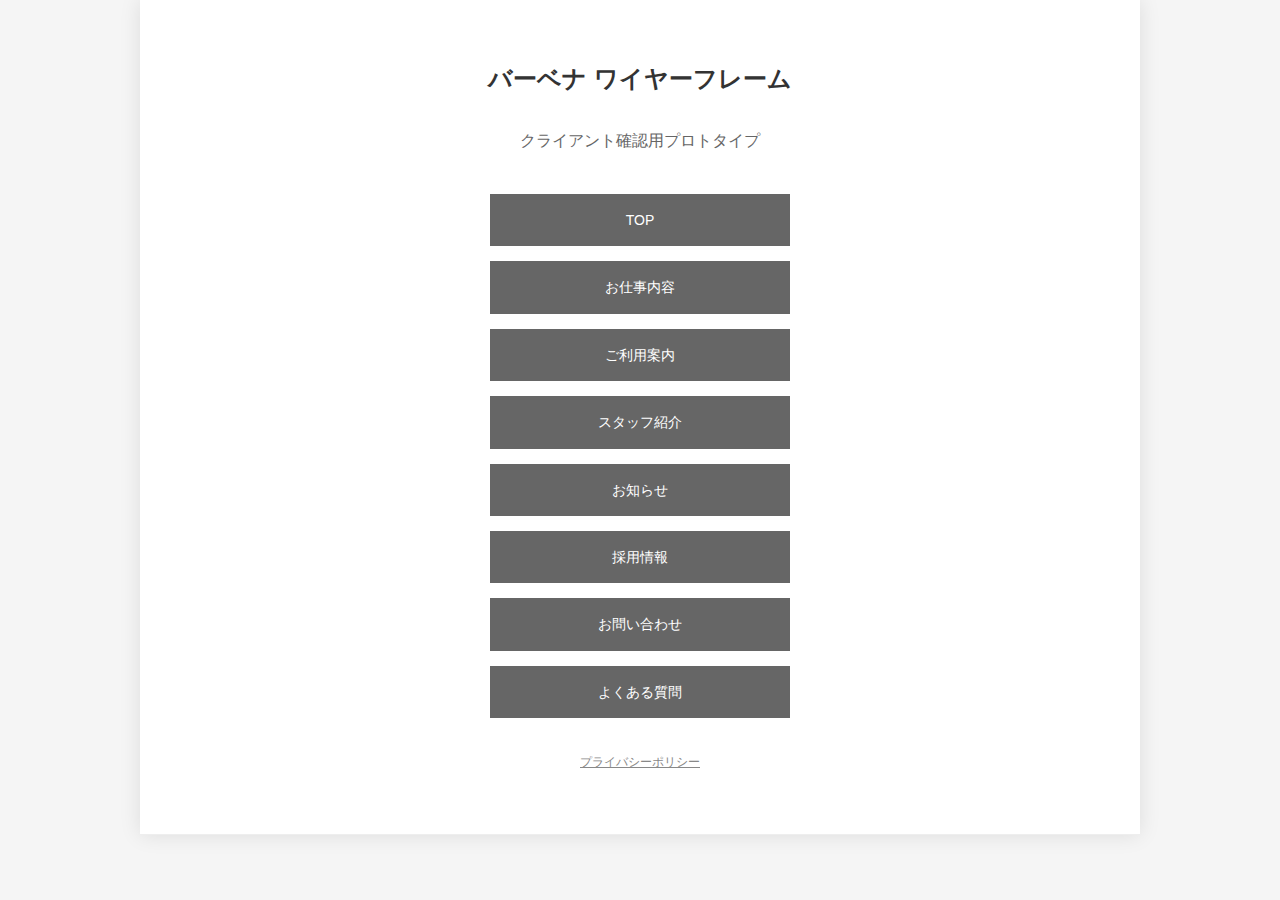
<file: index.html>
<!DOCTYPE html>
<html lang="ja">
<head>
  <meta charset="UTF-8">
  <meta http-equiv="refresh" content="0; url=_docs/wireframes/html/">
  <title>Redirecting...</title>
</head>
<body>
  <p>Redirecting to <a href="_docs/wireframes/html/">wireframes</a>...</p>
</body>
</html>
</file>
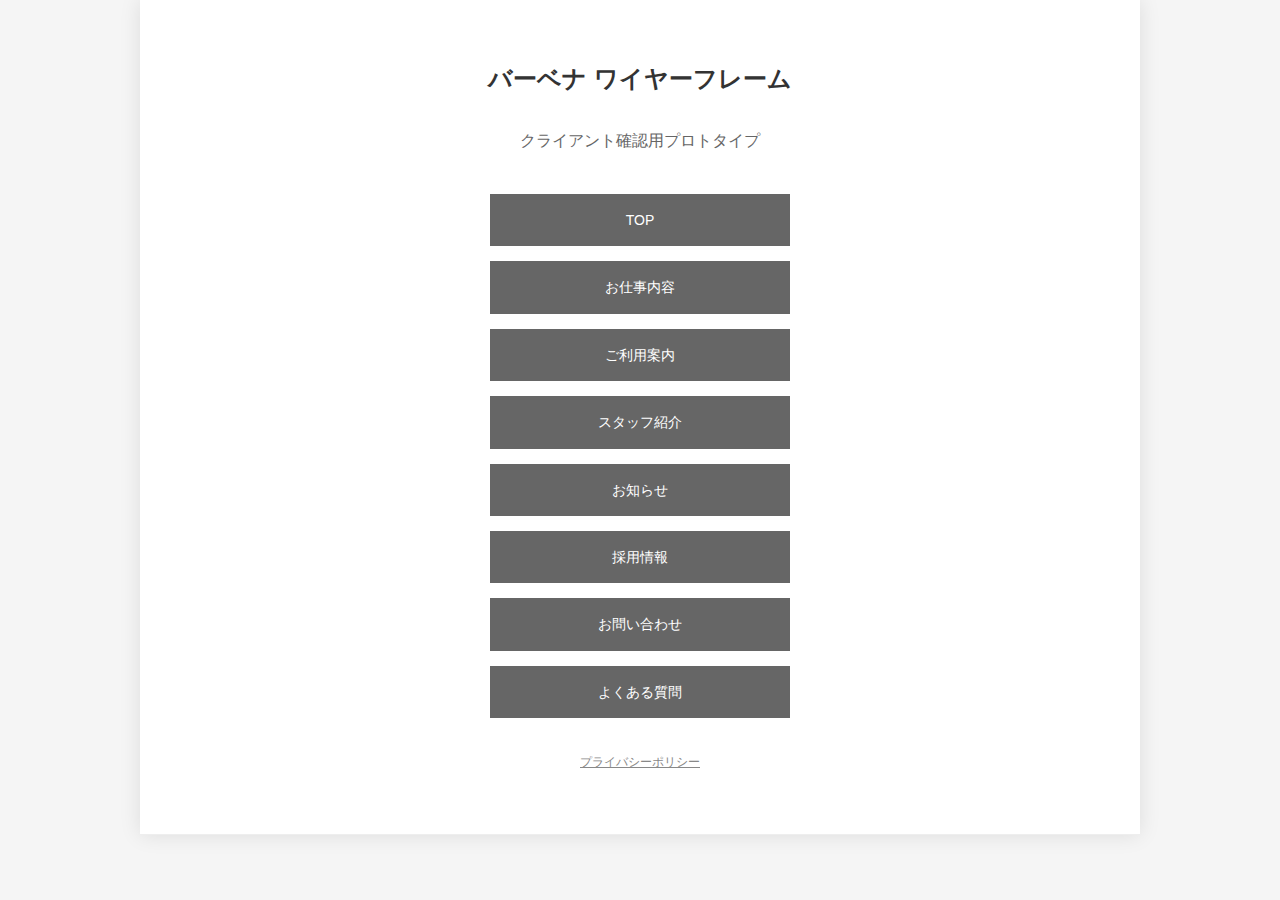
<file: _docs/wireframes/html/index.html>
<!DOCTYPE html>
<html lang="ja">
<head>
  <meta charset="UTF-8">
  <meta name="viewport" content="width=device-width, initial-scale=1.0">
  <title>バーベナ WF プロトタイプ</title>
  <link rel="stylesheet" href="style.css">
</head>
<body>
<div class="wf-container">
  <section class="wf-section" style="text-align: center; padding: 60px 20px;">
    <h1 style="font-size: 24px; margin-bottom: 30px;">バーベナ ワイヤーフレーム</h1>
    <p style="margin-bottom: 40px; color: #666;">クライアント確認用プロトタイプ</p>

    <div style="display: flex; flex-direction: column; gap: 15px; max-width: 300px; margin: 0 auto;">
      <a href="top.html" class="wf-btn" style="display: block;">TOP</a>
      <a href="work.html" class="wf-btn" style="display: block;">お仕事内容</a>
      <a href="guide.html" class="wf-btn" style="display: block;">ご利用案内</a>
      <a href="staff.html" class="wf-btn" style="display: block;">スタッフ紹介</a>
      <a href="news.html" class="wf-btn" style="display: block;">お知らせ</a>
      <a href="recruit.html" class="wf-btn" style="display: block;">採用情報</a>
      <a href="contact.html" class="wf-btn" style="display: block;">お問い合わせ</a>
      <a href="faq.html" class="wf-btn" style="display: block;">よくある質問</a>
    </div>

    <p style="margin-top: 30px;"><a href="privacy.html" style="color: #888; font-size: 12px;">プライバシーポリシー</a></p>
  </section>
</div>
</body>
</html>
</file>
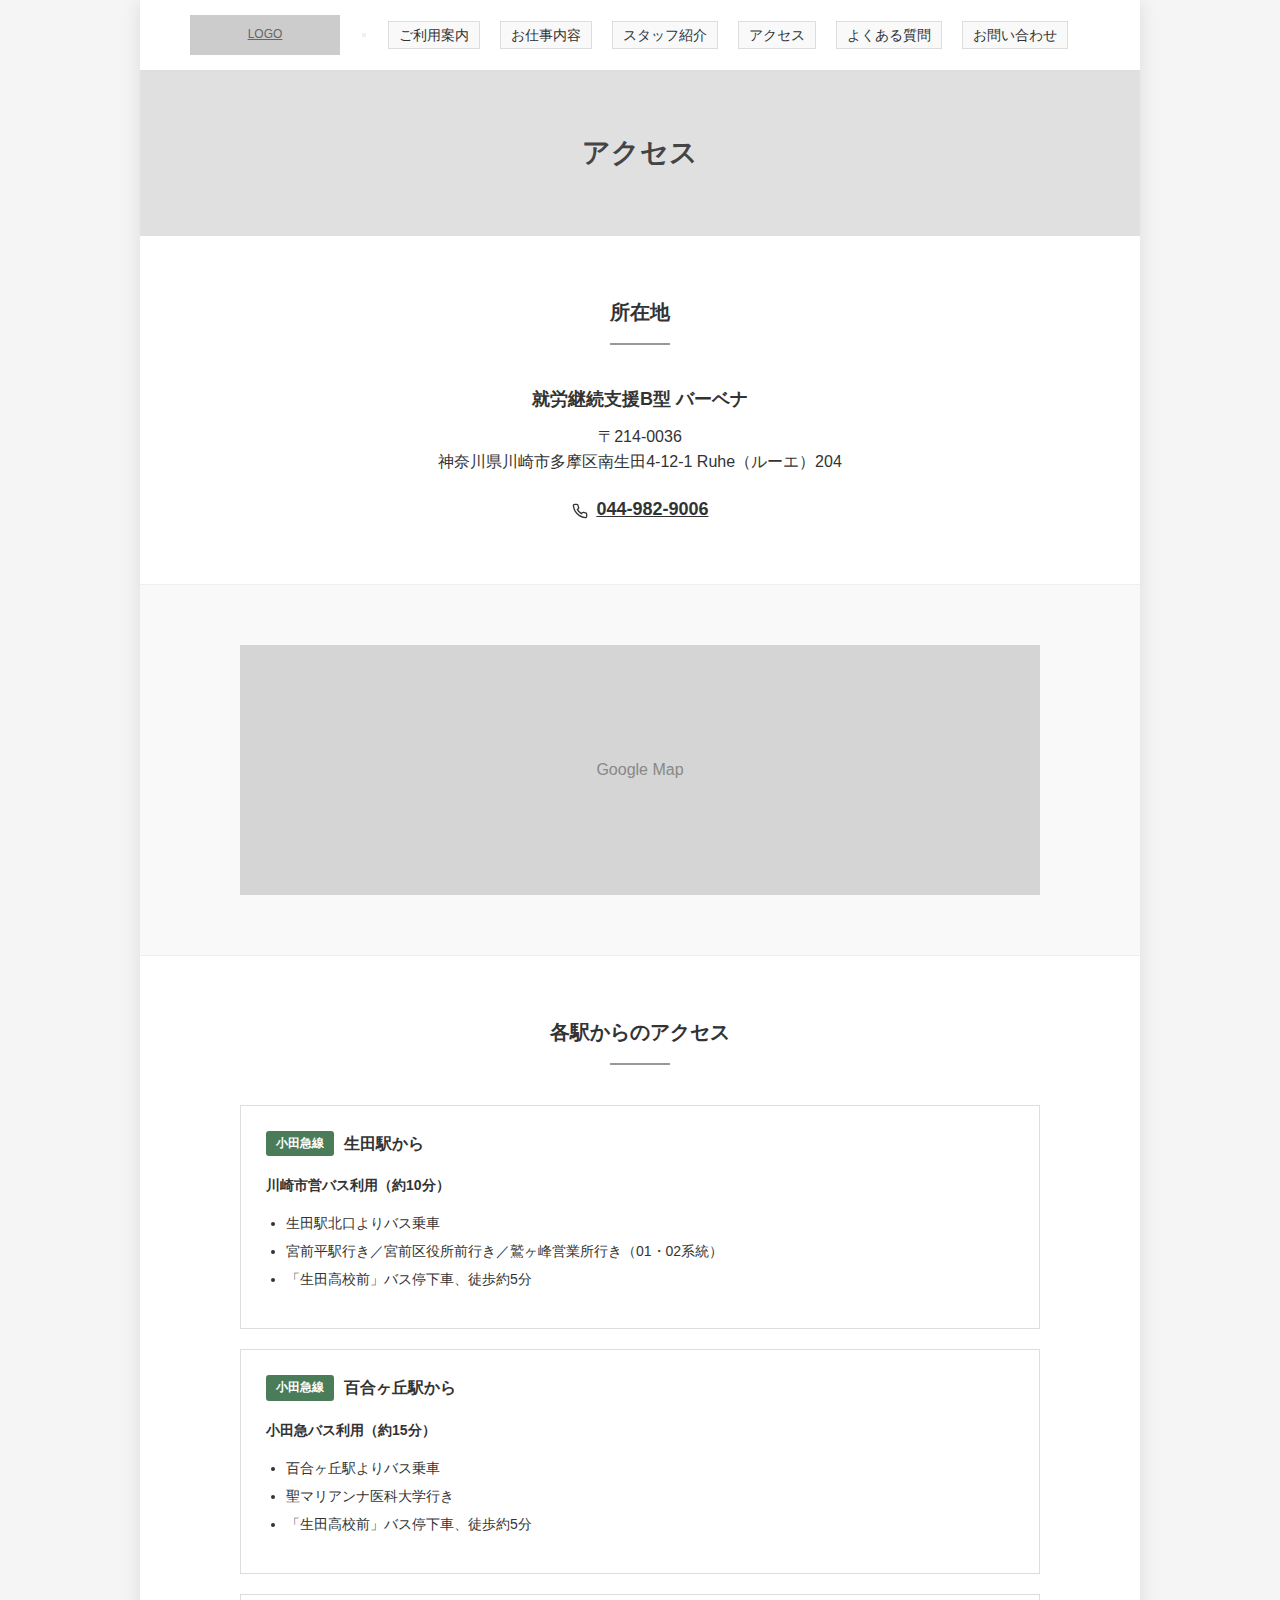
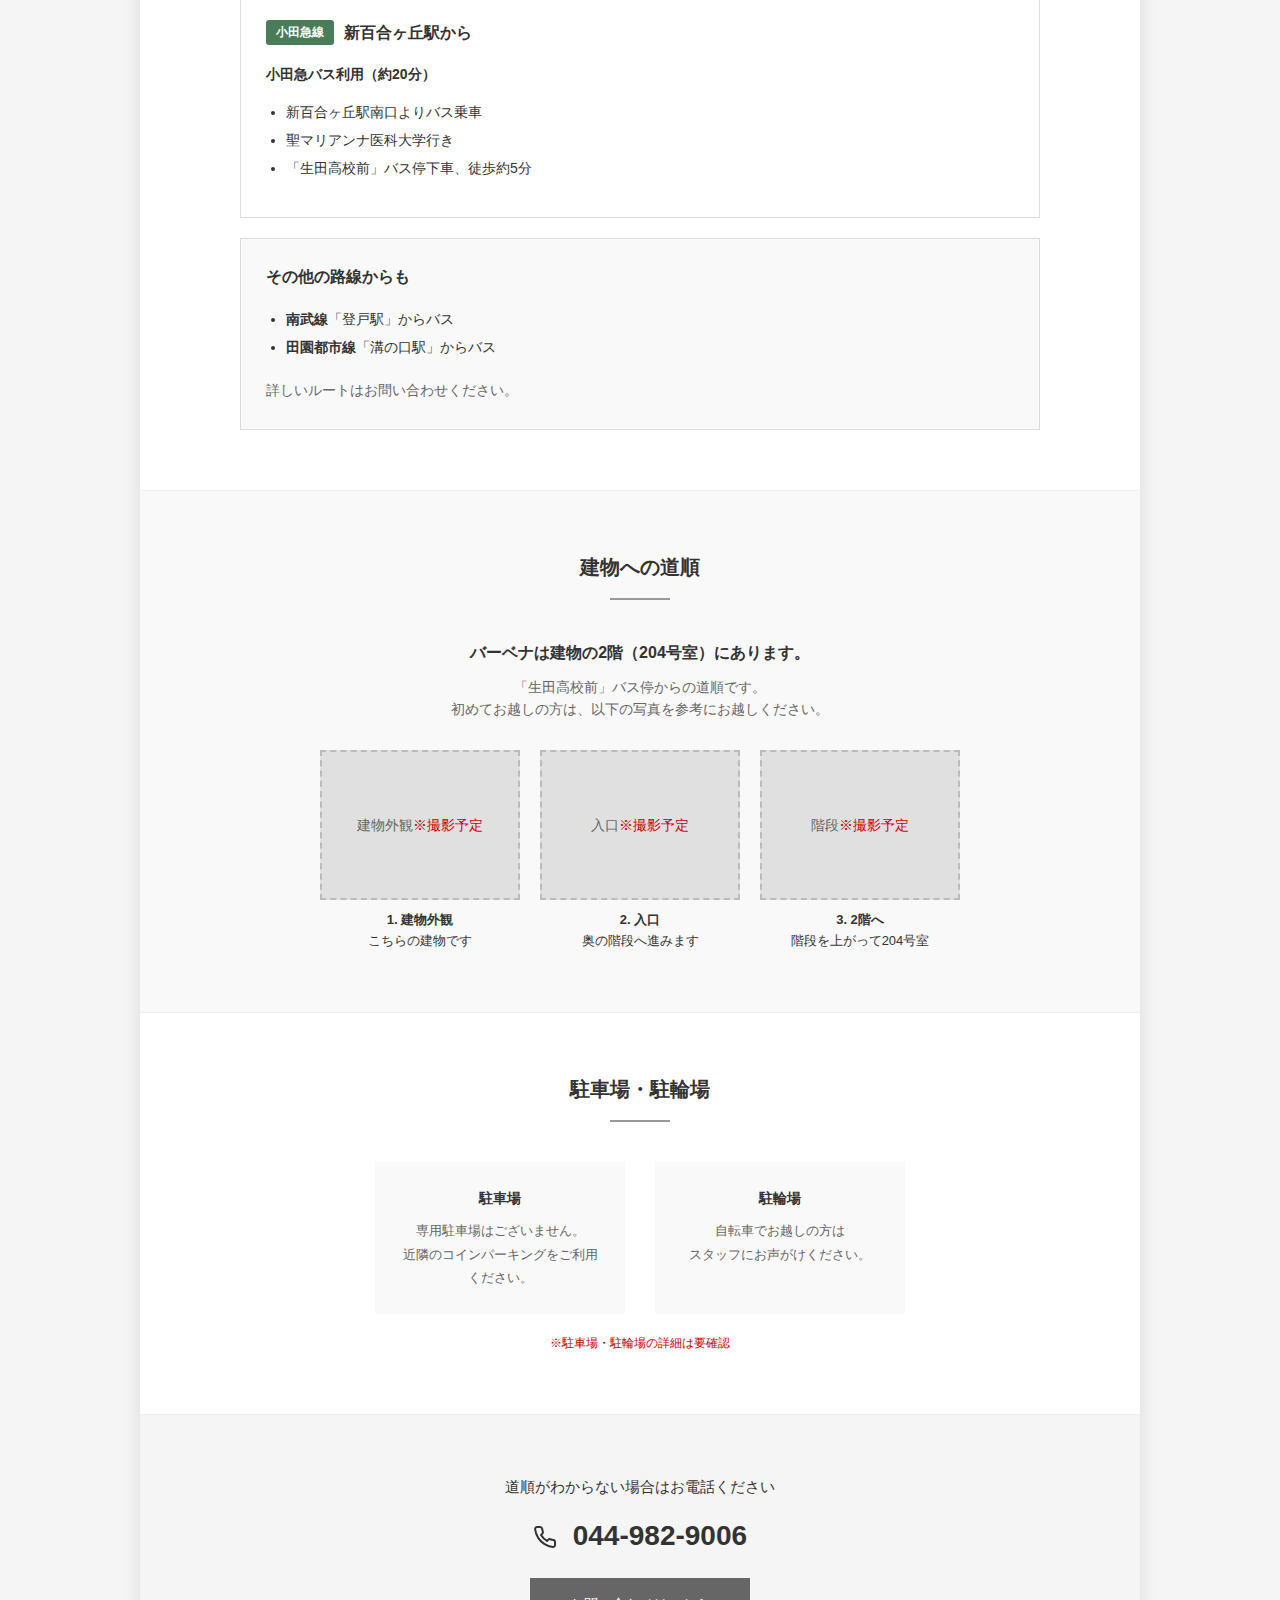
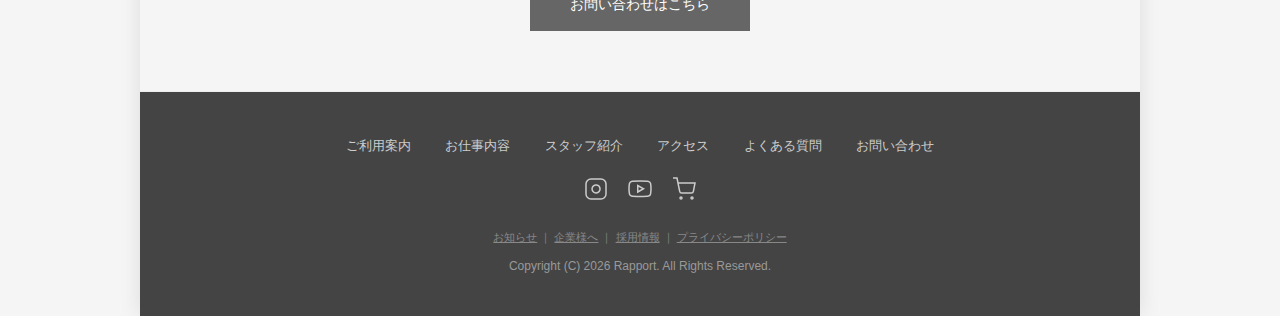
<file: _docs/wireframes/html/access.html>
<!DOCTYPE html>
<html lang="ja">
<head>
  <meta charset="UTF-8">
  <meta name="viewport" content="width=device-width, initial-scale=1.0">
  <title>アクセス - バーベナ WF</title>
  <link rel="stylesheet" href="style.css">
</head>
<body>

<div class="wf-container">

  <!-- Header -->
  <header class="wf-header">
    <a href="top.html" class="wf-logo">LOGO</a>
    <button class="wf-hamburger" aria-label="メニューを開く">
      <span></span>
      <span></span>
      <span></span>
    </button>
    <nav class="wf-nav">
      <ul>
        <li><a href="guide.html">ご利用案内</a></li>
        <li><a href="work.html">お仕事内容</a></li>
        <li><a href="staff.html">スタッフ紹介</a></li>
        <li><a href="access.html">アクセス</a></li>
        <li><a href="faq.html">よくある質問</a></li>
        <li><a href="contact.html">お問い合わせ</a></li>
      </ul>
    </nav>
    <div class="wf-nav-overlay"></div>
  </header>

  <!-- Page Header -->
  <div class="wf-page-header">
    <h1 class="wf-page-title">アクセス</h1>
  </div>

  <!-- 所在地 -->
  <section class="wf-section">
    <h2 class="wf-section-title">所在地</h2>
    <div style="max-width: 800px; margin: 0 auto; text-align: center;">
      <p style="font-size: 18px; font-weight: bold; margin-bottom: 10px;">就労継続支援B型 バーベナ</p>
      <p style="font-size: 16px; margin-bottom: 20px;">〒214-0036<br>神奈川県川崎市多摩区南生田4-12-1 Ruhe（ルーエ）204</p>
      <p style="font-size: 14px; color: #666;">
        <svg width="16" height="16" viewBox="0 0 24 24" fill="none" stroke="#333" stroke-width="2" style="vertical-align: middle; margin-right: 5px;"><path d="M22 16.92v3a2 2 0 0 1-2.18 2 19.79 19.79 0 0 1-8.63-3.07 19.5 19.5 0 0 1-6-6 19.79 19.79 0 0 1-3.07-8.67A2 2 0 0 1 4.11 2h3a2 2 0 0 1 2 1.72 12.84 12.84 0 0 0 .7 2.81 2 2 0 0 1-.45 2.11L8.09 9.91a16 16 0 0 0 6 6l1.27-1.27a2 2 0 0 1 2.11-.45 12.84 12.84 0 0 0 2.81.7A2 2 0 0 1 22 16.92z"/></svg>
        <a href="tel:044-982-9006" style="color: #333; font-size: 18px; font-weight: bold;">044-982-9006</a>
      </p>
    </div>
  </section>

  <!-- Google Map -->
  <section class="wf-section" style="background: #f9f9f9;">
    <div class="wf-map" style="max-width: 800px; margin: 0 auto;">Google Map</div>
  </section>

  <!-- 各駅からのアクセス -->
  <section class="wf-section">
    <h2 class="wf-section-title">各駅からのアクセス</h2>

    <div style="max-width: 800px; margin: 0 auto;">

      <!-- 生田駅から -->
      <div style="background: #fff; border: 1px solid #ddd; padding: 25px; margin-bottom: 20px;">
        <h3 style="font-size: 16px; color: #333; margin-bottom: 15px; display: flex; align-items: center; gap: 10px;">
          <span style="background: #4a7c59; color: #fff; padding: 3px 10px; font-size: 12px; border-radius: 3px;">小田急線</span>
          生田駅から
        </h3>
        <div style="font-size: 14px; line-height: 2;">
          <p><strong>川崎市営バス利用（約10分）</strong></p>
          <ul style="padding-left: 20px; margin: 10px 0;">
            <li>生田駅北口よりバス乗車</li>
            <li>宮前平駅行き／宮前区役所前行き／鷲ヶ峰営業所行き（01・02系統）</li>
            <li>「生田高校前」バス停下車、徒歩約5分</li>
          </ul>
        </div>
      </div>

      <!-- 百合ヶ丘駅から -->
      <div style="background: #fff; border: 1px solid #ddd; padding: 25px; margin-bottom: 20px;">
        <h3 style="font-size: 16px; color: #333; margin-bottom: 15px; display: flex; align-items: center; gap: 10px;">
          <span style="background: #4a7c59; color: #fff; padding: 3px 10px; font-size: 12px; border-radius: 3px;">小田急線</span>
          百合ヶ丘駅から
        </h3>
        <div style="font-size: 14px; line-height: 2;">
          <p><strong>小田急バス利用（約15分）</strong></p>
          <ul style="padding-left: 20px; margin: 10px 0;">
            <li>百合ヶ丘駅よりバス乗車</li>
            <li>聖マリアンナ医科大学行き</li>
            <li>「生田高校前」バス停下車、徒歩約5分</li>
          </ul>
        </div>
      </div>

      <!-- 新百合ヶ丘駅から -->
      <div style="background: #fff; border: 1px solid #ddd; padding: 25px; margin-bottom: 20px;">
        <h3 style="font-size: 16px; color: #333; margin-bottom: 15px; display: flex; align-items: center; gap: 10px;">
          <span style="background: #4a7c59; color: #fff; padding: 3px 10px; font-size: 12px; border-radius: 3px;">小田急線</span>
          新百合ヶ丘駅から
        </h3>
        <div style="font-size: 14px; line-height: 2;">
          <p><strong>小田急バス利用（約20分）</strong></p>
          <ul style="padding-left: 20px; margin: 10px 0;">
            <li>新百合ヶ丘駅南口よりバス乗車</li>
            <li>聖マリアンナ医科大学行き</li>
            <li>「生田高校前」バス停下車、徒歩約5分</li>
          </ul>
        </div>
      </div>

      <!-- 他路線から -->
      <div style="background: #f9f9f9; border: 1px solid #ddd; padding: 25px;">
        <h3 style="font-size: 16px; color: #333; margin-bottom: 15px;">その他の路線からも</h3>
        <div style="font-size: 14px; line-height: 2;">
          <ul style="padding-left: 20px;">
            <li><strong>南武線</strong>「登戸駅」からバス</li>
            <li><strong>田園都市線</strong>「溝の口駅」からバス</li>
          </ul>
          <p style="margin-top: 15px; color: #666;">詳しいルートはお問い合わせください。</p>
        </div>
      </div>

    </div>
  </section>

  <!-- 建物への道順 -->
  <section class="wf-section" style="background: #f9f9f9;">
    <h2 class="wf-section-title">建物への道順</h2>
    <div style="max-width: 800px; margin: 0 auto; text-align: center;">
      <p style="font-size: 16px; font-weight: bold; margin-bottom: 10px;">
        バーベナは建物の2階（204号室）にあります。
      </p>
      <p style="font-size: 14px; color: #666; margin-bottom: 30px;">
        「生田高校前」バス停からの道順です。<br>
        初めてお越しの方は、以下の写真を参考にお越しください。
      </p>
      <div style="display: flex; gap: 20px; justify-content: center; flex-wrap: wrap;">
        <div style="width: 200px; text-align: center;">
          <div class="wf-placeholder" style="height: 150px; margin-bottom: 10px;">建物外観 <span style="color: #c00;">※撮影予定</span></div>
          <p style="font-size: 13px; line-height: 1.6;"><strong>1. 建物外観</strong><br>こちらの建物です</p>
        </div>
        <div style="width: 200px; text-align: center;">
          <div class="wf-placeholder" style="height: 150px; margin-bottom: 10px;">入口 <span style="color: #c00;">※撮影予定</span></div>
          <p style="font-size: 13px; line-height: 1.6;"><strong>2. 入口</strong><br>奥の階段へ進みます</p>
        </div>
        <div style="width: 200px; text-align: center;">
          <div class="wf-placeholder" style="height: 150px; margin-bottom: 10px;">階段 <span style="color: #c00;">※撮影予定</span></div>
          <p style="font-size: 13px; line-height: 1.6;"><strong>3. 2階へ</strong><br>階段を上がって204号室</p>
        </div>
      </div>
    </div>
  </section>

  <!-- 駐車場・駐輪場 -->
  <section class="wf-section">
    <h2 class="wf-section-title">駐車場・駐輪場</h2>
    <div style="max-width: 600px; margin: 0 auto; text-align: center;">
      <div style="display: flex; gap: 30px; justify-content: center; flex-wrap: wrap;">
        <div style="background: #f9f9f9; padding: 25px; width: 250px;">
          <p style="font-size: 14px; font-weight: bold; margin-bottom: 10px;">駐車場</p>
          <p style="font-size: 13px; color: #666; line-height: 1.8;">専用駐車場はございません。<br>近隣のコインパーキングをご利用ください。</p>
        </div>
        <div style="background: #f9f9f9; padding: 25px; width: 250px;">
          <p style="font-size: 14px; font-weight: bold; margin-bottom: 10px;">駐輪場</p>
          <p style="font-size: 13px; color: #666; line-height: 1.8;">自転車でお越しの方は<br>スタッフにお声がけください。</p>
        </div>
      </div>
      <p style="font-size: 12px; color: #c00; margin-top: 20px;">※駐車場・駐輪場の詳細は要確認</p>
    </div>
  </section>

  <!-- CTA -->
  <section class="wf-section" style="background: #f5f5f5; text-align: center;">
    <p style="font-size: 15px; margin-bottom: 15px;">道順がわからない場合はお電話ください</p>
    <p style="font-size: 28px; font-weight: bold; margin-bottom: 20px;">
      <svg width="24" height="24" viewBox="0 0 24 24" fill="none" stroke="#333" stroke-width="2" style="vertical-align: middle; margin-right: 8px;"><path d="M22 16.92v3a2 2 0 0 1-2.18 2 19.79 19.79 0 0 1-8.63-3.07 19.5 19.5 0 0 1-6-6 19.79 19.79 0 0 1-3.07-8.67A2 2 0 0 1 4.11 2h3a2 2 0 0 1 2 1.72 12.84 12.84 0 0 0 .7 2.81 2 2 0 0 1-.45 2.11L8.09 9.91a16 16 0 0 0 6 6l1.27-1.27a2 2 0 0 1 2.11-.45 12.84 12.84 0 0 0 2.81.7A2 2 0 0 1 22 16.92z"/></svg>
      <a href="tel:044-982-9006" style="color: #333; text-decoration: none;">044-982-9006</a>
    </p>
    <a href="contact.html" class="wf-btn">お問い合わせはこちら</a>
  </section>

  <!-- Footer -->
  <footer class="wf-footer">
    <nav class="wf-footer-nav">
      <a href="guide.html">ご利用案内</a>
      <a href="work.html">お仕事内容</a>
      <a href="staff.html">スタッフ紹介</a>
      <a href="access.html">アクセス</a>
      <a href="faq.html">よくある質問</a>
      <a href="contact.html">お問い合わせ</a>
    </nav>
    <div style="margin: 20px 0; display: flex; gap: 20px; justify-content: center;">
      <a href="#" style="color: #ccc;" title="Instagram">
        <svg width="24" height="24" viewBox="0 0 24 24" fill="none" stroke="currentColor" stroke-width="1.5">
          <rect x="2" y="2" width="20" height="20" rx="5" ry="5"/><path d="M16 11.37A4 4 0 1 1 12.63 8 4 4 0 0 1 16 11.37z"/><line x1="17.5" y1="6.5" x2="17.51" y2="6.5"/>
        </svg>
      </a>
      <a href="#" style="color: #ccc;" title="YouTube">
        <svg width="24" height="24" viewBox="0 0 24 24" fill="none" stroke="currentColor" stroke-width="1.5">
          <path d="M22.54 6.42a2.78 2.78 0 0 0-1.94-2C18.88 4 12 4 12 4s-6.88 0-8.6.46a2.78 2.78 0 0 0-1.94 2A29 29 0 0 0 1 11.75a29 29 0 0 0 .46 5.33A2.78 2.78 0 0 0 3.4 19c1.72.46 8.6.46 8.6.46s6.88 0 8.6-.46a2.78 2.78 0 0 0 1.94-2 29 29 0 0 0 .46-5.25 29 29 0 0 0-.46-5.33z"/><polygon points="9.75 15.02 15.5 11.75 9.75 8.48 9.75 15.02"/>
        </svg>
      </a>
      <a href="#" style="color: #ccc;" title="Webショップ">
        <svg width="24" height="24" viewBox="0 0 24 24" fill="none" stroke="currentColor" stroke-width="1.5">
          <circle cx="9" cy="21" r="1"/><circle cx="20" cy="21" r="1"/><path d="M1 1h4l2.68 13.39a2 2 0 0 0 2 1.61h9.72a2 2 0 0 0 2-1.61L23 6H6"/>
        </svg>
      </a>
    </div>
    <p style="font-size: 11px; color: #888; margin-bottom: 10px;"><a href="news.html" style="color: #888;">お知らせ</a> ｜ <a href="business.html" style="color: #888;">企業様へ</a> ｜ <a href="recruit.html" style="color: #888;">採用情報</a> ｜ <a href="privacy.html" style="color: #888;">プライバシーポリシー</a></p>
    <p class="wf-copyright">Copyright (C) 2026 Rapport. All Rights Reserved.</p>
  </footer>

</div>

<script>
// Hamburger Menu
document.addEventListener('DOMContentLoaded', function() {
  const hamburger = document.querySelector('.wf-hamburger');
  const nav = document.querySelector('.wf-nav');
  const overlay = document.querySelector('.wf-nav-overlay');

  if (hamburger && nav && overlay) {
    hamburger.addEventListener('click', function() {
      hamburger.classList.toggle('active');
      nav.classList.toggle('active');
      overlay.classList.toggle('active');
    });

    overlay.addEventListener('click', function() {
      hamburger.classList.remove('active');
      nav.classList.remove('active');
      overlay.classList.remove('active');
    });

    nav.querySelectorAll('a').forEach(function(link) {
      link.addEventListener('click', function() {
        hamburger.classList.remove('active');
        nav.classList.remove('active');
        overlay.classList.remove('active');
      });
    });
  }
});
</script>

</body>
</html>
</file>
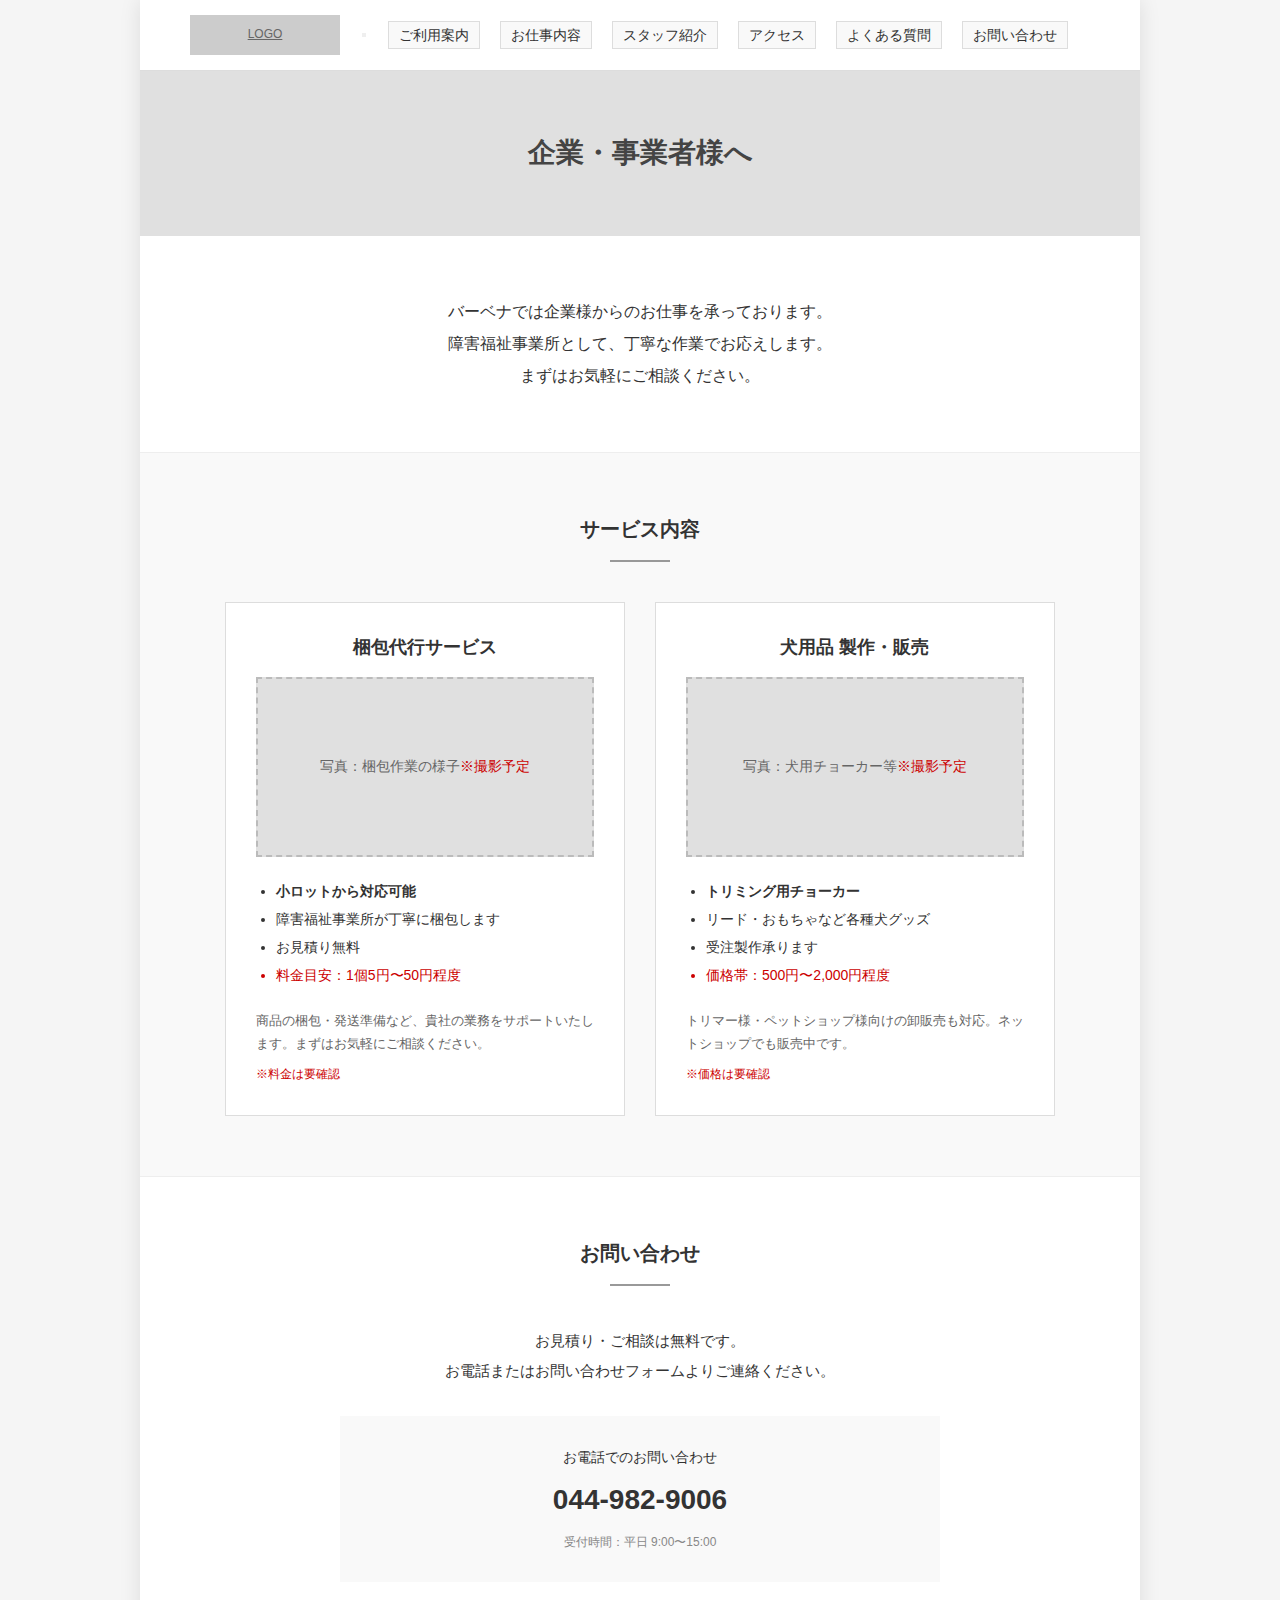
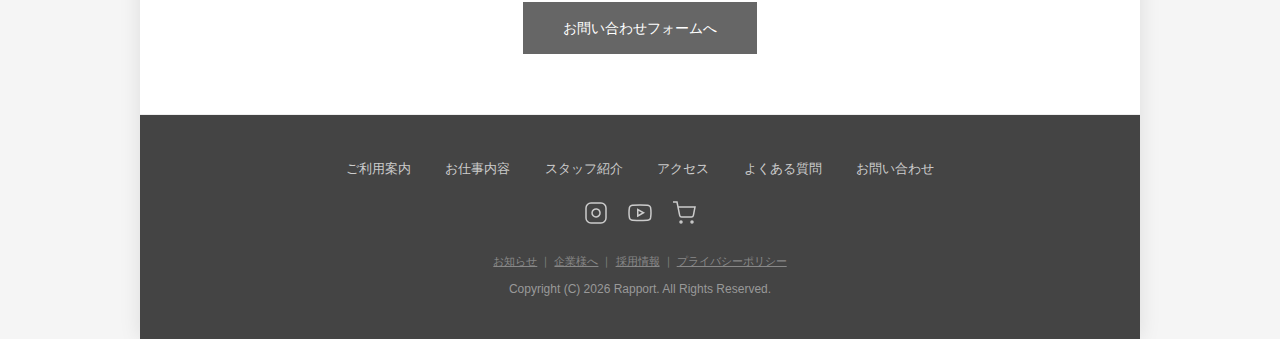
<file: _docs/wireframes/html/business.html>
<!DOCTYPE html>
<html lang="ja">
<head>
  <meta charset="UTF-8">
  <meta name="viewport" content="width=device-width, initial-scale=1.0">
  <title>企業・事業者様へ - バーベナ WF</title>
  <link rel="stylesheet" href="style.css">
</head>
<body>

<div class="wf-container">

  <!-- Header -->
  <header class="wf-header">
    <a href="top.html" class="wf-logo">LOGO</a>
    <button class="wf-hamburger" aria-label="メニューを開く">
      <span></span>
      <span></span>
      <span></span>
    </button>
    <nav class="wf-nav">
      <ul>
        <li><a href="guide.html">ご利用案内</a></li>
        <li><a href="work.html">お仕事内容</a></li>
        <li><a href="staff.html">スタッフ紹介</a></li>
        <li><a href="access.html">アクセス</a></li>
        <li><a href="faq.html">よくある質問</a></li>
        <li><a href="contact.html">お問い合わせ</a></li>
      </ul>
    </nav>
    <div class="wf-nav-overlay"></div>
  </header>

  <!-- Page Header -->
  <div class="wf-page-header">
    <h1 class="wf-page-title">企業・事業者様へ</h1>
  </div>

  <!-- 導入 -->
  <section class="wf-section">
    <div style="max-width: 800px; margin: 0 auto; text-align: center;">
      <p style="font-size: 16px; line-height: 2;">
        バーベナでは企業様からのお仕事を承っております。<br>
        障害福祉事業所として、丁寧な作業でお応えします。<br>
        まずはお気軽にご相談ください。
      </p>
    </div>
  </section>

  <!-- サービス一覧 -->
  <section class="wf-section" style="background: #f9f9f9;">
    <h2 class="wf-section-title">サービス内容</h2>

    <div style="display: flex; gap: 30px; flex-wrap: wrap; justify-content: center; max-width: 900px; margin: 0 auto;">
      <!-- 梱包代行 -->
      <div style="background: #fff; border: 1px solid #ddd; padding: 30px; width: 400px;">
        <h3 style="font-size: 18px; color: #333; margin-bottom: 15px; text-align: center;">梱包代行サービス</h3>
        <div class="wf-placeholder" style="height: 180px; margin-bottom: 20px;">写真：梱包作業の様子 <span style="color: #c00;">※撮影予定</span></div>
        <ul style="font-size: 14px; line-height: 2; padding-left: 20px; margin-bottom: 20px;">
          <li><strong>小ロットから対応可能</strong></li>
          <li>障害福祉事業所が丁寧に梱包します</li>
          <li>お見積り無料</li>
          <li style="color: #c00;">料金目安：1個5円〜50円程度</li>
        </ul>
        <p style="font-size: 13px; color: #666; line-height: 1.8;">
          商品の梱包・発送準備など、貴社の業務をサポートいたします。まずはお気軽にご相談ください。
        </p>
        <p style="font-size: 12px; color: #c00; margin-top: 10px;">※料金は要確認</p>
      </div>

      <!-- 犬用品 -->
      <div style="background: #fff; border: 1px solid #ddd; padding: 30px; width: 400px;">
        <h3 style="font-size: 18px; color: #333; margin-bottom: 15px; text-align: center;">犬用品 製作・販売</h3>
        <div class="wf-placeholder" style="height: 180px; margin-bottom: 20px;">写真：犬用チョーカー等 <span style="color: #c00;">※撮影予定</span></div>
        <ul style="font-size: 14px; line-height: 2; padding-left: 20px; margin-bottom: 20px;">
          <li><strong>トリミング用チョーカー</strong></li>
          <li>リード・おもちゃなど各種犬グッズ</li>
          <li>受注製作承ります</li>
          <li style="color: #c00;">価格帯：500円〜2,000円程度</li>
        </ul>
        <p style="font-size: 13px; color: #666; line-height: 1.8;">
          トリマー様・ペットショップ様向けの卸販売も対応。ネットショップでも販売中です。
        </p>
        <p style="font-size: 12px; color: #c00; margin-top: 10px;">※価格は要確認</p>
      </div>
    </div>
  </section>

  <!-- お問い合わせ -->
  <section class="wf-section">
    <h2 class="wf-section-title">お問い合わせ</h2>
    <div style="max-width: 600px; margin: 0 auto; text-align: center;">
      <p style="font-size: 15px; line-height: 2; margin-bottom: 30px;">
        お見積り・ご相談は無料です。<br>
        お電話またはお問い合わせフォームよりご連絡ください。
      </p>

      <div style="background: #f9f9f9; padding: 30px; margin-bottom: 20px;">
        <p style="font-size: 14px; margin-bottom: 10px;">お電話でのお問い合わせ</p>
        <p style="font-size: 28px; font-weight: bold; color: #333;">
          <a href="tel:044-982-9006" style="color: #333; text-decoration: none;">044-982-9006</a>
        </p>
        <p style="font-size: 12px; color: #888; margin-top: 10px;">受付時間：平日 9:00〜15:00</p>
      </div>

      <a href="contact.html" class="wf-btn">お問い合わせフォームへ</a>
    </div>
  </section>

  <!-- Footer -->
  <footer class="wf-footer">
    <nav class="wf-footer-nav">
      <a href="guide.html">ご利用案内</a>
      <a href="work.html">お仕事内容</a>
      <a href="staff.html">スタッフ紹介</a>
      <a href="access.html">アクセス</a>
      <a href="faq.html">よくある質問</a>
      <a href="contact.html">お問い合わせ</a>
    </nav>
    <div style="margin: 20px 0; display: flex; gap: 20px; justify-content: center;">
      <a href="#" style="color: #ccc;" title="Instagram"><svg width="24" height="24" viewBox="0 0 24 24" fill="none" stroke="currentColor" stroke-width="1.5"><rect x="2" y="2" width="20" height="20" rx="5" ry="5"/><path d="M16 11.37A4 4 0 1 1 12.63 8 4 4 0 0 1 16 11.37z"/><line x1="17.5" y1="6.5" x2="17.51" y2="6.5"/></svg></a>
      <a href="#" style="color: #ccc;" title="YouTube"><svg width="24" height="24" viewBox="0 0 24 24" fill="none" stroke="currentColor" stroke-width="1.5"><path d="M22.54 6.42a2.78 2.78 0 0 0-1.94-2C18.88 4 12 4 12 4s-6.88 0-8.6.46a2.78 2.78 0 0 0-1.94 2A29 29 0 0 0 1 11.75a29 29 0 0 0 .46 5.33A2.78 2.78 0 0 0 3.4 19c1.72.46 8.6.46 8.6.46s6.88 0 8.6-.46a2.78 2.78 0 0 0 1.94-2 29 29 0 0 0 .46-5.25 29 29 0 0 0-.46-5.33z"/><polygon points="9.75 15.02 15.5 11.75 9.75 8.48 9.75 15.02"/></svg></a>
      <a href="#" style="color: #ccc;" title="Webショップ"><svg width="24" height="24" viewBox="0 0 24 24" fill="none" stroke="currentColor" stroke-width="1.5"><circle cx="9" cy="21" r="1"/><circle cx="20" cy="21" r="1"/><path d="M1 1h4l2.68 13.39a2 2 0 0 0 2 1.61h9.72a2 2 0 0 0 2-1.61L23 6H6"/></svg></a>
    </div>
    <p style="font-size: 11px; color: #888; margin-bottom: 10px;"><a href="news.html" style="color: #888;">お知らせ</a> ｜ <a href="business.html" style="color: #888;">企業様へ</a> ｜ <a href="recruit.html" style="color: #888;">採用情報</a> ｜ <a href="privacy.html" style="color: #888;">プライバシーポリシー</a></p>
    <p class="wf-copyright">Copyright (C) 2026 Rapport. All Rights Reserved.</p>
  </footer>

</div>

<script>
// Hamburger Menu
document.addEventListener('DOMContentLoaded', function() {
  const hamburger = document.querySelector('.wf-hamburger');
  const nav = document.querySelector('.wf-nav');
  const overlay = document.querySelector('.wf-nav-overlay');

  if (hamburger && nav && overlay) {
    hamburger.addEventListener('click', function() {
      hamburger.classList.toggle('active');
      nav.classList.toggle('active');
      overlay.classList.toggle('active');
    });

    overlay.addEventListener('click', function() {
      hamburger.classList.remove('active');
      nav.classList.remove('active');
      overlay.classList.remove('active');
    });

    nav.querySelectorAll('a').forEach(function(link) {
      link.addEventListener('click', function() {
        hamburger.classList.remove('active');
        nav.classList.remove('active');
        overlay.classList.remove('active');
      });
    });
  }
});
</script>

</body>
</html>
</file>
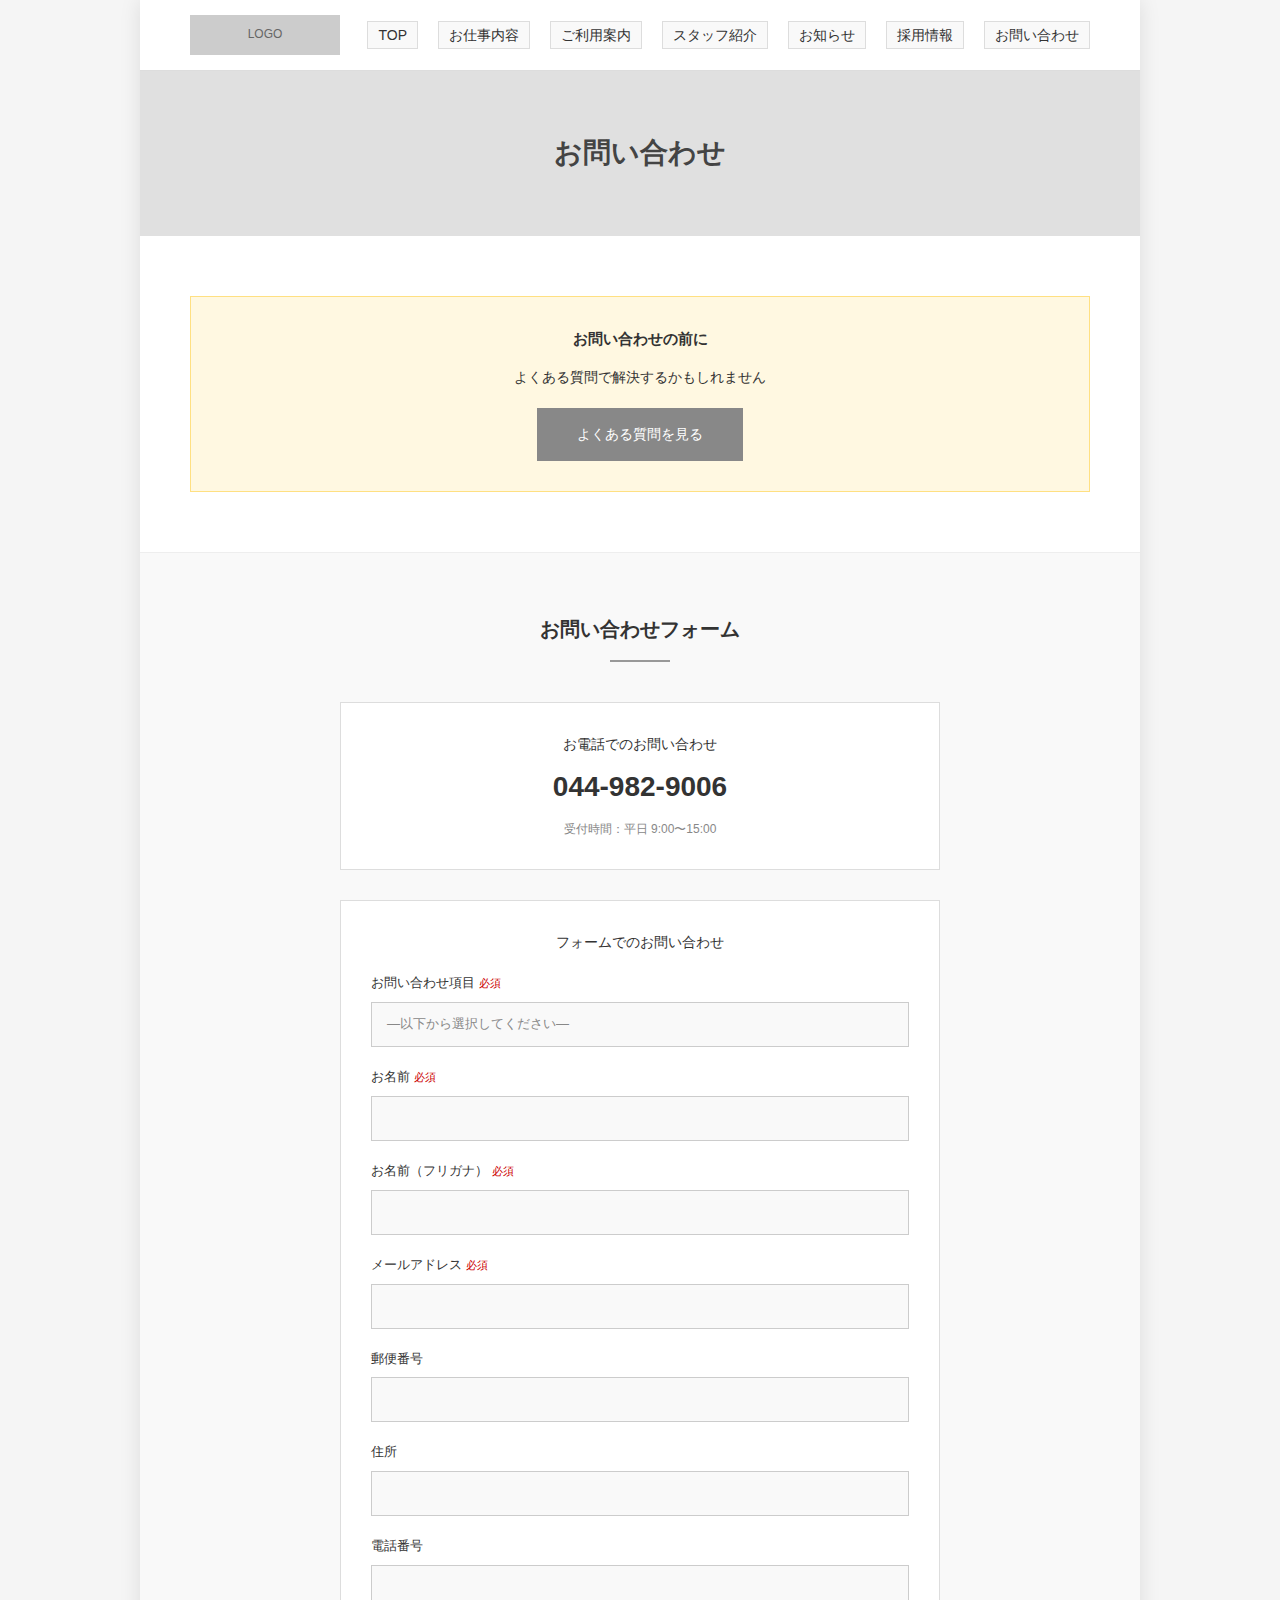
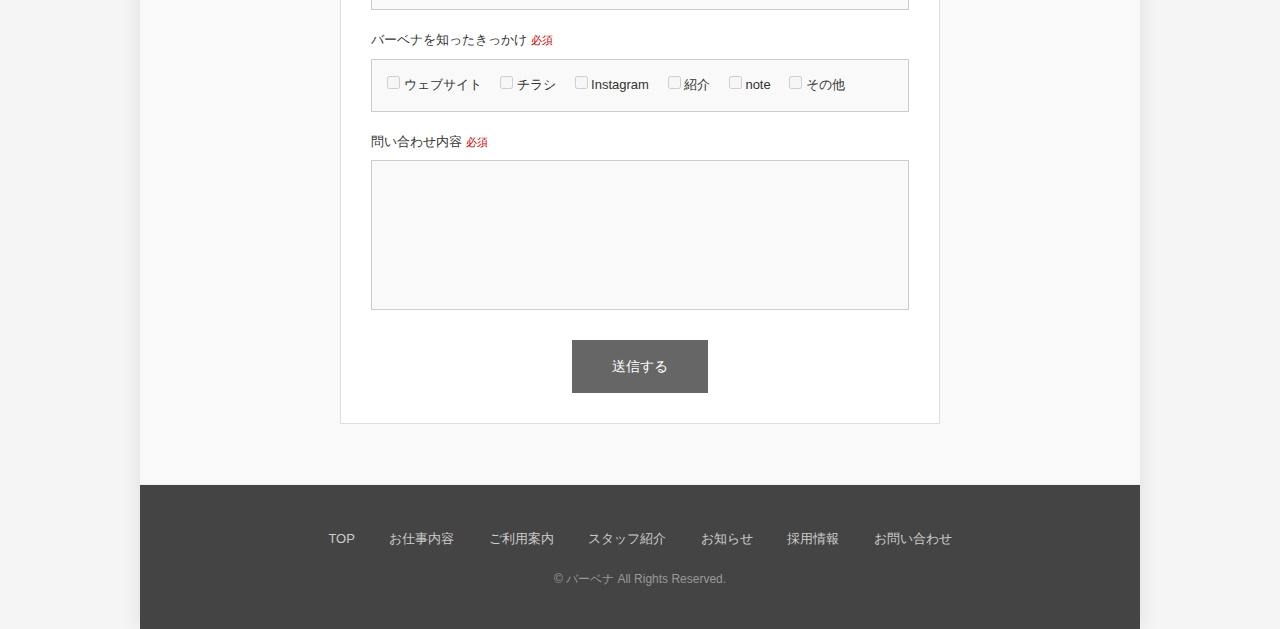
<file: _docs/wireframes/html/contact.html>
<!DOCTYPE html>
<html lang="ja">
<head>
  <meta charset="UTF-8">
  <meta name="viewport" content="width=device-width, initial-scale=1.0">
  <title>お問い合わせ - バーベナ WF</title>
  <link rel="stylesheet" href="style.css">
</head>
<body>

<div class="wf-container">

  <!-- Header -->
  <header class="wf-header">
    <div class="wf-logo">LOGO</div>
    <nav class="wf-nav">
      <ul>
        <li><a href="top.html">TOP</a></li>
        <li><a href="work.html">お仕事内容</a></li>
        <li><a href="guide.html">ご利用案内</a></li>
        <li><a href="staff.html">スタッフ紹介</a></li>
        <li><a href="news.html">お知らせ</a></li>
        <li><a href="recruit.html">採用情報</a></li>
        <li><a href="contact.html">お問い合わせ</a></li>
      </ul>
    </nav>
  </header>

  <!-- Page Header -->
  <div class="wf-page-header">
    <h1 class="wf-page-title">お問い合わせ</h1>
  </div>

  <!-- FAQへの導線 -->
  <section class="wf-section">
    <div style="text-align: center; padding: 30px; background: #fff8e1; border: 1px solid #ffe082;">
      <p style="font-size: 15px; margin-bottom: 15px;"><strong>お問い合わせの前に</strong></p>
      <p style="font-size: 14px; margin-bottom: 20px;">よくある質問で解決するかもしれません</p>
      <a href="guide.html#faq" class="wf-btn" style="background: #888;">よくある質問を見る</a>
    </div>
  </section>

  <!-- お問い合わせフォーム -->
  <section class="wf-section" style="background: #f9f9f9;">
    <h2 class="wf-section-title">お問い合わせフォーム</h2>

    <div style="max-width: 600px; margin: 0 auto;">

      <!-- 電話での問い合わせ -->
      <div style="background: #fff; padding: 30px; text-align: center; margin-bottom: 30px; border: 1px solid #ddd;">
        <p style="font-size: 14px; margin-bottom: 10px;">お電話でのお問い合わせ</p>
        <p style="font-size: 28px; font-weight: bold; color: #333;">044-982-9006</p>
        <p style="font-size: 12px; color: #888; margin-top: 10px;">受付時間：平日 9:00〜15:00</p>
      </div>

      <!-- フォームでの問い合わせ -->
      <div style="background: #fff; padding: 30px; border: 1px solid #ddd;">
        <p style="font-size: 14px; margin-bottom: 20px; text-align: center;">フォームでのお問い合わせ</p>

        <div style="margin-bottom: 20px;">
          <label style="display: block; font-size: 13px; margin-bottom: 8px;">
            お問い合わせ項目 <span style="color: #c00; font-size: 11px;">必須</span>
          </label>
          <div style="background: #f9f9f9; border: 1px solid #ccc; height: 45px; display: flex; align-items: center; padding: 0 15px; font-size: 13px; color: #888;">
            —以下から選択してください—
          </div>
        </div>

        <div style="margin-bottom: 20px;">
          <label style="display: block; font-size: 13px; margin-bottom: 8px;">
            お名前 <span style="color: #c00; font-size: 11px;">必須</span>
          </label>
          <div style="background: #f9f9f9; border: 1px solid #ccc; height: 45px;"></div>
        </div>

        <div style="margin-bottom: 20px;">
          <label style="display: block; font-size: 13px; margin-bottom: 8px;">
            お名前（フリガナ） <span style="color: #c00; font-size: 11px;">必須</span>
          </label>
          <div style="background: #f9f9f9; border: 1px solid #ccc; height: 45px;"></div>
        </div>

        <div style="margin-bottom: 20px;">
          <label style="display: block; font-size: 13px; margin-bottom: 8px;">
            メールアドレス <span style="color: #c00; font-size: 11px;">必須</span>
          </label>
          <div style="background: #f9f9f9; border: 1px solid #ccc; height: 45px;"></div>
        </div>

        <div style="margin-bottom: 20px;">
          <label style="display: block; font-size: 13px; margin-bottom: 8px;">
            郵便番号
          </label>
          <div style="background: #f9f9f9; border: 1px solid #ccc; height: 45px;"></div>
        </div>

        <div style="margin-bottom: 20px;">
          <label style="display: block; font-size: 13px; margin-bottom: 8px;">
            住所
          </label>
          <div style="background: #f9f9f9; border: 1px solid #ccc; height: 45px;"></div>
        </div>

        <div style="margin-bottom: 20px;">
          <label style="display: block; font-size: 13px; margin-bottom: 8px;">
            電話番号
          </label>
          <div style="background: #f9f9f9; border: 1px solid #ccc; height: 45px;"></div>
        </div>

        <div style="margin-bottom: 20px;">
          <label style="display: block; font-size: 13px; margin-bottom: 8px;">
            バーベナを知ったきっかけ <span style="color: #c00; font-size: 11px;">必須</span>
          </label>
          <div style="background: #f9f9f9; border: 1px solid #ccc; padding: 15px; font-size: 13px;">
            <label style="margin-right: 15px;"><input type="checkbox" disabled> ウェブサイト</label>
            <label style="margin-right: 15px;"><input type="checkbox" disabled> チラシ</label>
            <label style="margin-right: 15px;"><input type="checkbox" disabled> Instagram</label>
            <label style="margin-right: 15px;"><input type="checkbox" disabled> 紹介</label>
            <label style="margin-right: 15px;"><input type="checkbox" disabled> note</label>
            <label><input type="checkbox" disabled> その他</label>
          </div>
        </div>

        <div style="margin-bottom: 20px;">
          <label style="display: block; font-size: 13px; margin-bottom: 8px;">
            問い合わせ内容 <span style="color: #c00; font-size: 11px;">必須</span>
          </label>
          <div style="background: #f9f9f9; border: 1px solid #ccc; height: 150px;"></div>
        </div>

        <div style="text-align: center; margin-top: 30px;">
          <span class="wf-btn">送信する</span>
        </div>
      </div>

    </div>
  </section>

  <!-- Footer -->
  <footer class="wf-footer">
    <nav class="wf-footer-nav">
      <a href="top.html">TOP</a>
      <a href="work.html">お仕事内容</a>
      <a href="guide.html">ご利用案内</a>
      <a href="staff.html">スタッフ紹介</a>
      <a href="news.html">お知らせ</a>
      <a href="recruit.html">採用情報</a>
      <a href="contact.html">お問い合わせ</a>
    </nav>
    <p class="wf-copyright">© バーベナ All Rights Reserved.</p>
  </footer>

</div>

</body>
</html>
</file>
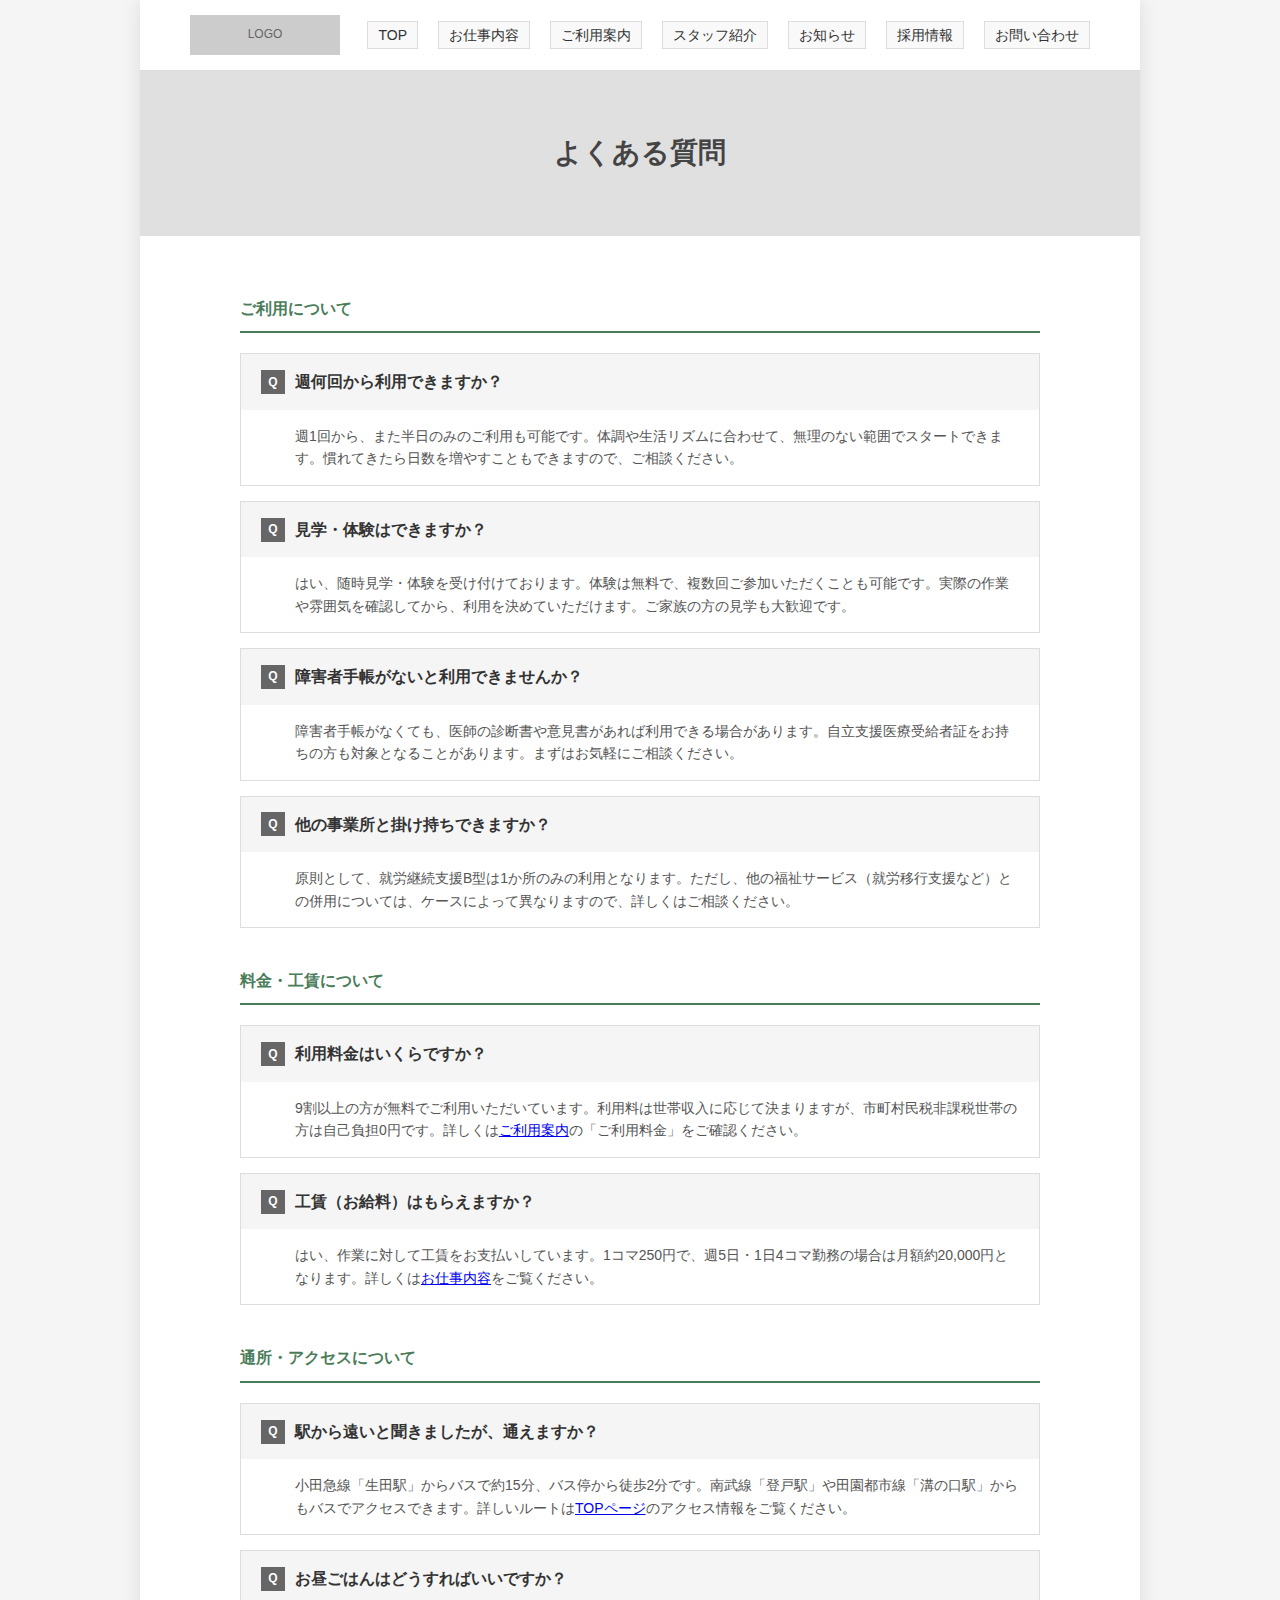
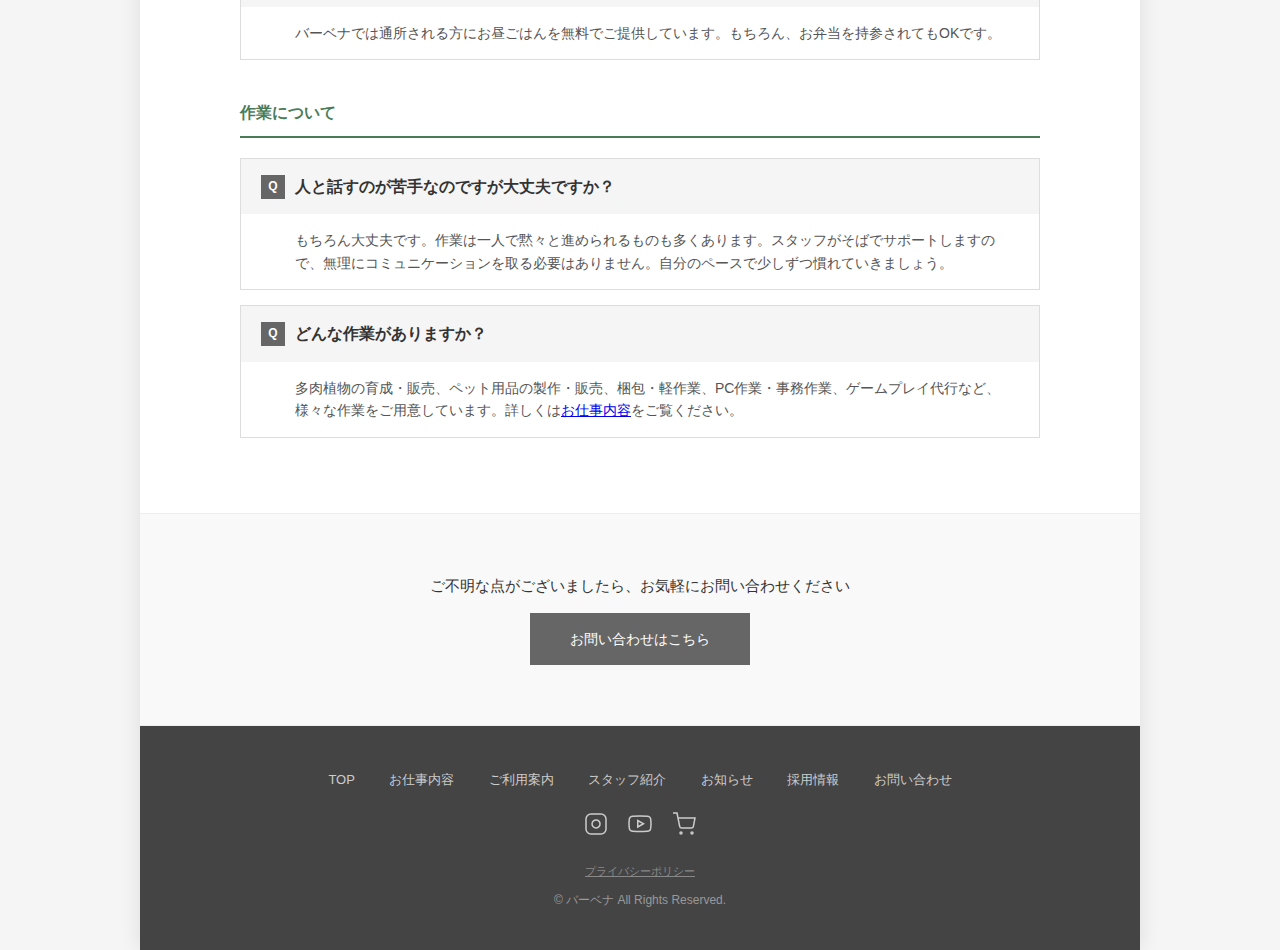
<file: _docs/wireframes/html/faq.html>
<!DOCTYPE html>
<html lang="ja">
<head>
  <meta charset="UTF-8">
  <meta name="viewport" content="width=device-width, initial-scale=1.0">
  <title>よくある質問 - バーベナ WF</title>
  <link rel="stylesheet" href="style.css">
</head>
<body>

<div class="wf-container">

  <!-- Header -->
  <header class="wf-header">
    <div class="wf-logo">LOGO</div>
    <nav class="wf-nav">
      <ul>
        <li><a href="top.html">TOP</a></li>
        <li><a href="work.html">お仕事内容</a></li>
        <li><a href="guide.html">ご利用案内</a></li>
        <li><a href="staff.html">スタッフ紹介</a></li>
        <li><a href="news.html">お知らせ</a></li>
        <li><a href="recruit.html">採用情報</a></li>
        <li><a href="contact.html">お問い合わせ</a></li>
      </ul>
    </nav>
  </header>

  <!-- Page Header -->
  <div class="wf-page-header">
    <h1 class="wf-page-title">よくある質問</h1>
  </div>

  <!-- FAQ -->
  <section class="wf-section">
    <div style="max-width: 800px; margin: 0 auto;">

      <!-- カテゴリ：ご利用について -->
      <h3 style="font-size: 16px; color: #4a7c59; margin-bottom: 20px; padding-bottom: 10px; border-bottom: 2px solid #4a7c59;">ご利用について</h3>

      <div class="wf-faq-item">
        <div class="wf-faq-q">
          <span>Q</span>
          週何回から利用できますか？
        </div>
        <div class="wf-faq-a">
          週1回から、また半日のみのご利用も可能です。体調や生活リズムに合わせて、無理のない範囲でスタートできます。慣れてきたら日数を増やすこともできますので、ご相談ください。
        </div>
      </div>

      <div class="wf-faq-item">
        <div class="wf-faq-q">
          <span>Q</span>
          見学・体験はできますか？
        </div>
        <div class="wf-faq-a">
          はい、随時見学・体験を受け付けております。体験は無料で、複数回ご参加いただくことも可能です。実際の作業や雰囲気を確認してから、利用を決めていただけます。ご家族の方の見学も大歓迎です。
        </div>
      </div>

      <div class="wf-faq-item">
        <div class="wf-faq-q">
          <span>Q</span>
          障害者手帳がないと利用できませんか？
        </div>
        <div class="wf-faq-a">
          障害者手帳がなくても、医師の診断書や意見書があれば利用できる場合があります。自立支援医療受給者証をお持ちの方も対象となることがあります。まずはお気軽にご相談ください。
        </div>
      </div>

      <div class="wf-faq-item">
        <div class="wf-faq-q">
          <span>Q</span>
          他の事業所と掛け持ちできますか？
        </div>
        <div class="wf-faq-a">
          原則として、就労継続支援B型は1か所のみの利用となります。ただし、他の福祉サービス（就労移行支援など）との併用については、ケースによって異なりますので、詳しくはご相談ください。
        </div>
      </div>

      <!-- カテゴリ：料金・工賃について -->
      <h3 style="font-size: 16px; color: #4a7c59; margin: 40px 0 20px; padding-bottom: 10px; border-bottom: 2px solid #4a7c59;">料金・工賃について</h3>

      <div class="wf-faq-item">
        <div class="wf-faq-q">
          <span>Q</span>
          利用料金はいくらですか？
        </div>
        <div class="wf-faq-a">
          9割以上の方が無料でご利用いただいています。利用料は世帯収入に応じて決まりますが、市町村民税非課税世帯の方は自己負担0円です。詳しくは<a href="guide.html">ご利用案内</a>の「ご利用料金」をご確認ください。
        </div>
      </div>

      <div class="wf-faq-item">
        <div class="wf-faq-q">
          <span>Q</span>
          工賃（お給料）はもらえますか？
        </div>
        <div class="wf-faq-a">
          はい、作業に対して工賃をお支払いしています。1コマ250円で、週5日・1日4コマ勤務の場合は月額約20,000円となります。詳しくは<a href="work.html">お仕事内容</a>をご覧ください。
        </div>
      </div>

      <!-- カテゴリ：通所・アクセスについて -->
      <h3 style="font-size: 16px; color: #4a7c59; margin: 40px 0 20px; padding-bottom: 10px; border-bottom: 2px solid #4a7c59;">通所・アクセスについて</h3>

      <div class="wf-faq-item">
        <div class="wf-faq-q">
          <span>Q</span>
          駅から遠いと聞きましたが、通えますか？
        </div>
        <div class="wf-faq-a">
          小田急線「生田駅」からバスで約15分、バス停から徒歩2分です。南武線「登戸駅」や田園都市線「溝の口駅」からもバスでアクセスできます。詳しいルートは<a href="top.html">TOPページ</a>のアクセス情報をご覧ください。
        </div>
      </div>

      <div class="wf-faq-item">
        <div class="wf-faq-q">
          <span>Q</span>
          お昼ごはんはどうすればいいですか？
        </div>
        <div class="wf-faq-a">
          バーベナでは通所される方にお昼ごはんを無料でご提供しています。もちろん、お弁当を持参されてもOKです。
        </div>
      </div>

      <!-- カテゴリ：作業について -->
      <h3 style="font-size: 16px; color: #4a7c59; margin: 40px 0 20px; padding-bottom: 10px; border-bottom: 2px solid #4a7c59;">作業について</h3>

      <div class="wf-faq-item">
        <div class="wf-faq-q">
          <span>Q</span>
          人と話すのが苦手なのですが大丈夫ですか？
        </div>
        <div class="wf-faq-a">
          もちろん大丈夫です。作業は一人で黙々と進められるものも多くあります。スタッフがそばでサポートしますので、無理にコミュニケーションを取る必要はありません。自分のペースで少しずつ慣れていきましょう。
        </div>
      </div>

      <div class="wf-faq-item">
        <div class="wf-faq-q">
          <span>Q</span>
          どんな作業がありますか？
        </div>
        <div class="wf-faq-a">
          多肉植物の育成・販売、ペット用品の製作・販売、梱包・軽作業、PC作業・事務作業、ゲームプレイ代行など、様々な作業をご用意しています。詳しくは<a href="work.html">お仕事内容</a>をご覧ください。
        </div>
      </div>

    </div>
  </section>

  <!-- お問い合わせへの導線 -->
  <section class="wf-section" style="background: #f9f9f9;">
    <div style="text-align: center;">
      <p style="font-size: 15px; margin-bottom: 15px;">ご不明な点がございましたら、お気軽にお問い合わせください</p>
      <a href="contact.html" class="wf-btn">お問い合わせはこちら</a>
    </div>
  </section>

  <!-- Footer -->
  <footer class="wf-footer">
    <nav class="wf-footer-nav">
      <a href="top.html">TOP</a>
      <a href="work.html">お仕事内容</a>
      <a href="guide.html">ご利用案内</a>
      <a href="staff.html">スタッフ紹介</a>
      <a href="news.html">お知らせ</a>
      <a href="recruit.html">採用情報</a>
      <a href="contact.html">お問い合わせ</a>
    </nav>
    <div style="margin: 20px 0; display: flex; gap: 20px; justify-content: center;">
      <a href="#" style="color: #ccc;" title="Instagram"><svg width="24" height="24" viewBox="0 0 24 24" fill="none" stroke="currentColor" stroke-width="1.5"><rect x="2" y="2" width="20" height="20" rx="5" ry="5"/><path d="M16 11.37A4 4 0 1 1 12.63 8 4 4 0 0 1 16 11.37z"/><line x1="17.5" y1="6.5" x2="17.51" y2="6.5"/></svg></a>
      <a href="#" style="color: #ccc;" title="YouTube"><svg width="24" height="24" viewBox="0 0 24 24" fill="none" stroke="currentColor" stroke-width="1.5"><path d="M22.54 6.42a2.78 2.78 0 0 0-1.94-2C18.88 4 12 4 12 4s-6.88 0-8.6.46a2.78 2.78 0 0 0-1.94 2A29 29 0 0 0 1 11.75a29 29 0 0 0 .46 5.33A2.78 2.78 0 0 0 3.4 19c1.72.46 8.6.46 8.6.46s6.88 0 8.6-.46a2.78 2.78 0 0 0 1.94-2 29 29 0 0 0 .46-5.25 29 29 0 0 0-.46-5.33z"/><polygon points="9.75 15.02 15.5 11.75 9.75 8.48 9.75 15.02"/></svg></a>
      <a href="#" style="color: #ccc;" title="Webショップ"><svg width="24" height="24" viewBox="0 0 24 24" fill="none" stroke="currentColor" stroke-width="1.5"><circle cx="9" cy="21" r="1"/><circle cx="20" cy="21" r="1"/><path d="M1 1h4l2.68 13.39a2 2 0 0 0 2 1.61h9.72a2 2 0 0 0 2-1.61L23 6H6"/></svg></a>
    </div>
    <p style="font-size: 11px; color: #888; margin-bottom: 10px;"><a href="privacy.html" style="color: #888;">プライバシーポリシー</a></p>
    <p class="wf-copyright">© バーベナ All Rights Reserved.</p>
  </footer>

</div>

</body>
</html>
</file>
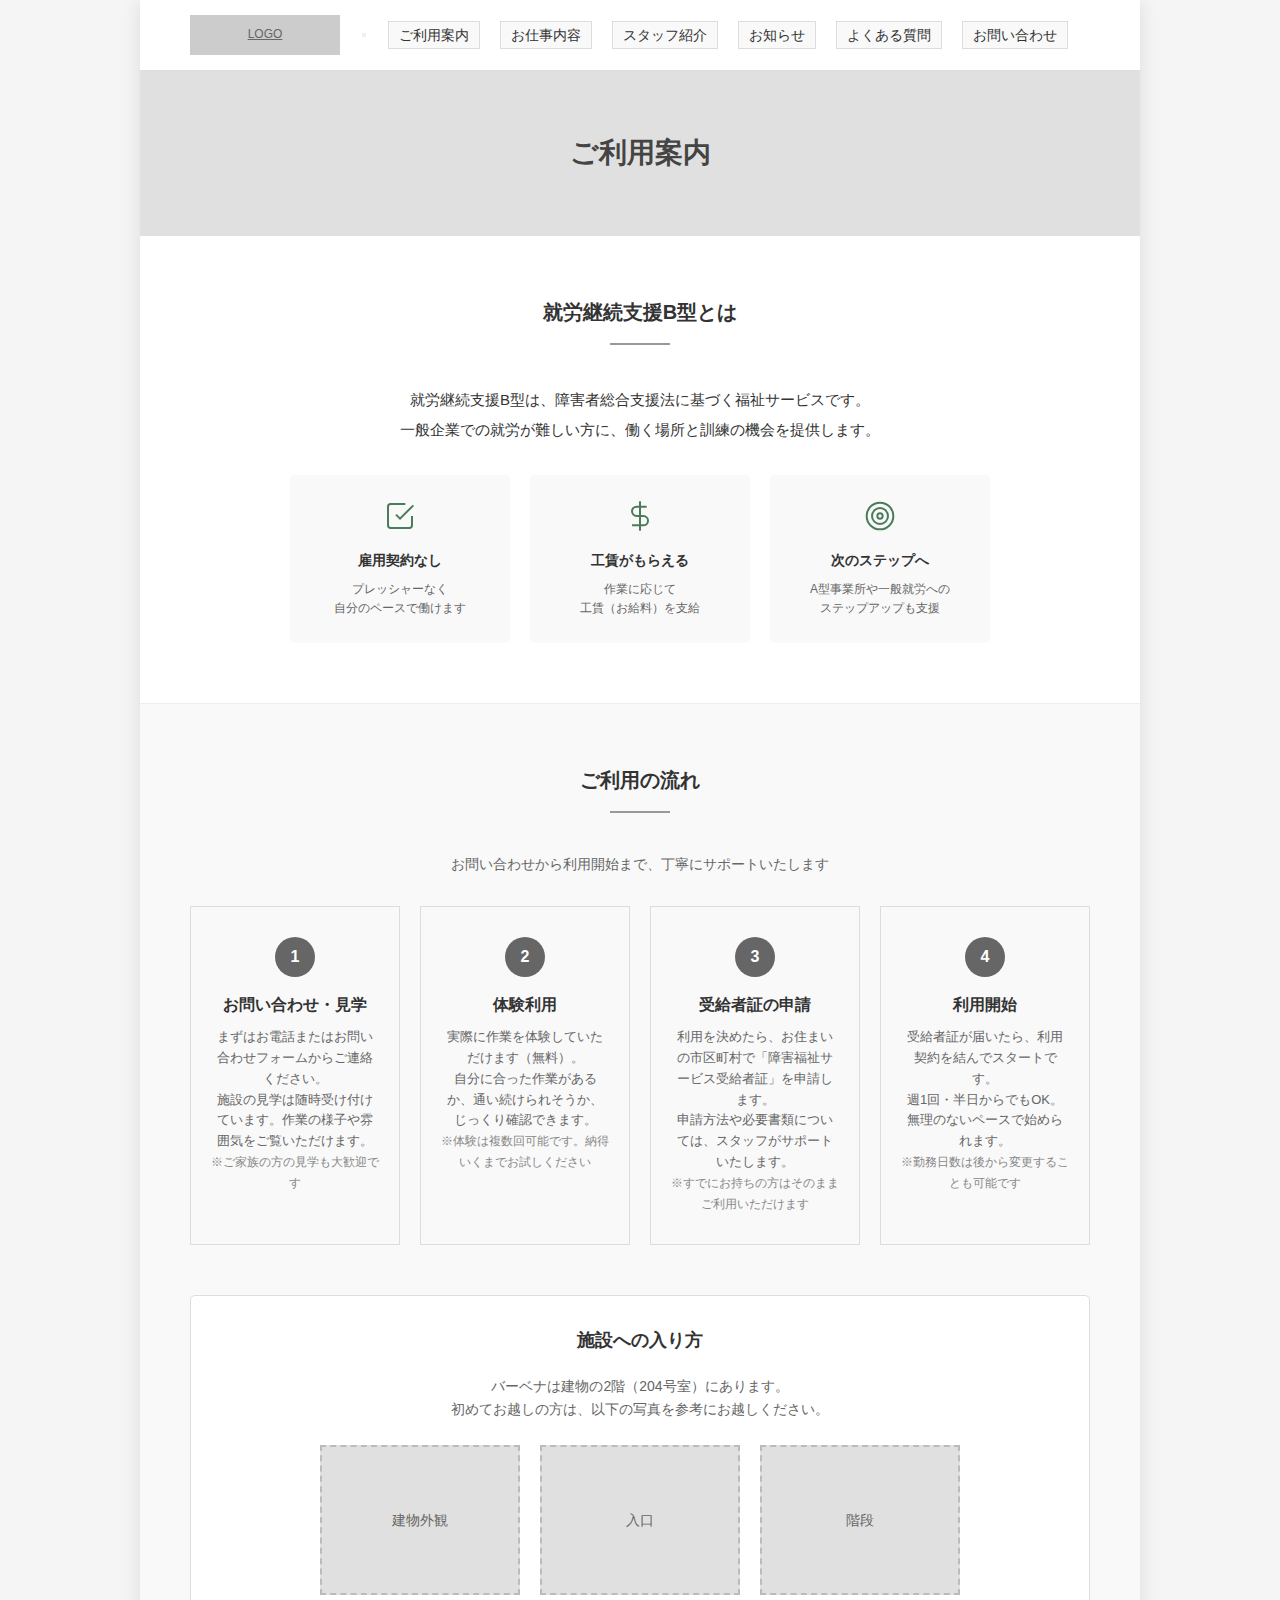
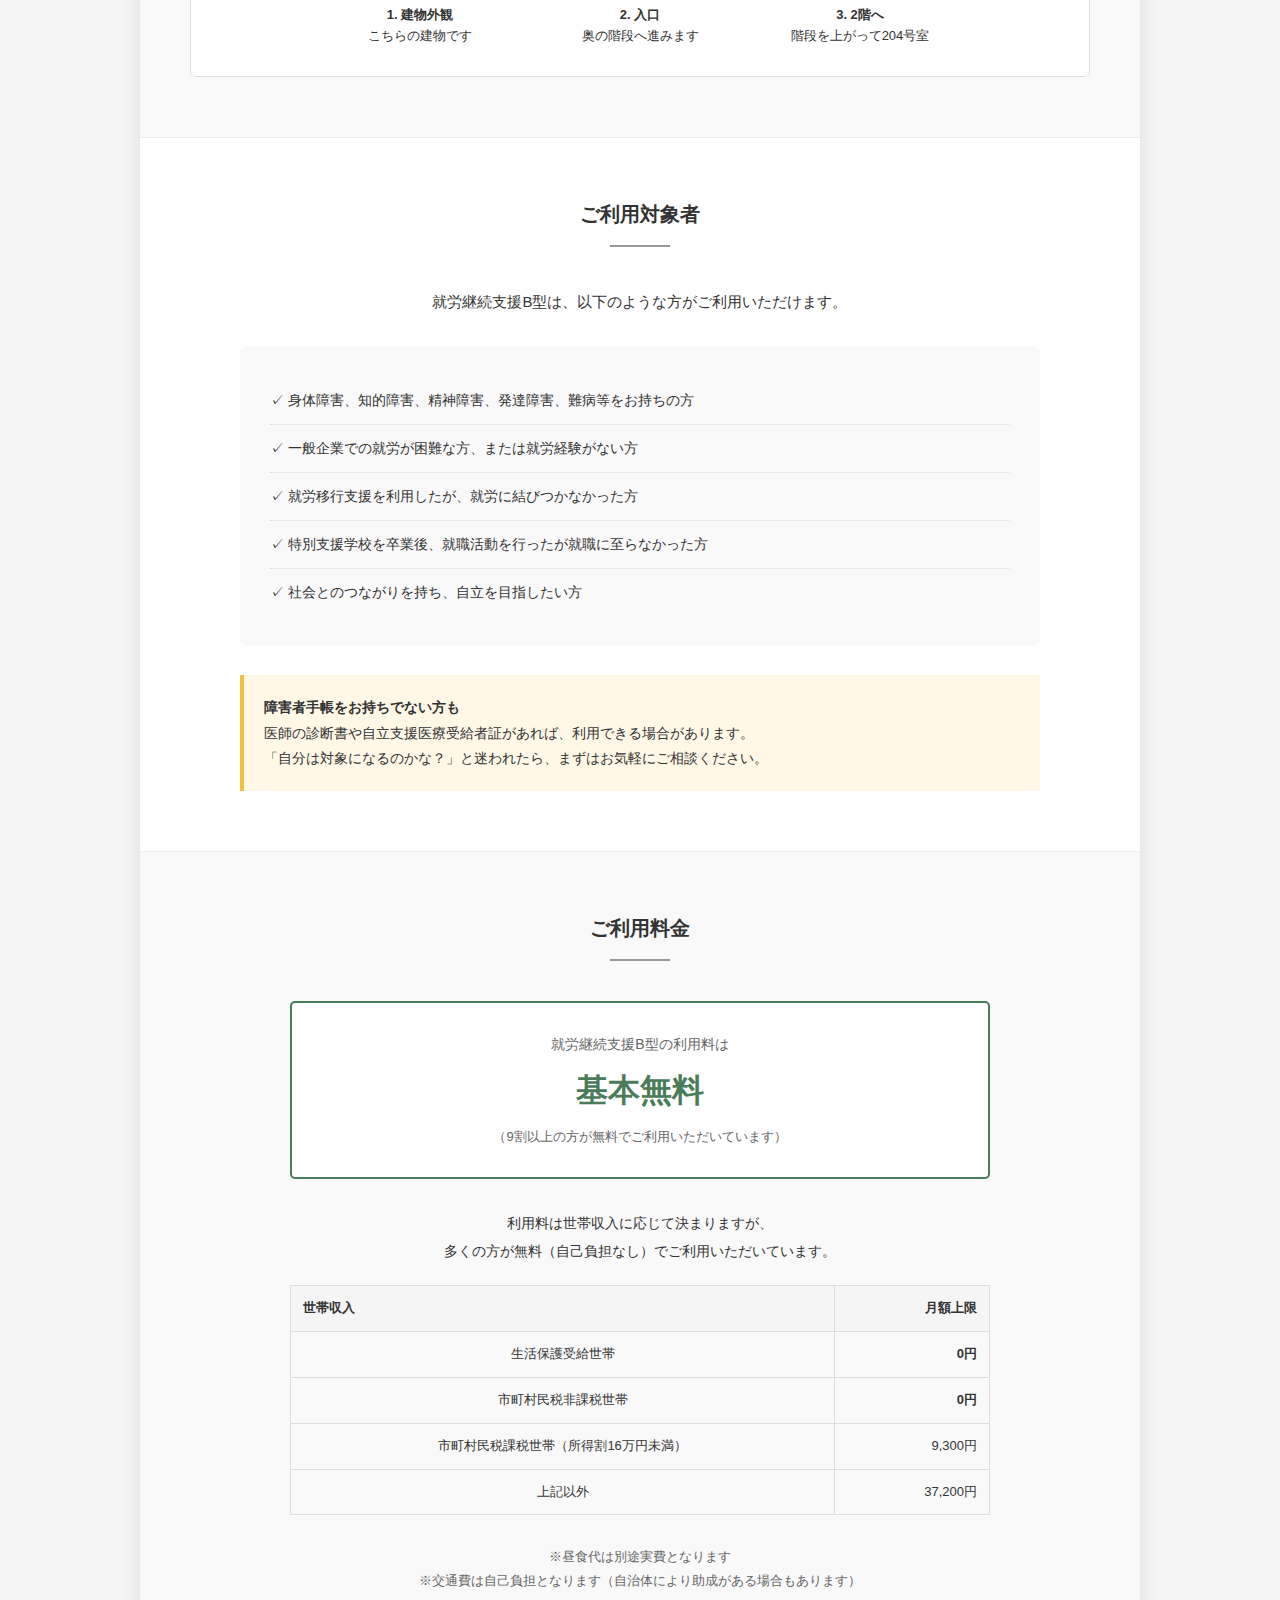
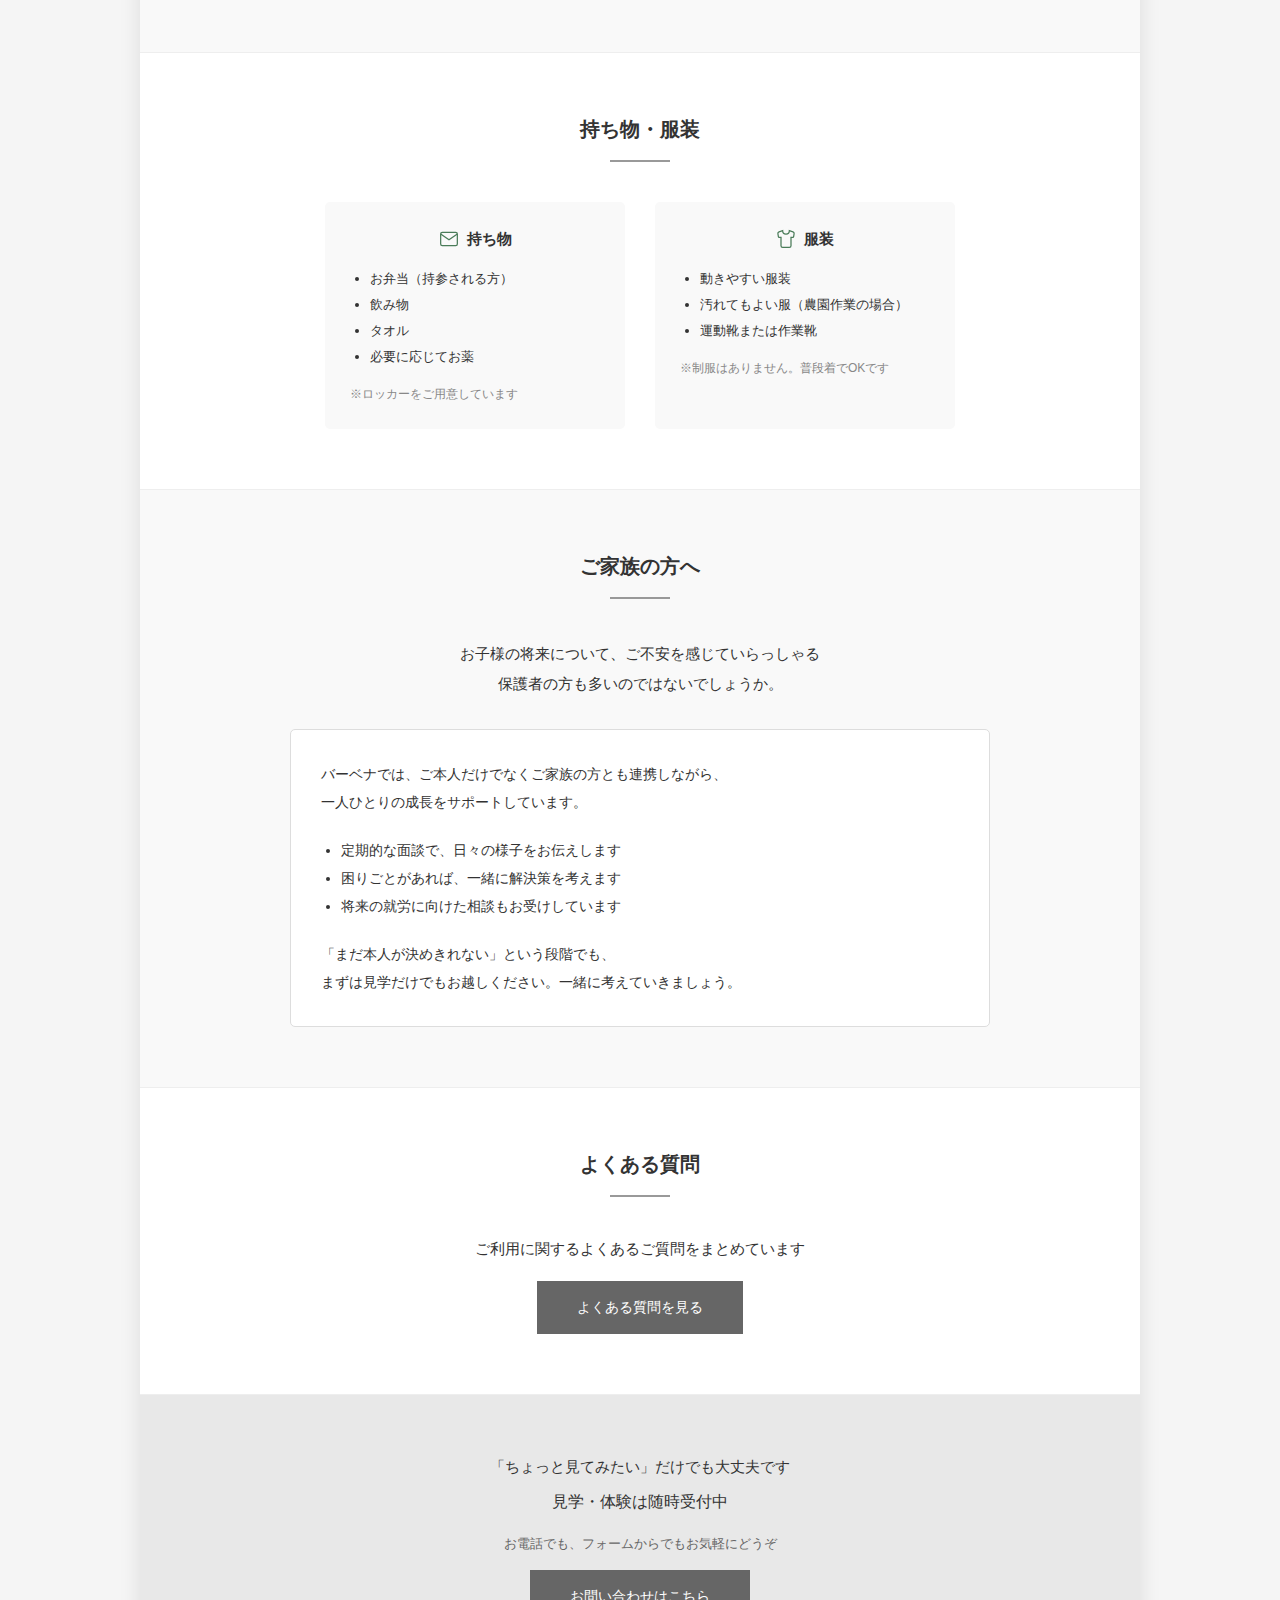
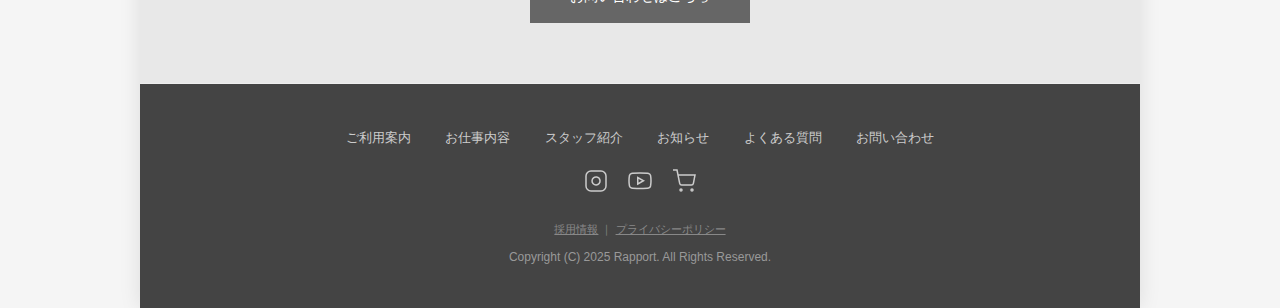
<file: _docs/wireframes/html/guide.html>
<!DOCTYPE html>
<html lang="ja">
<head>
  <meta charset="UTF-8">
  <meta name="viewport" content="width=device-width, initial-scale=1.0">
  <title>ご利用案内 - バーベナ WF</title>
  <link rel="stylesheet" href="style.css">
</head>
<body>

<div class="wf-container">

  <!-- Header -->
  <header class="wf-header">
    <a href="top.html" class="wf-logo">LOGO</a>
    <button class="wf-hamburger" aria-label="メニューを開く">
      <span></span>
      <span></span>
      <span></span>
    </button>
    <nav class="wf-nav">
      <ul>
        <li><a href="guide.html">ご利用案内</a></li>
        <li><a href="work.html">お仕事内容</a></li>
        <li><a href="staff.html">スタッフ紹介</a></li>
        <li><a href="news.html">お知らせ</a></li>
        <li><a href="faq.html">よくある質問</a></li>
        <li><a href="contact.html">お問い合わせ</a></li>
      </ul>
    </nav>
    <div class="wf-nav-overlay"></div>
  </header>

  <!-- Page Header -->
  <div class="wf-page-header">
    <h1 class="wf-page-title">ご利用案内</h1>
  </div>

  <!-- 就労継続支援B型とは -->
  <section class="wf-section">
    <h2 class="wf-section-title">就労継続支援B型とは</h2>
    <div style="max-width: 800px; margin: 0 auto;">
      <p style="font-size: 15px; line-height: 2; text-align: center; margin-bottom: 30px;">
        就労継続支援B型は、障害者総合支援法に基づく福祉サービスです。<br>
        一般企業での就労が難しい方に、働く場所と訓練の機会を提供します。
      </p>
      <div style="display: flex; gap: 20px; flex-wrap: wrap; justify-content: center;">
        <div style="background: #f9f9f9; padding: 25px; width: 220px; text-align: center; border-radius: 5px;">
          <div style="margin-bottom: 10px;">
            <svg width="32" height="32" viewBox="0 0 24 24" fill="none" stroke="#4a7c59" stroke-width="1.5">
              <path d="M9 11l3 3L22 4"/><path d="M21 12v7a2 2 0 0 1-2 2H5a2 2 0 0 1-2-2V5a2 2 0 0 1 2-2h11"/>
            </svg>
          </div>
          <h4 style="font-size: 14px; margin-bottom: 8px;">雇用契約なし</h4>
          <p style="font-size: 12px; color: #666; line-height: 1.6;">プレッシャーなく<br>自分のペースで働けます</p>
        </div>
        <div style="background: #f9f9f9; padding: 25px; width: 220px; text-align: center; border-radius: 5px;">
          <div style="margin-bottom: 10px;">
            <svg width="32" height="32" viewBox="0 0 24 24" fill="none" stroke="#4a7c59" stroke-width="1.5">
              <line x1="12" y1="1" x2="12" y2="23"/><path d="M17 5H9.5a3.5 3.5 0 0 0 0 7h5a3.5 3.5 0 0 1 0 7H6"/>
            </svg>
          </div>
          <h4 style="font-size: 14px; margin-bottom: 8px;">工賃がもらえる</h4>
          <p style="font-size: 12px; color: #666; line-height: 1.6;">作業に応じて<br>工賃（お給料）を支給</p>
        </div>
        <div style="background: #f9f9f9; padding: 25px; width: 220px; text-align: center; border-radius: 5px;">
          <div style="margin-bottom: 10px;">
            <svg width="32" height="32" viewBox="0 0 24 24" fill="none" stroke="#4a7c59" stroke-width="1.5">
              <circle cx="12" cy="12" r="10"/><circle cx="12" cy="12" r="6"/><circle cx="12" cy="12" r="2"/>
            </svg>
          </div>
          <h4 style="font-size: 14px; margin-bottom: 8px;">次のステップへ</h4>
          <p style="font-size: 12px; color: #666; line-height: 1.6;">A型事業所や一般就労への<br>ステップアップも支援</p>
        </div>
      </div>
    </div>
  </section>

  <!-- ご利用の流れ -->
  <section class="wf-section" style="background: #f9f9f9;">
    <h2 class="wf-section-title">ご利用の流れ</h2>
    <p style="text-align: center; font-size: 14px; color: #666; margin-bottom: 30px;">
      お問い合わせから利用開始まで、丁寧にサポートいたします
    </p>

    <div class="wf-steps">
      <div class="wf-step">
        <div class="wf-step-num">1</div>
        <h3 class="wf-step-title">お問い合わせ・見学</h3>
        <p class="wf-step-text">
          まずはお電話またはお問い合わせフォームからご連絡ください。<br>
          施設の見学は随時受け付けています。作業の様子や雰囲気をご覧いただけます。<br>
          <span style="color: #888; font-size: 12px;">※ご家族の方の見学も大歓迎です</span>
        </p>
      </div>
      <div class="wf-step">
        <div class="wf-step-num">2</div>
        <h3 class="wf-step-title">体験利用</h3>
        <p class="wf-step-text">
          実際に作業を体験していただけます（無料）。<br>
          自分に合った作業があるか、通い続けられそうか、じっくり確認できます。<br>
          <span style="color: #888; font-size: 12px;">※体験は複数回可能です。納得いくまでお試しください</span>
        </p>
      </div>
      <div class="wf-step">
        <div class="wf-step-num">3</div>
        <h3 class="wf-step-title">受給者証の申請</h3>
        <p class="wf-step-text">
          利用を決めたら、お住まいの市区町村で「障害福祉サービス受給者証」を申請します。<br>
          申請方法や必要書類については、スタッフがサポートいたします。<br>
          <span style="color: #888; font-size: 12px;">※すでにお持ちの方はそのままご利用いただけます</span>
        </p>
      </div>
      <div class="wf-step">
        <div class="wf-step-num">4</div>
        <h3 class="wf-step-title">利用開始</h3>
        <p class="wf-step-text">
          受給者証が届いたら、利用契約を結んでスタートです。<br>
          週1回・半日からでもOK。無理のないペースで始められます。<br>
          <span style="color: #888; font-size: 12px;">※勤務日数は後から変更することも可能です</span>
        </p>
      </div>
    </div>

    <!-- 施設への入り方 -->
    <div style="margin-top: 50px; padding: 30px; background: #fff; border: 1px solid #ddd; border-radius: 5px;">
      <h3 style="text-align: center; font-size: 18px; margin-bottom: 20px;">施設への入り方</h3>
      <p style="text-align: center; font-size: 14px; color: #666; margin-bottom: 25px;">
        バーベナは建物の2階（204号室）にあります。<br>
        初めてお越しの方は、以下の写真を参考にお越しください。
      </p>
      <div class="wf-access-steps" style="display: flex; gap: 20px; justify-content: center; flex-wrap: wrap;">
        <div style="width: 200px; text-align: center;">
          <div class="wf-placeholder" style="height: 150px; margin-bottom: 10px;">建物外観</div>
          <p style="font-size: 13px; line-height: 1.6;"><strong>1. 建物外観</strong><br>こちらの建物です</p>
        </div>
        <div style="width: 200px; text-align: center;">
          <div class="wf-placeholder" style="height: 150px; margin-bottom: 10px;">入口</div>
          <p style="font-size: 13px; line-height: 1.6;"><strong>2. 入口</strong><br>奥の階段へ進みます</p>
        </div>
        <div style="width: 200px; text-align: center;">
          <div class="wf-placeholder" style="height: 150px; margin-bottom: 10px;">階段</div>
          <p style="font-size: 13px; line-height: 1.6;"><strong>3. 2階へ</strong><br>階段を上がって204号室</p>
        </div>
      </div>
    </div>
  </section>

  <!-- 対象者 -->
  <section class="wf-section">
    <h2 class="wf-section-title">ご利用対象者</h2>

    <div style="max-width: 800px; margin: 0 auto;">
      <p style="font-size: 15px; line-height: 2; text-align: center; margin-bottom: 30px;">
        就労継続支援B型は、以下のような方がご利用いただけます。
      </p>

      <div style="background: #f9f9f9; padding: 30px; border-radius: 5px; margin-bottom: 30px;">
        <ul style="font-size: 14px; line-height: 2.2; list-style: none; padding: 0; margin: 0;">
          <li style="padding: 8px 0; border-bottom: 1px dotted #ddd;">✓ 身体障害、知的障害、精神障害、発達障害、難病等をお持ちの方</li>
          <li style="padding: 8px 0; border-bottom: 1px dotted #ddd;">✓ 一般企業での就労が困難な方、または就労経験がない方</li>
          <li style="padding: 8px 0; border-bottom: 1px dotted #ddd;">✓ 就労移行支援を利用したが、就労に結びつかなかった方</li>
          <li style="padding: 8px 0; border-bottom: 1px dotted #ddd;">✓ 特別支援学校を卒業後、就職活動を行ったが就職に至らなかった方</li>
          <li style="padding: 8px 0;">✓ 社会とのつながりを持ち、自立を目指したい方</li>
        </ul>
      </div>

      <div style="background: #fff8e6; padding: 20px; border-left: 4px solid #f0c040; font-size: 14px; line-height: 1.8;">
        <strong>障害者手帳をお持ちでない方も</strong><br>
        医師の診断書や自立支援医療受給者証があれば、利用できる場合があります。<br>
        「自分は対象になるのかな？」と迷われたら、まずはお気軽にご相談ください。
      </div>
    </div>
  </section>

  <!-- 利用料金 -->
  <section class="wf-section" style="background: #f9f9f9;">
    <h2 class="wf-section-title">ご利用料金</h2>

    <div style="max-width: 700px; margin: 0 auto; text-align: center;">
      <div style="background: #fff; padding: 30px; border: 2px solid #4a7c59; border-radius: 5px; margin-bottom: 30px;">
        <p style="font-size: 14px; color: #666; margin-bottom: 10px;">就労継続支援B型の利用料は</p>
        <p style="font-size: 32px; font-weight: bold; color: #4a7c59;">基本無料</p>
        <p style="font-size: 13px; color: #666; margin-top: 10px;">（9割以上の方が無料でご利用いただいています）</p>
      </div>

      <p style="font-size: 14px; line-height: 2; margin-bottom: 20px;">
        利用料は世帯収入に応じて決まりますが、<br>
        多くの方が無料（自己負担なし）でご利用いただいています。
      </p>

      <table style="width: 100%; border-collapse: collapse; font-size: 13px; margin-bottom: 30px;">
        <tr style="background: #f5f5f5;">
          <th style="padding: 12px; border: 1px solid #ddd; text-align: left;">世帯収入</th>
          <th style="padding: 12px; border: 1px solid #ddd; text-align: right;">月額上限</th>
        </tr>
        <tr>
          <td style="padding: 12px; border: 1px solid #ddd;">生活保護受給世帯</td>
          <td style="padding: 12px; border: 1px solid #ddd; text-align: right; font-weight: bold;">0円</td>
        </tr>
        <tr>
          <td style="padding: 12px; border: 1px solid #ddd;">市町村民税非課税世帯</td>
          <td style="padding: 12px; border: 1px solid #ddd; text-align: right; font-weight: bold;">0円</td>
        </tr>
        <tr>
          <td style="padding: 12px; border: 1px solid #ddd;">市町村民税課税世帯（所得割16万円未満）</td>
          <td style="padding: 12px; border: 1px solid #ddd; text-align: right;">9,300円</td>
        </tr>
        <tr>
          <td style="padding: 12px; border: 1px solid #ddd;">上記以外</td>
          <td style="padding: 12px; border: 1px solid #ddd; text-align: right;">37,200円</td>
        </tr>
      </table>

      <p style="font-size: 13px; color: #666; line-height: 1.8;">
        ※昼食代は別途実費となります<br>
        ※交通費は自己負担となります（自治体により助成がある場合もあります）
      </p>
    </div>
  </section>

  <!-- 持ち物・服装 -->
  <section class="wf-section">
    <h2 class="wf-section-title">持ち物・服装</h2>

    <div style="max-width: 700px; margin: 0 auto;">
      <div style="display: flex; gap: 30px; flex-wrap: wrap; justify-content: center;">
        <div style="background: #f9f9f9; padding: 25px; width: 300px; border-radius: 5px;">
          <h4 style="font-size: 15px; margin-bottom: 15px; text-align: center; display: flex; align-items: center; justify-content: center; gap: 8px;">
            <svg width="20" height="20" viewBox="0 0 24 24" fill="none" stroke="#4a7c59" stroke-width="1.5">
              <path d="M4 4h16c1.1 0 2 .9 2 2v12c0 1.1-.9 2-2 2H4c-1.1 0-2-.9-2-2V6c0-1.1.9-2 2-2z"/><polyline points="22,6 12,13 2,6"/>
            </svg>
            持ち物
          </h4>
          <ul style="font-size: 13px; line-height: 2; padding-left: 20px; margin: 0;">
            <li>お弁当（持参される方）</li>
            <li>飲み物</li>
            <li>タオル</li>
            <li>必要に応じてお薬</li>
          </ul>
          <p style="font-size: 12px; color: #888; margin-top: 15px;">※ロッカーをご用意しています</p>
        </div>
        <div style="background: #f9f9f9; padding: 25px; width: 300px; border-radius: 5px;">
          <h4 style="font-size: 15px; margin-bottom: 15px; text-align: center; display: flex; align-items: center; justify-content: center; gap: 8px;">
            <svg width="20" height="20" viewBox="0 0 24 24" fill="none" stroke="#4a7c59" stroke-width="1.5">
              <path d="M20.38 3.46L16 2a4 4 0 0 1-8 0L3.62 3.46a2 2 0 0 0-1.34 2.23l.58 3.47a1 1 0 0 0 .99.84H6v10c0 1.1.9 2 2 2h8a2 2 0 0 0 2-2V10h2.15a1 1 0 0 0 .99-.84l.58-3.47a2 2 0 0 0-1.34-2.23z"/>
            </svg>
            服装
          </h4>
          <ul style="font-size: 13px; line-height: 2; padding-left: 20px; margin: 0;">
            <li>動きやすい服装</li>
            <li>汚れてもよい服（農園作業の場合）</li>
            <li>運動靴または作業靴</li>
          </ul>
          <p style="font-size: 12px; color: #888; margin-top: 15px;">※制服はありません。普段着でOKです</p>
        </div>
      </div>
    </div>
  </section>

  <!-- ご家族の方へ -->
  <section class="wf-section" style="background: #f9f9f9;">
    <h2 class="wf-section-title">ご家族の方へ</h2>

    <div style="max-width: 700px; margin: 0 auto;">
      <p style="font-size: 15px; line-height: 2; text-align: center; margin-bottom: 30px;">
        お子様の将来について、ご不安を感じていらっしゃる<br>
        保護者の方も多いのではないでしょうか。
      </p>

      <div style="background: #fff; padding: 30px; border: 1px solid #ddd; border-radius: 5px; line-height: 2;">
        <p style="font-size: 14px; margin-bottom: 15px;">
          バーベナでは、ご本人だけでなくご家族の方とも連携しながら、<br>
          一人ひとりの成長をサポートしています。
        </p>
        <ul style="font-size: 14px; padding-left: 20px; margin: 20px 0;">
          <li>定期的な面談で、日々の様子をお伝えします</li>
          <li>困りごとがあれば、一緒に解決策を考えます</li>
          <li>将来の就労に向けた相談もお受けしています</li>
        </ul>
        <p style="font-size: 14px;">
          「まだ本人が決めきれない」という段階でも、<br>
          まずは見学だけでもお越しください。一緒に考えていきましょう。
        </p>
      </div>
    </div>
  </section>

  <!-- FAQへのリンク -->
  <section class="wf-section">
    <div style="text-align: center;">
      <h2 class="wf-section-title">よくある質問</h2>
      <p style="font-size: 15px; margin-bottom: 20px;">ご利用に関するよくあるご質問をまとめています</p>
      <a href="faq.html" class="wf-btn">よくある質問を見る</a>
    </div>
  </section>

  <!-- CTA -->
  <section class="wf-section wf-cta">
    <p style="font-size: 15px; margin-bottom: 10px;">「ちょっと見てみたい」だけでも大丈夫です</p>
    <p class="wf-cta-text">見学・体験は随時受付中</p>
    <p style="font-size: 13px; color: #666; margin: 15px 0;">お電話でも、フォームからでもお気軽にどうぞ</p>
    <a href="contact.html" class="wf-btn">お問い合わせはこちら</a>
  </section>

  <!-- Footer -->
  <footer class="wf-footer">
    <nav class="wf-footer-nav">
      <a href="guide.html">ご利用案内</a>
      <a href="work.html">お仕事内容</a>
      <a href="staff.html">スタッフ紹介</a>
      <a href="news.html">お知らせ</a>
      <a href="faq.html">よくある質問</a>
      <a href="contact.html">お問い合わせ</a>
    </nav>
    <div style="margin: 20px 0; display: flex; gap: 20px; justify-content: center;">
      <a href="#" style="color: #ccc;" title="Instagram"><svg width="24" height="24" viewBox="0 0 24 24" fill="none" stroke="currentColor" stroke-width="1.5"><rect x="2" y="2" width="20" height="20" rx="5" ry="5"/><path d="M16 11.37A4 4 0 1 1 12.63 8 4 4 0 0 1 16 11.37z"/><line x1="17.5" y1="6.5" x2="17.51" y2="6.5"/></svg></a>
      <a href="#" style="color: #ccc;" title="YouTube"><svg width="24" height="24" viewBox="0 0 24 24" fill="none" stroke="currentColor" stroke-width="1.5"><path d="M22.54 6.42a2.78 2.78 0 0 0-1.94-2C18.88 4 12 4 12 4s-6.88 0-8.6.46a2.78 2.78 0 0 0-1.94 2A29 29 0 0 0 1 11.75a29 29 0 0 0 .46 5.33A2.78 2.78 0 0 0 3.4 19c1.72.46 8.6.46 8.6.46s6.88 0 8.6-.46a2.78 2.78 0 0 0 1.94-2 29 29 0 0 0 .46-5.25 29 29 0 0 0-.46-5.33z"/><polygon points="9.75 15.02 15.5 11.75 9.75 8.48 9.75 15.02"/></svg></a>
      <a href="#" style="color: #ccc;" title="Webショップ"><svg width="24" height="24" viewBox="0 0 24 24" fill="none" stroke="currentColor" stroke-width="1.5"><circle cx="9" cy="21" r="1"/><circle cx="20" cy="21" r="1"/><path d="M1 1h4l2.68 13.39a2 2 0 0 0 2 1.61h9.72a2 2 0 0 0 2-1.61L23 6H6"/></svg></a>
    </div>
    <p style="font-size: 11px; color: #888; margin-bottom: 10px;"><a href="recruit.html" style="color: #888;">採用情報</a> ｜ <a href="privacy.html" style="color: #888;">プライバシーポリシー</a></p>
    <p class="wf-copyright">Copyright (C) 2025 Rapport. All Rights Reserved.</p>
  </footer>

</div>

<script>
// Hamburger Menu
document.addEventListener('DOMContentLoaded', function() {
  const hamburger = document.querySelector('.wf-hamburger');
  const nav = document.querySelector('.wf-nav');
  const overlay = document.querySelector('.wf-nav-overlay');

  if (hamburger && nav && overlay) {
    hamburger.addEventListener('click', function() {
      hamburger.classList.toggle('active');
      nav.classList.toggle('active');
      overlay.classList.toggle('active');
    });

    overlay.addEventListener('click', function() {
      hamburger.classList.remove('active');
      nav.classList.remove('active');
      overlay.classList.remove('active');
    });

    nav.querySelectorAll('a').forEach(function(link) {
      link.addEventListener('click', function() {
        hamburger.classList.remove('active');
        nav.classList.remove('active');
        overlay.classList.remove('active');
      });
    });
  }
});
</script>

</body>
</html>
</file>
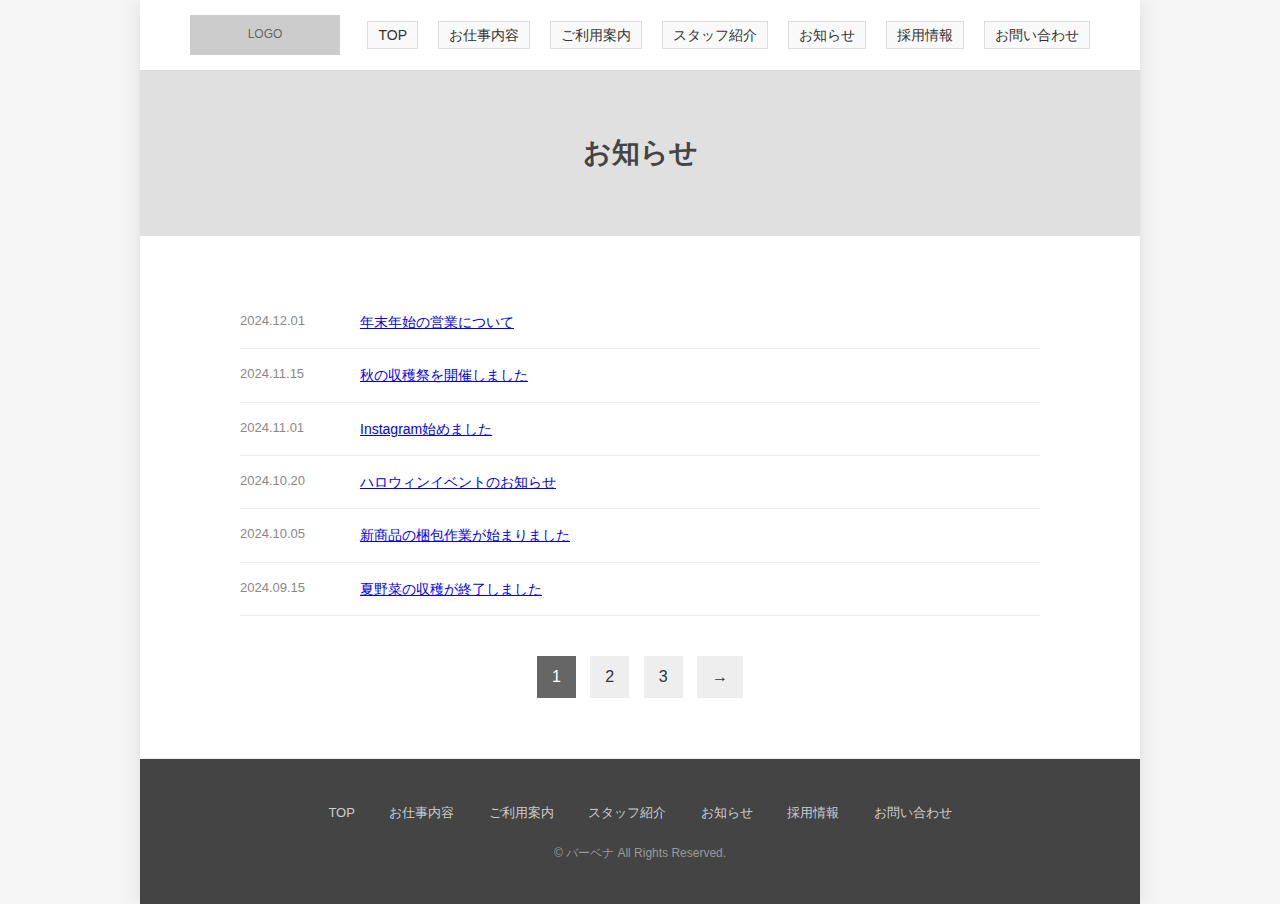
<file: _docs/wireframes/html/news.html>
<!DOCTYPE html>
<html lang="ja">
<head>
  <meta charset="UTF-8">
  <meta name="viewport" content="width=device-width, initial-scale=1.0">
  <title>お知らせ - バーベナ WF</title>
  <link rel="stylesheet" href="style.css">
</head>
<body>

<div class="wf-container">

  <!-- Header -->
  <header class="wf-header">
    <div class="wf-logo">LOGO</div>
    <nav class="wf-nav">
      <ul>
        <li><a href="top.html">TOP</a></li>
        <li><a href="work.html">お仕事内容</a></li>
        <li><a href="guide.html">ご利用案内</a></li>
        <li><a href="staff.html">スタッフ紹介</a></li>
        <li><a href="news.html">お知らせ</a></li>
        <li><a href="recruit.html">採用情報</a></li>
        <li><a href="contact.html">お問い合わせ</a></li>
      </ul>
    </nav>
  </header>

  <!-- Page Header -->
  <div class="wf-page-header">
    <h1 class="wf-page-title">お知らせ</h1>
  </div>

  <!-- お知らせ一覧 -->
  <section class="wf-section">
    <ul class="wf-news-list" style="max-width: 800px; margin: 0 auto;">
      <li class="wf-news-item">
        <span class="wf-news-date">2024.12.01</span>
        <span class="wf-news-title"><a href="single.html">年末年始の営業について</a></span>
      </li>
      <li class="wf-news-item">
        <span class="wf-news-date">2024.11.15</span>
        <span class="wf-news-title"><a href="single.html">秋の収穫祭を開催しました</a></span>
      </li>
      <li class="wf-news-item">
        <span class="wf-news-date">2024.11.01</span>
        <span class="wf-news-title"><a href="single.html">Instagram始めました</a></span>
      </li>
      <li class="wf-news-item">
        <span class="wf-news-date">2024.10.20</span>
        <span class="wf-news-title"><a href="single.html">ハロウィンイベントのお知らせ</a></span>
      </li>
      <li class="wf-news-item">
        <span class="wf-news-date">2024.10.05</span>
        <span class="wf-news-title"><a href="single.html">新商品の梱包作業が始まりました</a></span>
      </li>
      <li class="wf-news-item">
        <span class="wf-news-date">2024.09.15</span>
        <span class="wf-news-title"><a href="single.html">夏野菜の収穫が終了しました</a></span>
      </li>
    </ul>

    <!-- ページネーション -->
    <div style="text-align: center; margin-top: 40px;">
      <span style="display: inline-block; padding: 8px 15px; background: #666; color: #fff; margin: 0 5px;">1</span>
      <a href="#" style="display: inline-block; padding: 8px 15px; background: #eee; color: #333; margin: 0 5px; text-decoration: none;">2</a>
      <a href="#" style="display: inline-block; padding: 8px 15px; background: #eee; color: #333; margin: 0 5px; text-decoration: none;">3</a>
      <a href="#" style="display: inline-block; padding: 8px 15px; background: #eee; color: #333; margin: 0 5px; text-decoration: none;">→</a>
    </div>
  </section>

  <!-- Footer -->
  <footer class="wf-footer">
    <nav class="wf-footer-nav">
      <a href="top.html">TOP</a>
      <a href="work.html">お仕事内容</a>
      <a href="guide.html">ご利用案内</a>
      <a href="staff.html">スタッフ紹介</a>
      <a href="news.html">お知らせ</a>
      <a href="recruit.html">採用情報</a>
      <a href="contact.html">お問い合わせ</a>
    </nav>
    <p class="wf-copyright">© バーベナ All Rights Reserved.</p>
  </footer>

</div>

</body>
</html>
</file>
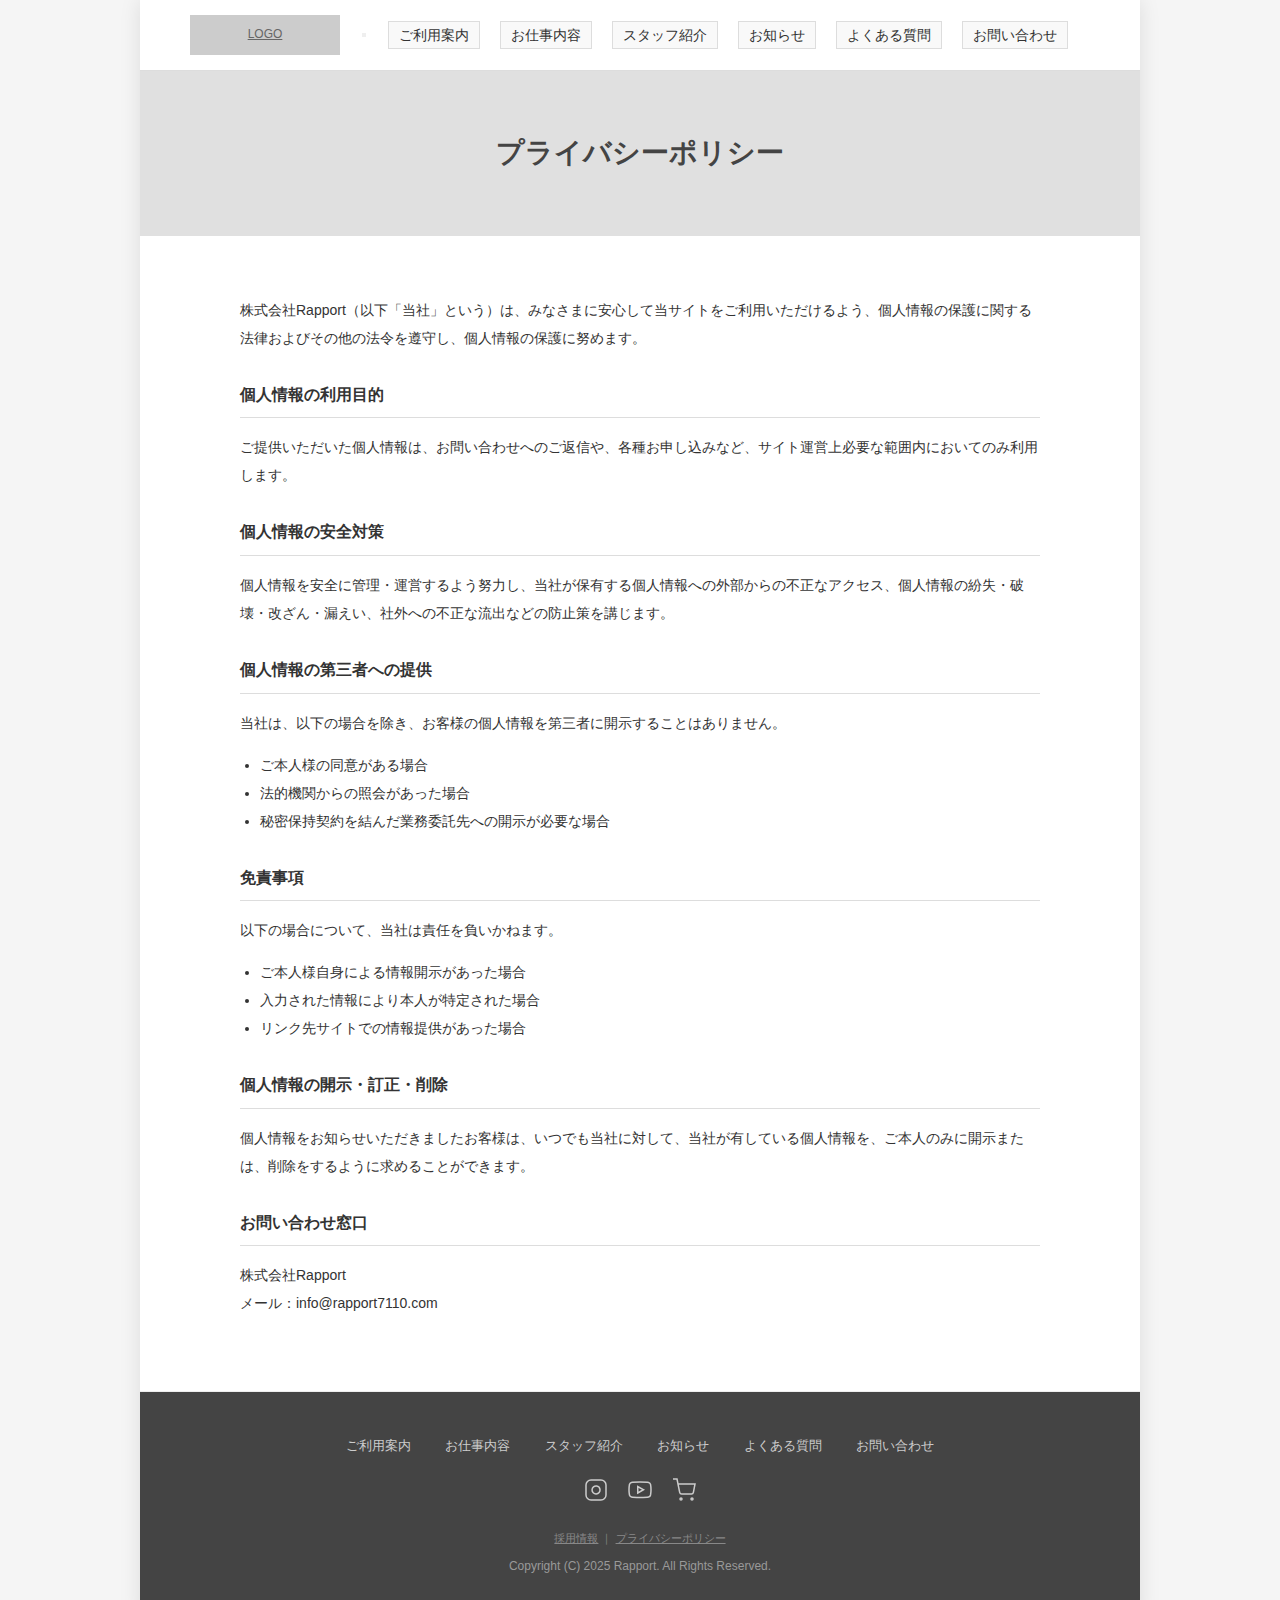
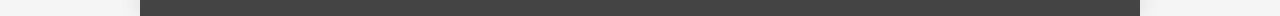
<file: _docs/wireframes/html/privacy.html>
<!DOCTYPE html>
<html lang="ja">
<head>
  <meta charset="UTF-8">
  <meta name="viewport" content="width=device-width, initial-scale=1.0">
  <title>プライバシーポリシー - バーベナ WF</title>
  <link rel="stylesheet" href="style.css">
  <style>
    .wf-privacy {
      max-width: 800px;
      margin: 0 auto;
    }
    .wf-privacy h3 {
      font-size: 16px;
      margin: 30px 0 15px;
      padding-bottom: 10px;
      border-bottom: 1px solid #ddd;
    }
    .wf-privacy p {
      font-size: 14px;
      line-height: 2;
      margin-bottom: 1em;
    }
  </style>
</head>
<body>

<div class="wf-container">

  <!-- Header -->
  <header class="wf-header">
    <a href="top.html" class="wf-logo">LOGO</a>
    <button class="wf-hamburger" aria-label="メニューを開く">
      <span></span>
      <span></span>
      <span></span>
    </button>
    <nav class="wf-nav">
      <ul>
        <li><a href="guide.html">ご利用案内</a></li>
        <li><a href="work.html">お仕事内容</a></li>
        <li><a href="staff.html">スタッフ紹介</a></li>
        <li><a href="news.html">お知らせ</a></li>
        <li><a href="faq.html">よくある質問</a></li>
        <li><a href="contact.html">お問い合わせ</a></li>
      </ul>
    </nav>
    <div class="wf-nav-overlay"></div>
  </header>

  <!-- Page Header -->
  <div class="wf-page-header">
    <h1 class="wf-page-title">プライバシーポリシー</h1>
  </div>

  <!-- プライバシーポリシー本文 -->
  <section class="wf-section">
    <div class="wf-privacy">

      <p>
        株式会社Rapport（以下「当社」という）は、みなさまに安心して当サイトをご利用いただけるよう、個人情報の保護に関する法律およびその他の法令を遵守し、個人情報の保護に努めます。
      </p>

      <h3>個人情報の利用目的</h3>
      <p>
        ご提供いただいた個人情報は、お問い合わせへのご返信や、各種お申し込みなど、サイト運営上必要な範囲内においてのみ利用します。
      </p>

      <h3>個人情報の安全対策</h3>
      <p>
        個人情報を安全に管理・運営するよう努力し、当社が保有する個人情報への外部からの不正なアクセス、個人情報の紛失・破壊・改ざん・漏えい、社外への不正な流出などの防止策を講じます。
      </p>

      <h3>個人情報の第三者への提供</h3>
      <p>
        当社は、以下の場合を除き、お客様の個人情報を第三者に開示することはありません。
      </p>
      <ul style="font-size: 14px; line-height: 2; margin-left: 20px;">
        <li>ご本人様の同意がある場合</li>
        <li>法的機関からの照会があった場合</li>
        <li>秘密保持契約を結んだ業務委託先への開示が必要な場合</li>
      </ul>

      <h3>免責事項</h3>
      <p>
        以下の場合について、当社は責任を負いかねます。
      </p>
      <ul style="font-size: 14px; line-height: 2; margin-left: 20px;">
        <li>ご本人様自身による情報開示があった場合</li>
        <li>入力された情報により本人が特定された場合</li>
        <li>リンク先サイトでの情報提供があった場合</li>
      </ul>

      <h3>個人情報の開示・訂正・削除</h3>
      <p>
        個人情報をお知らせいただきましたお客様は、いつでも当社に対して、当社が有している個人情報を、ご本人のみに開示または、削除をするように求めることができます。
      </p>

      <h3>お問い合わせ窓口</h3>
      <p>
        株式会社Rapport<br>
        メール：info@rapport7110.com
      </p>

    </div>
  </section>

  <!-- Footer -->
  <footer class="wf-footer">
    <nav class="wf-footer-nav">
      <a href="guide.html">ご利用案内</a>
      <a href="work.html">お仕事内容</a>
      <a href="staff.html">スタッフ紹介</a>
      <a href="news.html">お知らせ</a>
      <a href="faq.html">よくある質問</a>
      <a href="contact.html">お問い合わせ</a>
    </nav>
    <div style="margin: 20px 0; display: flex; gap: 20px; justify-content: center;">
      <a href="#" style="color: #ccc;" title="Instagram"><svg width="24" height="24" viewBox="0 0 24 24" fill="none" stroke="currentColor" stroke-width="1.5"><rect x="2" y="2" width="20" height="20" rx="5" ry="5"/><path d="M16 11.37A4 4 0 1 1 12.63 8 4 4 0 0 1 16 11.37z"/><line x1="17.5" y1="6.5" x2="17.51" y2="6.5"/></svg></a>
      <a href="#" style="color: #ccc;" title="YouTube"><svg width="24" height="24" viewBox="0 0 24 24" fill="none" stroke="currentColor" stroke-width="1.5"><path d="M22.54 6.42a2.78 2.78 0 0 0-1.94-2C18.88 4 12 4 12 4s-6.88 0-8.6.46a2.78 2.78 0 0 0-1.94 2A29 29 0 0 0 1 11.75a29 29 0 0 0 .46 5.33A2.78 2.78 0 0 0 3.4 19c1.72.46 8.6.46 8.6.46s6.88 0 8.6-.46a2.78 2.78 0 0 0 1.94-2 29 29 0 0 0 .46-5.25 29 29 0 0 0-.46-5.33z"/><polygon points="9.75 15.02 15.5 11.75 9.75 8.48 9.75 15.02"/></svg></a>
      <a href="#" style="color: #ccc;" title="Webショップ"><svg width="24" height="24" viewBox="0 0 24 24" fill="none" stroke="currentColor" stroke-width="1.5"><circle cx="9" cy="21" r="1"/><circle cx="20" cy="21" r="1"/><path d="M1 1h4l2.68 13.39a2 2 0 0 0 2 1.61h9.72a2 2 0 0 0 2-1.61L23 6H6"/></svg></a>
    </div>
    <p style="font-size: 11px; color: #888; margin-bottom: 10px;"><a href="recruit.html" style="color: #888;">採用情報</a> ｜ <a href="privacy.html" style="color: #888;">プライバシーポリシー</a></p>
    <p class="wf-copyright">Copyright (C) 2025 Rapport. All Rights Reserved.</p>
  </footer>

</div>

<script>
// Hamburger Menu
document.addEventListener('DOMContentLoaded', function() {
  const hamburger = document.querySelector('.wf-hamburger');
  const nav = document.querySelector('.wf-nav');
  const overlay = document.querySelector('.wf-nav-overlay');

  if (hamburger && nav && overlay) {
    hamburger.addEventListener('click', function() {
      hamburger.classList.toggle('active');
      nav.classList.toggle('active');
      overlay.classList.toggle('active');
    });

    overlay.addEventListener('click', function() {
      hamburger.classList.remove('active');
      nav.classList.remove('active');
      overlay.classList.remove('active');
    });

    nav.querySelectorAll('a').forEach(function(link) {
      link.addEventListener('click', function() {
        hamburger.classList.remove('active');
        nav.classList.remove('active');
        overlay.classList.remove('active');
      });
    });
  }
});
</script>

</body>
</html>
</file>
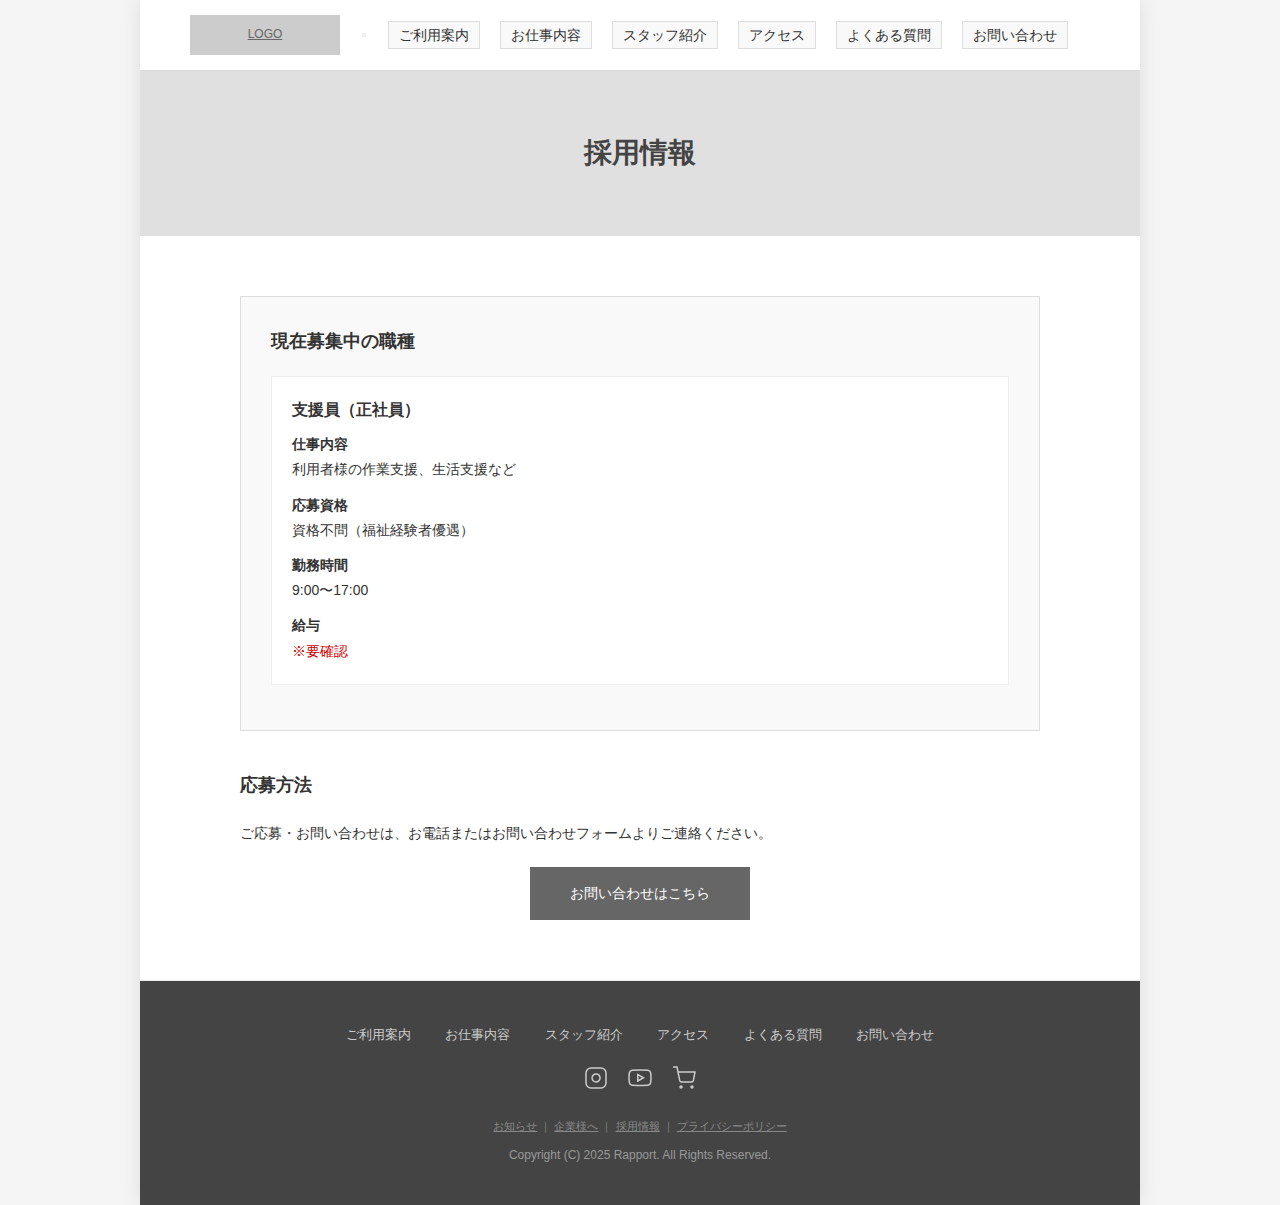
<file: _docs/wireframes/html/recruit.html>
<!DOCTYPE html>
<html lang="ja">
<head>
  <meta charset="UTF-8">
  <meta name="viewport" content="width=device-width, initial-scale=1.0">
  <title>採用情報 - バーベナ WF</title>
  <link rel="stylesheet" href="style.css">
</head>
<body>

<div class="wf-container">

  <!-- Header -->
  <header class="wf-header">
    <a href="top.html" class="wf-logo">LOGO</a>
    <button class="wf-hamburger" aria-label="メニューを開く">
      <span></span>
      <span></span>
      <span></span>
    </button>
    <nav class="wf-nav">
      <ul>
        <li><a href="guide.html">ご利用案内</a></li>
        <li><a href="work.html">お仕事内容</a></li>
        <li><a href="staff.html">スタッフ紹介</a></li>
        <li><a href="access.html">アクセス</a></li>
        <li><a href="faq.html">よくある質問</a></li>
        <li><a href="contact.html">お問い合わせ</a></li>
      </ul>
    </nav>
    <div class="wf-nav-overlay"></div>
  </header>

  <!-- Page Header -->
  <div class="wf-page-header">
    <h1 class="wf-page-title">採用情報</h1>
  </div>

  <!-- 採用情報 -->
  <section class="wf-section">
    <div style="max-width: 800px; margin: 0 auto;">

      <!-- 募集中の場合 -->
      <div style="background: #f9f9f9; padding: 30px; border: 1px solid #ddd; margin-bottom: 30px;">
        <h3 style="font-size: 18px; margin-bottom: 20px;">現在募集中の職種</h3>

        <div style="background: #fff; padding: 20px; border: 1px solid #eee; margin-bottom: 15px;">
          <h4 style="font-size: 16px; margin-bottom: 10px;">支援員（正社員）</h4>
          <dl style="font-size: 14px; line-height: 1.8;">
            <dt style="font-weight: bold; margin-top: 10px;">仕事内容</dt>
            <dd>利用者様の作業支援、生活支援など</dd>
            <dt style="font-weight: bold; margin-top: 10px;">応募資格</dt>
            <dd>資格不問（福祉経験者優遇）</dd>
            <dt style="font-weight: bold; margin-top: 10px;">勤務時間</dt>
            <dd>9:00〜17:00</dd>
            <dt style="font-weight: bold; margin-top: 10px;">給与</dt>
            <dd style="color: #c00;">※要確認</dd>
          </dl>
        </div>
      </div>

      <!-- 募集終了の場合 -->
      <div style="background: #f5f5f5; padding: 30px; text-align: center; display: none;">
        <p style="font-size: 15px; color: #666;">現在、募集は行っておりません。</p>
        <p style="font-size: 13px; color: #888; margin-top: 10px;">募集開始時にはお知らせにて告知いたします。</p>
      </div>

      <!-- 応募方法 -->
      <div style="margin-top: 40px;">
        <h3 style="font-size: 18px; margin-bottom: 20px;">応募方法</h3>
        <p style="font-size: 14px; line-height: 2;">
          ご応募・お問い合わせは、お電話またはお問い合わせフォームよりご連絡ください。
        </p>
        <div style="margin-top: 20px; text-align: center;">
          <a href="contact.html" class="wf-btn">お問い合わせはこちら</a>
        </div>
      </div>

    </div>
  </section>

  <!-- Footer -->
  <footer class="wf-footer">
    <nav class="wf-footer-nav">
      <a href="guide.html">ご利用案内</a>
      <a href="work.html">お仕事内容</a>
      <a href="staff.html">スタッフ紹介</a>
      <a href="access.html">アクセス</a>
      <a href="faq.html">よくある質問</a>
      <a href="contact.html">お問い合わせ</a>
    </nav>
    <div style="margin: 20px 0; display: flex; gap: 20px; justify-content: center;">
      <a href="#" style="color: #ccc;" title="Instagram"><svg width="24" height="24" viewBox="0 0 24 24" fill="none" stroke="currentColor" stroke-width="1.5"><rect x="2" y="2" width="20" height="20" rx="5" ry="5"/><path d="M16 11.37A4 4 0 1 1 12.63 8 4 4 0 0 1 16 11.37z"/><line x1="17.5" y1="6.5" x2="17.51" y2="6.5"/></svg></a>
      <a href="#" style="color: #ccc;" title="YouTube"><svg width="24" height="24" viewBox="0 0 24 24" fill="none" stroke="currentColor" stroke-width="1.5"><path d="M22.54 6.42a2.78 2.78 0 0 0-1.94-2C18.88 4 12 4 12 4s-6.88 0-8.6.46a2.78 2.78 0 0 0-1.94 2A29 29 0 0 0 1 11.75a29 29 0 0 0 .46 5.33A2.78 2.78 0 0 0 3.4 19c1.72.46 8.6.46 8.6.46s6.88 0 8.6-.46a2.78 2.78 0 0 0 1.94-2 29 29 0 0 0 .46-5.25 29 29 0 0 0-.46-5.33z"/><polygon points="9.75 15.02 15.5 11.75 9.75 8.48 9.75 15.02"/></svg></a>
      <a href="#" style="color: #ccc;" title="Webショップ"><svg width="24" height="24" viewBox="0 0 24 24" fill="none" stroke="currentColor" stroke-width="1.5"><circle cx="9" cy="21" r="1"/><circle cx="20" cy="21" r="1"/><path d="M1 1h4l2.68 13.39a2 2 0 0 0 2 1.61h9.72a2 2 0 0 0 2-1.61L23 6H6"/></svg></a>
    </div>
    <p style="font-size: 11px; color: #888; margin-bottom: 10px;"><a href="news.html" style="color: #888;">お知らせ</a> ｜ <a href="business.html" style="color: #888;">企業様へ</a> ｜ <a href="recruit.html" style="color: #888;">採用情報</a> ｜ <a href="privacy.html" style="color: #888;">プライバシーポリシー</a></p>
    <p class="wf-copyright">Copyright (C) 2025 Rapport. All Rights Reserved.</p>
  </footer>

</div>

<script>
// Hamburger Menu
document.addEventListener('DOMContentLoaded', function() {
  const hamburger = document.querySelector('.wf-hamburger');
  const nav = document.querySelector('.wf-nav');
  const overlay = document.querySelector('.wf-nav-overlay');

  if (hamburger && nav && overlay) {
    hamburger.addEventListener('click', function() {
      hamburger.classList.toggle('active');
      nav.classList.toggle('active');
      overlay.classList.toggle('active');
    });

    overlay.addEventListener('click', function() {
      hamburger.classList.remove('active');
      nav.classList.remove('active');
      overlay.classList.remove('active');
    });

    nav.querySelectorAll('a').forEach(function(link) {
      link.addEventListener('click', function() {
        hamburger.classList.remove('active');
        nav.classList.remove('active');
        overlay.classList.remove('active');
      });
    });
  }
});
</script>

</body>
</html>
</file>
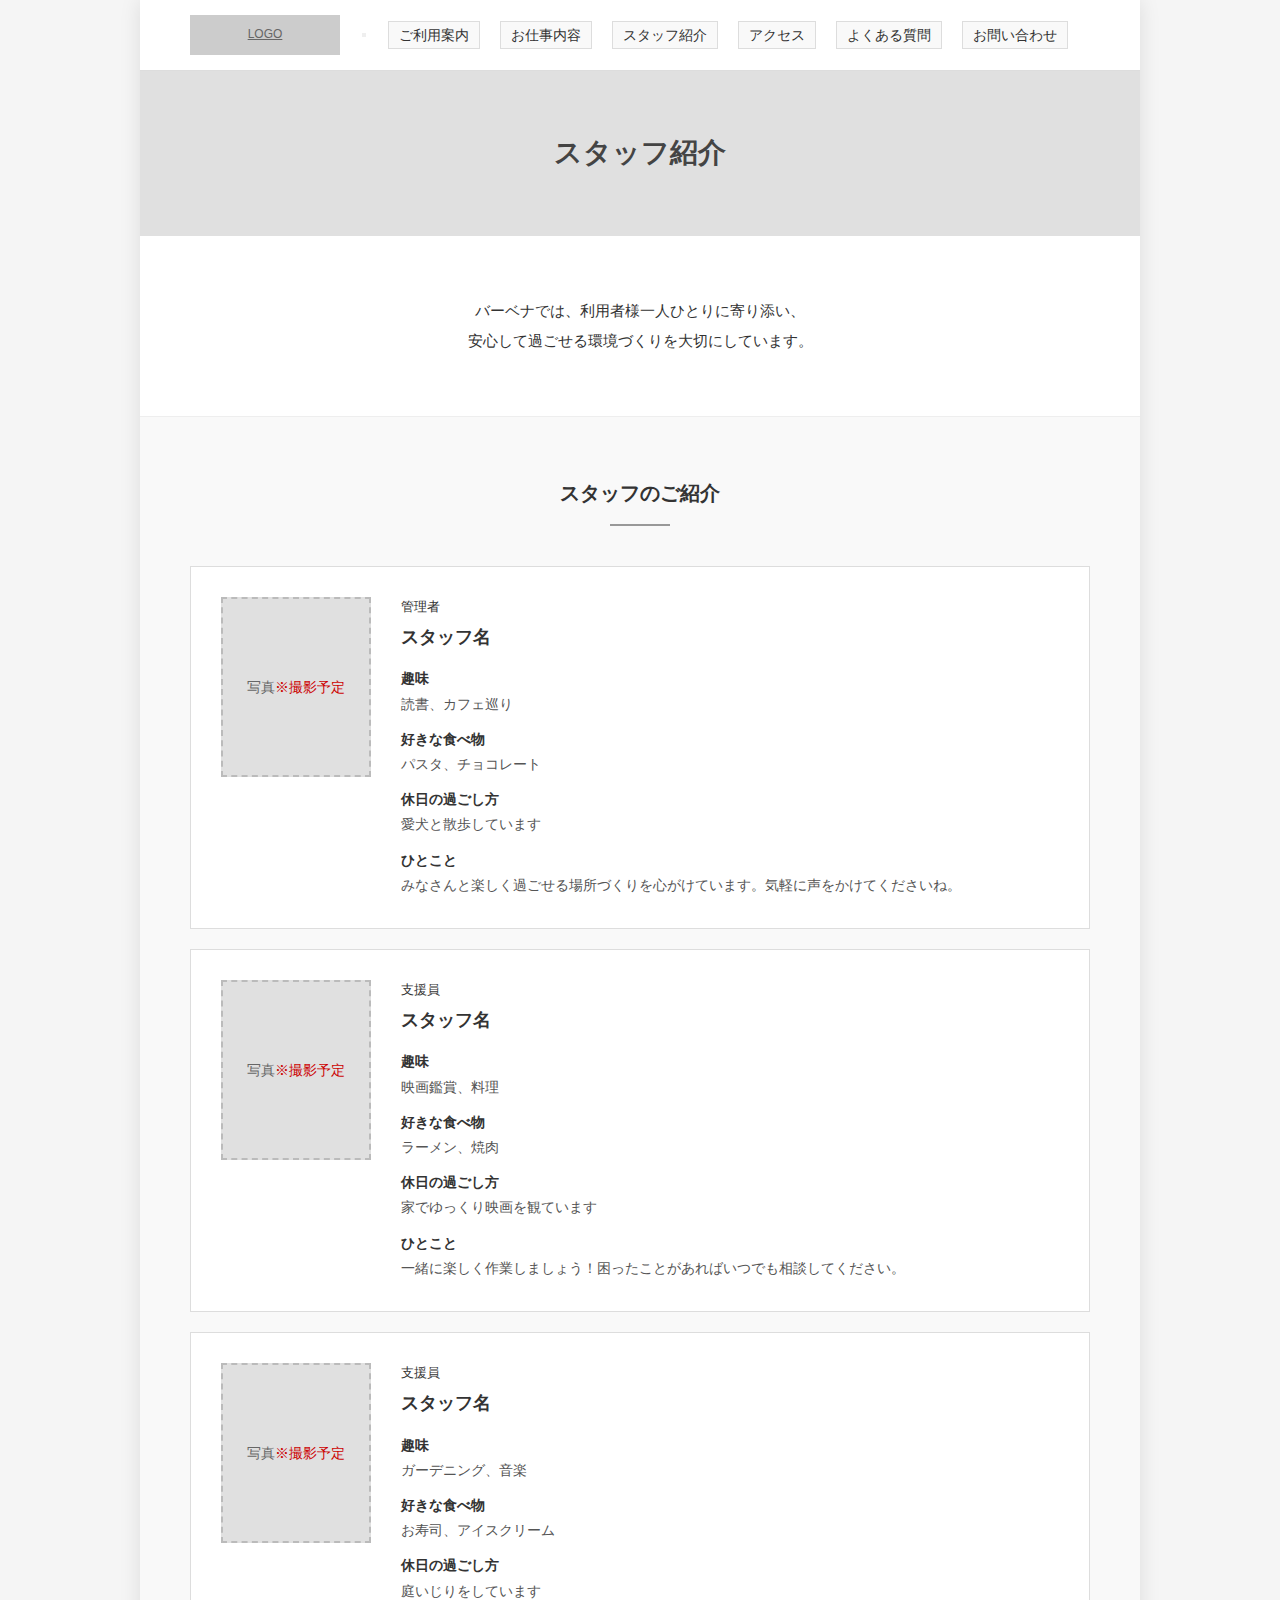
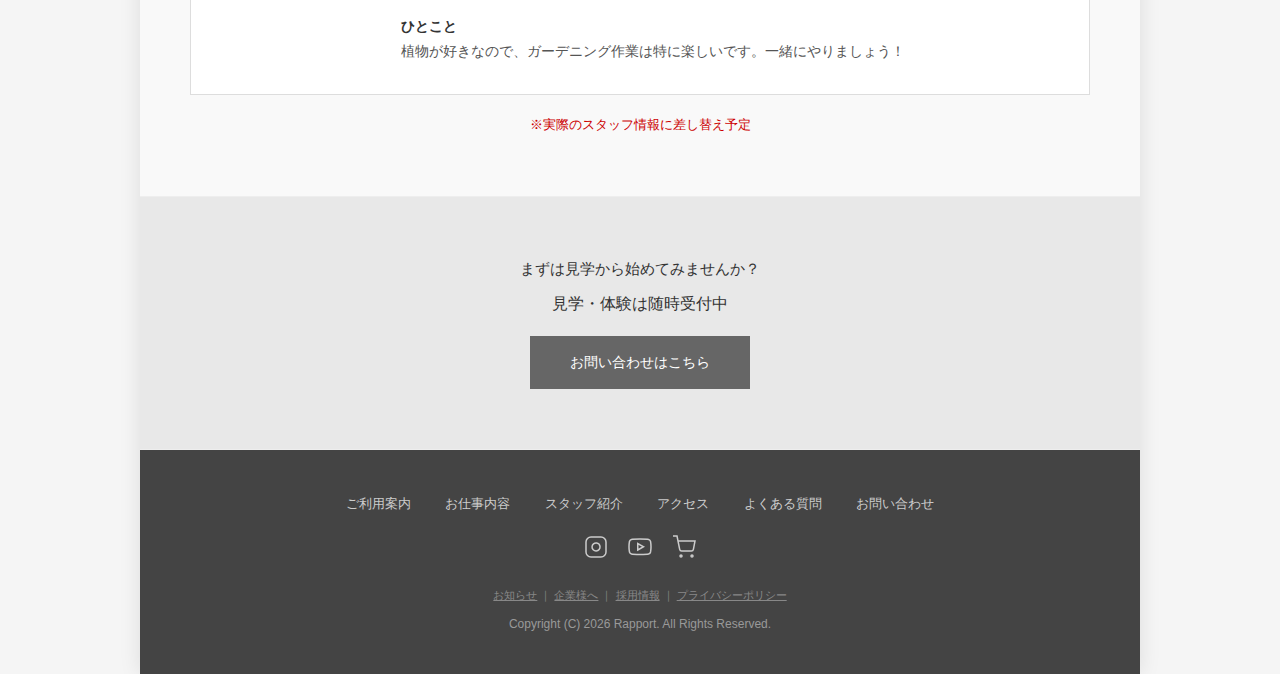
<file: _docs/wireframes/html/staff.html>
<!DOCTYPE html>
<html lang="ja">
<head>
  <meta charset="UTF-8">
  <meta name="viewport" content="width=device-width, initial-scale=1.0">
  <title>スタッフ紹介 - バーベナ WF</title>
  <link rel="stylesheet" href="style.css">
</head>
<body>

<div class="wf-container">

  <!-- Header -->
  <header class="wf-header">
    <a href="top.html" class="wf-logo">LOGO</a>
    <button class="wf-hamburger" aria-label="メニューを開く">
      <span></span>
      <span></span>
      <span></span>
    </button>
    <nav class="wf-nav">
      <ul>
        <li><a href="guide.html">ご利用案内</a></li>
        <li><a href="work.html">お仕事内容</a></li>
        <li><a href="staff.html">スタッフ紹介</a></li>
        <li><a href="access.html">アクセス</a></li>
        <li><a href="faq.html">よくある質問</a></li>
        <li><a href="contact.html">お問い合わせ</a></li>
      </ul>
    </nav>
    <div class="wf-nav-overlay"></div>
  </header>

  <!-- Page Header -->
  <div class="wf-page-header">
    <h1 class="wf-page-title">スタッフ紹介</h1>
  </div>

  <!-- 導入 -->
  <section class="wf-section">
    <div style="max-width: 800px; margin: 0 auto; text-align: center;">
      <p style="font-size: 15px; line-height: 2;">
        バーベナでは、利用者様一人ひとりに寄り添い、<br>
        安心して過ごせる環境づくりを大切にしています。
      </p>
    </div>
  </section>

  <!-- スタッフ一覧 -->
  <section class="wf-section" style="background: #f9f9f9;">
    <h2 class="wf-section-title">スタッフのご紹介</h2>

    <div style="max-width: 900px; margin: 0 auto;">

      <!-- スタッフ1 -->
      <div class="wf-staff-card" style="display: flex; gap: 30px; align-items: flex-start; background: #fff; padding: 30px; border: 1px solid #ddd; margin-bottom: 20px;">
        <div class="wf-placeholder" style="width: 150px; height: 180px; flex-shrink: 0;">写真 <span style="color: #c00;">※撮影予定</span></div>
        <div style="flex: 1;">
          <p style="font-size: 13px; color: #333; margin-bottom: 5px;">管理者</p>
          <h3 style="font-size: 18px; margin-bottom: 15px;">スタッフ名</h3>
          <dl style="font-size: 14px; line-height: 1.8;">
            <dt style="font-weight: bold; color: #333; margin-top: 10px;">趣味</dt>
            <dd style="margin-left: 0; color: #555;">読書、カフェ巡り</dd>
            <dt style="font-weight: bold; color: #333; margin-top: 10px;">好きな食べ物</dt>
            <dd style="margin-left: 0; color: #555;">パスタ、チョコレート</dd>
            <dt style="font-weight: bold; color: #333; margin-top: 10px;">休日の過ごし方</dt>
            <dd style="margin-left: 0; color: #555;">愛犬と散歩しています</dd>
            <dt style="font-weight: bold; color: #333; margin-top: 10px;">ひとこと</dt>
            <dd style="margin-left: 0; color: #555;">みなさんと楽しく過ごせる場所づくりを心がけています。気軽に声をかけてくださいね。</dd>
          </dl>
        </div>
      </div>

      <!-- スタッフ2 -->
      <div class="wf-staff-card" style="display: flex; gap: 30px; align-items: flex-start; background: #fff; padding: 30px; border: 1px solid #ddd; margin-bottom: 20px;">
        <div class="wf-placeholder" style="width: 150px; height: 180px; flex-shrink: 0;">写真 <span style="color: #c00;">※撮影予定</span></div>
        <div style="flex: 1;">
          <p style="font-size: 13px; color: #333; margin-bottom: 5px;">支援員</p>
          <h3 style="font-size: 18px; margin-bottom: 15px;">スタッフ名</h3>
          <dl style="font-size: 14px; line-height: 1.8;">
            <dt style="font-weight: bold; color: #333; margin-top: 10px;">趣味</dt>
            <dd style="margin-left: 0; color: #555;">映画鑑賞、料理</dd>
            <dt style="font-weight: bold; color: #333; margin-top: 10px;">好きな食べ物</dt>
            <dd style="margin-left: 0; color: #555;">ラーメン、焼肉</dd>
            <dt style="font-weight: bold; color: #333; margin-top: 10px;">休日の過ごし方</dt>
            <dd style="margin-left: 0; color: #555;">家でゆっくり映画を観ています</dd>
            <dt style="font-weight: bold; color: #333; margin-top: 10px;">ひとこと</dt>
            <dd style="margin-left: 0; color: #555;">一緒に楽しく作業しましょう！困ったことがあればいつでも相談してください。</dd>
          </dl>
        </div>
      </div>

      <!-- スタッフ3 -->
      <div class="wf-staff-card" style="display: flex; gap: 30px; align-items: flex-start; background: #fff; padding: 30px; border: 1px solid #ddd; margin-bottom: 20px;">
        <div class="wf-placeholder" style="width: 150px; height: 180px; flex-shrink: 0;">写真 <span style="color: #c00;">※撮影予定</span></div>
        <div style="flex: 1;">
          <p style="font-size: 13px; color: #333; margin-bottom: 5px;">支援員</p>
          <h3 style="font-size: 18px; margin-bottom: 15px;">スタッフ名</h3>
          <dl style="font-size: 14px; line-height: 1.8;">
            <dt style="font-weight: bold; color: #333; margin-top: 10px;">趣味</dt>
            <dd style="margin-left: 0; color: #555;">ガーデニング、音楽</dd>
            <dt style="font-weight: bold; color: #333; margin-top: 10px;">好きな食べ物</dt>
            <dd style="margin-left: 0; color: #555;">お寿司、アイスクリーム</dd>
            <dt style="font-weight: bold; color: #333; margin-top: 10px;">休日の過ごし方</dt>
            <dd style="margin-left: 0; color: #555;">庭いじりをしています</dd>
            <dt style="font-weight: bold; color: #333; margin-top: 10px;">ひとこと</dt>
            <dd style="margin-left: 0; color: #555;">植物が好きなので、ガーデニング作業は特に楽しいです。一緒にやりましょう！</dd>
          </dl>
        </div>
      </div>

    </div>

    <p style="text-align: center; font-size: 13px; color: #c00; margin-top: 20px;">
      ※実際のスタッフ情報に差し替え予定
    </p>
  </section>

  <!-- CTA -->
  <section class="wf-section wf-cta">
    <p style="font-size: 15px; margin-bottom: 10px;">まずは見学から始めてみませんか？</p>
    <p class="wf-cta-text">見学・体験は随時受付中</p>
    <a href="contact.html" class="wf-btn">お問い合わせはこちら</a>
  </section>

  <!-- Footer -->
  <footer class="wf-footer">
    <nav class="wf-footer-nav">
      <a href="guide.html">ご利用案内</a>
      <a href="work.html">お仕事内容</a>
      <a href="staff.html">スタッフ紹介</a>
      <a href="access.html">アクセス</a>
      <a href="faq.html">よくある質問</a>
      <a href="contact.html">お問い合わせ</a>
    </nav>
    <div style="margin: 20px 0; display: flex; gap: 20px; justify-content: center;">
      <a href="#" style="color: #ccc;" title="Instagram"><svg width="24" height="24" viewBox="0 0 24 24" fill="none" stroke="currentColor" stroke-width="1.5"><rect x="2" y="2" width="20" height="20" rx="5" ry="5"/><path d="M16 11.37A4 4 0 1 1 12.63 8 4 4 0 0 1 16 11.37z"/><line x1="17.5" y1="6.5" x2="17.51" y2="6.5"/></svg></a>
      <a href="#" style="color: #ccc;" title="YouTube"><svg width="24" height="24" viewBox="0 0 24 24" fill="none" stroke="currentColor" stroke-width="1.5"><path d="M22.54 6.42a2.78 2.78 0 0 0-1.94-2C18.88 4 12 4 12 4s-6.88 0-8.6.46a2.78 2.78 0 0 0-1.94 2A29 29 0 0 0 1 11.75a29 29 0 0 0 .46 5.33A2.78 2.78 0 0 0 3.4 19c1.72.46 8.6.46 8.6.46s6.88 0 8.6-.46a2.78 2.78 0 0 0 1.94-2 29 29 0 0 0 .46-5.25 29 29 0 0 0-.46-5.33z"/><polygon points="9.75 15.02 15.5 11.75 9.75 8.48 9.75 15.02"/></svg></a>
      <a href="#" style="color: #ccc;" title="Webショップ"><svg width="24" height="24" viewBox="0 0 24 24" fill="none" stroke="currentColor" stroke-width="1.5"><circle cx="9" cy="21" r="1"/><circle cx="20" cy="21" r="1"/><path d="M1 1h4l2.68 13.39a2 2 0 0 0 2 1.61h9.72a2 2 0 0 0 2-1.61L23 6H6"/></svg></a>
    </div>
    <p style="font-size: 11px; color: #888; margin-bottom: 10px;"><a href="news.html" style="color: #888;">お知らせ</a> ｜ <a href="business.html" style="color: #888;">企業様へ</a> ｜ <a href="recruit.html" style="color: #888;">採用情報</a> ｜ <a href="privacy.html" style="color: #888;">プライバシーポリシー</a></p>
    <p class="wf-copyright">Copyright (C) 2026 Rapport. All Rights Reserved.</p>
  </footer>

</div>

<script>
// Hamburger Menu
document.addEventListener('DOMContentLoaded', function() {
  const hamburger = document.querySelector('.wf-hamburger');
  const nav = document.querySelector('.wf-nav');
  const overlay = document.querySelector('.wf-nav-overlay');

  if (hamburger && nav && overlay) {
    hamburger.addEventListener('click', function() {
      hamburger.classList.toggle('active');
      nav.classList.toggle('active');
      overlay.classList.toggle('active');
    });

    overlay.addEventListener('click', function() {
      hamburger.classList.remove('active');
      nav.classList.remove('active');
      overlay.classList.remove('active');
    });

    nav.querySelectorAll('a').forEach(function(link) {
      link.addEventListener('click', function() {
        hamburger.classList.remove('active');
        nav.classList.remove('active');
        overlay.classList.remove('active');
      });
    });
  }
});
</script>

</body>
</html>
</file>
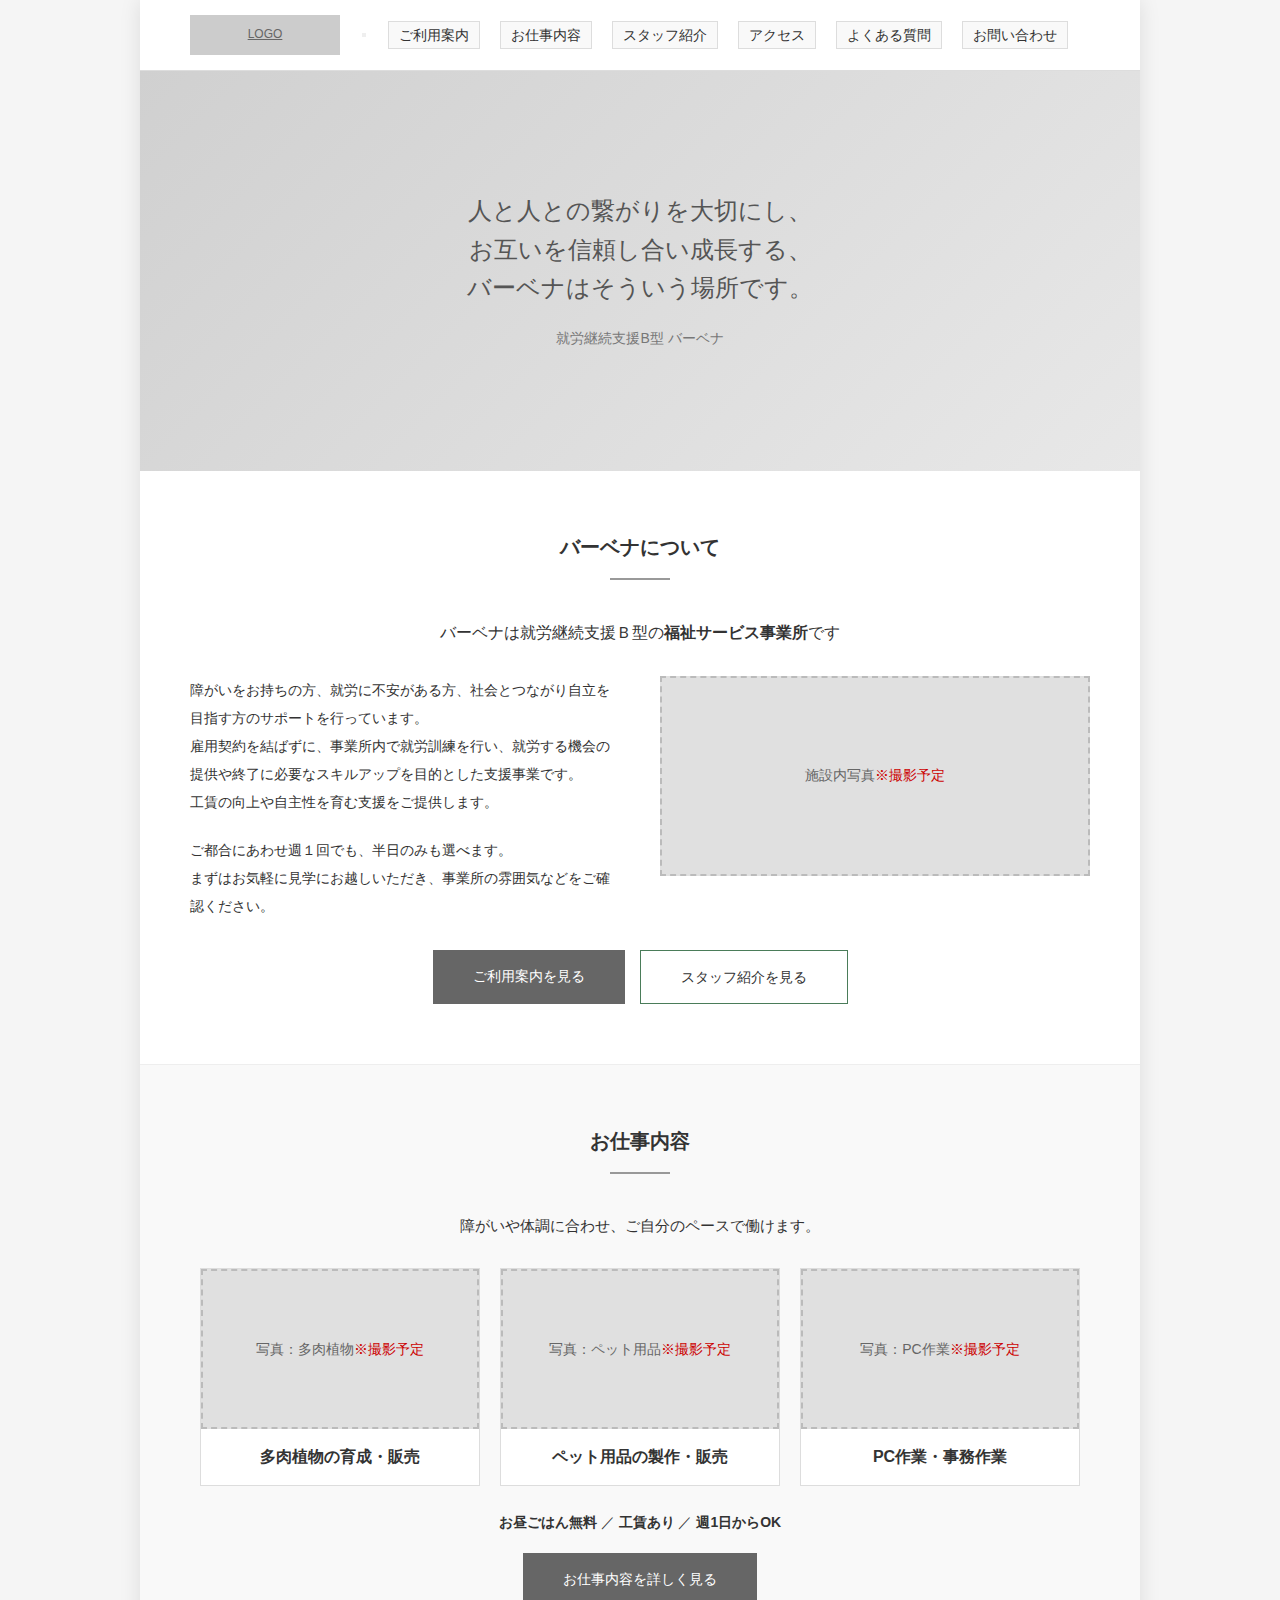
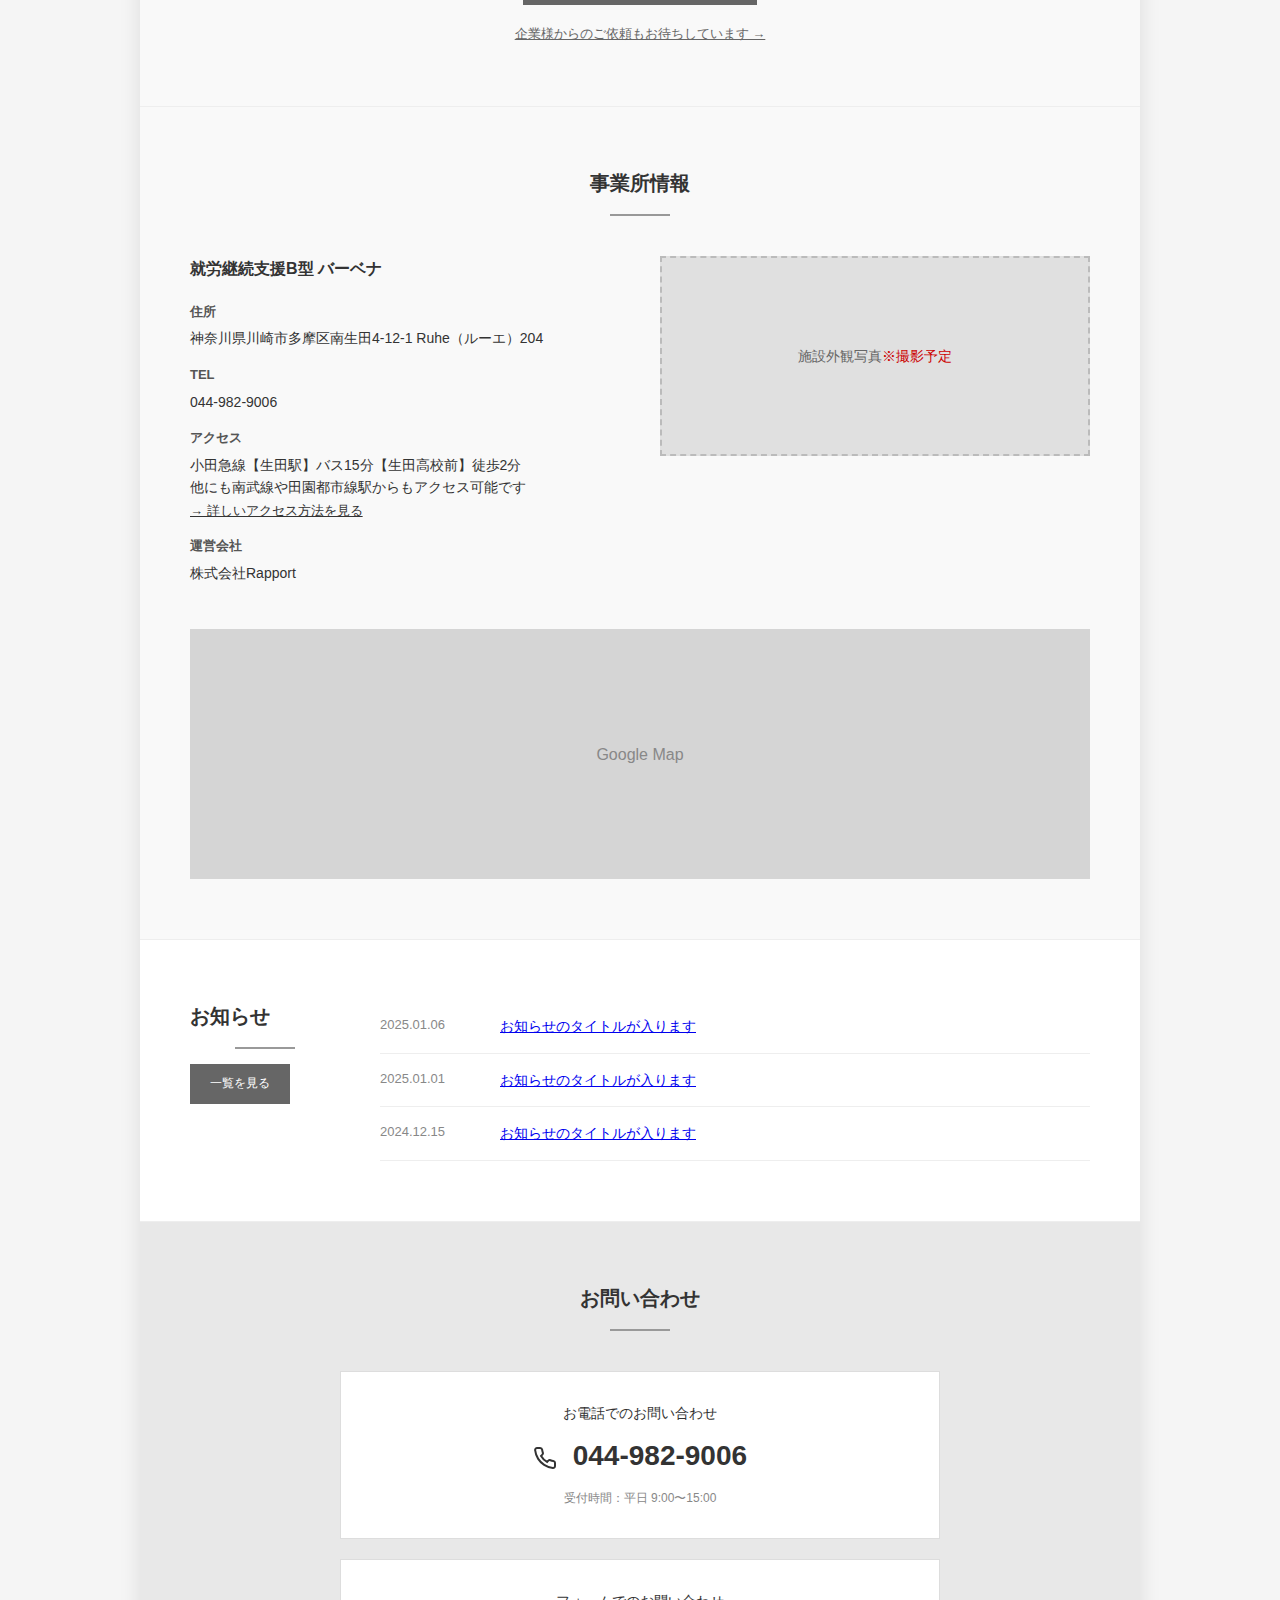
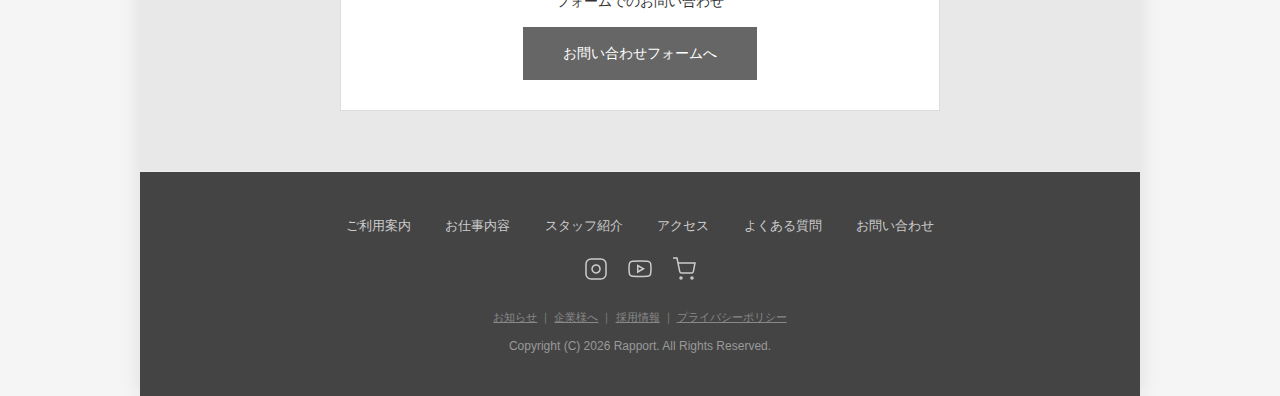
<file: _docs/wireframes/html/top.html>
<!DOCTYPE html>
<html lang="ja">
<head>
  <meta charset="UTF-8">
  <meta name="viewport" content="width=device-width, initial-scale=1.0">
  <title>TOP - バーベナ WF</title>
  <link rel="stylesheet" href="style.css">
</head>
<body>

<div class="wf-container">

  <!-- Header -->
  <header class="wf-header">
    <a href="top.html" class="wf-logo">LOGO</a>
    <button class="wf-hamburger" aria-label="メニューを開く">
      <span></span>
      <span></span>
      <span></span>
    </button>
    <nav class="wf-nav">
      <ul>
        <li><a href="guide.html">ご利用案内</a></li>
        <li><a href="work.html">お仕事内容</a></li>
        <li><a href="staff.html">スタッフ紹介</a></li>
        <li><a href="access.html">アクセス</a></li>
        <li><a href="faq.html">よくある質問</a></li>
        <li><a href="contact.html">お問い合わせ</a></li>
      </ul>
    </nav>
    <div class="wf-nav-overlay"></div>
  </header>

  <!-- ========================================
       1. KV
  ======================================== -->
  <section class="wf-kv">
    <p class="wf-kv-text">人と人との繋がりを大切にし、<br>お互いを信頼し合い成長する、<br>バーベナはそういう場所です。</p>
    <p class="wf-kv-sub">就労継続支援B型 バーベナ</p>
  </section>

  <!-- ========================================
       2. バーベナについて
  ======================================== -->
  <section class="wf-section">
    <h2 class="wf-section-title">バーベナについて</h2>
    <p style="text-align: center; font-size: 16px; margin-bottom: 30px;">
      バーベナは就労継続支援Ｂ型の<strong>福祉サービス事業所</strong>です
    </p>
    <div class="wf-office" style="align-items: flex-start;">
      <div>
        <p style="font-size: 14px; line-height: 2; margin-bottom: 20px;">
          障がいをお持ちの方、就労に不安がある方、社会とつながり自立を目指す方のサポートを行っています。<br>
          雇用契約を結ばずに、事業所内で就労訓練を行い、就労する機会の提供や終了に必要なスキルアップを目的とした支援事業です。<br>
          工賃の向上や自主性を育む支援をご提供します。
        </p>
        <p style="font-size: 14px; line-height: 2;">
          ご都合にあわせ週１回でも、半日のみも選べます。<br>
          まずはお気軽に見学にお越しいただき、事業所の雰囲気などをご確認ください。
        </p>
      </div>
      <div class="wf-placeholder" style="height: 200px; min-width: 300px;">施設内写真 <span style="color: #c00;">※撮影予定</span></div>
    </div>
    <div style="text-align: center; margin-top: 30px; display: flex; gap: 15px; justify-content: center; flex-wrap: wrap;">
      <a href="guide.html" class="wf-btn">ご利用案内を見る</a>
      <a href="staff.html" class="wf-btn" style="background: #fff; color: #333; border: 1px solid #4a7c59;">スタッフ紹介を見る</a>
    </div>
  </section>

  <!-- ========================================
       3. お仕事内容
  ======================================== -->
  <section class="wf-section" style="background: #f9f9f9;">
    <h2 class="wf-section-title">お仕事内容</h2>

    <p style="text-align: center; font-size: 15px; margin-bottom: 30px;">
      障がいや体調に合わせ、ご自分のペースで働けます。
    </p>

    <!-- 作業カード -->
    <div class="wf-work-cards" style="display: flex; gap: 20px; justify-content: center; flex-wrap: wrap;">
      <div style="width: 280px; background: #fff; border: 1px solid #ddd;">
        <div class="wf-placeholder" style="height: 160px;">写真：多肉植物 <span style="color: #c00;">※撮影予定</span></div>
        <p style="padding: 15px; text-align: center; font-weight: bold;">多肉植物の育成・販売</p>
      </div>
      <div style="width: 280px; background: #fff; border: 1px solid #ddd;">
        <div class="wf-placeholder" style="height: 160px;">写真：ペット用品 <span style="color: #c00;">※撮影予定</span></div>
        <p style="padding: 15px; text-align: center; font-weight: bold;">ペット用品の製作・販売</p>
      </div>
      <div style="width: 280px; background: #fff; border: 1px solid #ddd;">
        <div class="wf-placeholder" style="height: 160px;">写真：PC作業 <span style="color: #c00;">※撮影予定</span></div>
        <p style="padding: 15px; text-align: center; font-weight: bold;">PC作業・事務作業</p>
      </div>
    </div>

    <!-- 1行キャッチ -->
    <p style="text-align: center; margin-top: 25px; font-size: 14px; color: #333;">
      <strong>お昼ごはん無料</strong> ／ <strong>工賃あり</strong> ／ <strong>週1日からOK</strong>
    </p>

    <div style="text-align: center; margin-top: 20px;">
      <a href="work.html" class="wf-btn">お仕事内容を詳しく見る</a>
      <p style="margin-top: 15px;"><a href="business.html" style="font-size: 13px; color: #666;">企業様からのご依頼もお待ちしています →</a></p>
    </div>
  </section>

  <!-- ========================================
       4. 事業所情報
  ======================================== -->
  <section class="wf-section" style="background: #f9f9f9;">
    <h2 class="wf-section-title">事業所情報</h2>

    <div class="wf-office">
      <div class="wf-office-info">
        <h3 style="font-size: 16px; margin-bottom: 20px;">就労継続支援B型 バーベナ</h3>
        <dl>
          <dt>住所</dt>
          <dd>神奈川県川崎市多摩区南生田4-12-1 Ruhe（ルーエ）204</dd>
        </dl>
        <dl>
          <dt>TEL</dt>
          <dd>044-982-9006</dd>
        </dl>
        <dl>
          <dt>アクセス</dt>
          <dd>小田急線【生田駅】バス15分【生田高校前】徒歩2分<br>他にも南武線や田園都市線駅からもアクセス可能です<br><a href="access.html" style="font-size: 13px; color: #333;">→ 詳しいアクセス方法を見る</a></dd>
        </dl>
        <dl>
          <dt>運営会社</dt>
          <dd>株式会社Rapport</dd>
        </dl>
      </div>
      <div class="wf-placeholder" style="height: 200px; min-width: 300px;">施設外観写真 <span style="color: #c00;">※撮影予定</span></div>
    </div>

    <!-- Google Map -->
    <div class="wf-map" style="margin-top: 30px;">Google Map</div>
  </section>

  <!-- ========================================
       5. お知らせ
  ======================================== -->
  <section class="wf-section">
    <div class="wf-news-section" style="display: flex; gap: 40px; align-items: flex-start;">
      <div style="min-width: 150px;">
        <h2 class="wf-section-title" style="text-align: left; margin-bottom: 0;">お知らせ</h2>
        <p style="margin-top: 15px;"><a href="news.html" class="wf-btn" style="padding: 10px 20px; font-size: 12px;">一覧を見る</a></p>
      </div>
      <ul class="wf-news-list" style="flex: 1;">
        <li class="wf-news-item">
          <span class="wf-news-date">2025.01.06</span>
          <span class="wf-news-title"><a href="single.html">お知らせのタイトルが入ります</a></span>
        </li>
        <li class="wf-news-item">
          <span class="wf-news-date">2025.01.01</span>
          <span class="wf-news-title"><a href="single.html">お知らせのタイトルが入ります</a></span>
        </li>
        <li class="wf-news-item">
          <span class="wf-news-date">2024.12.15</span>
          <span class="wf-news-title"><a href="single.html">お知らせのタイトルが入ります</a></span>
        </li>
      </ul>
    </div>
  </section>

  <!-- ========================================
       6. お問い合わせ
  ======================================== -->
  <section class="wf-section wf-cta">
    <h2 class="wf-section-title" style="color: #333;">お問い合わせ</h2>

    <div style="max-width: 600px; margin: 0 auto;">
      <!-- 電話でのお問い合わせ -->
      <div style="background: #fff; padding: 30px; text-align: center; margin-bottom: 20px; border: 1px solid #ddd;">
        <p style="font-size: 14px; margin-bottom: 10px;">お電話でのお問い合わせ</p>
        <p style="font-size: 28px; font-weight: bold; color: #333;">
          <svg width="24" height="24" viewBox="0 0 24 24" fill="none" stroke="#333" stroke-width="2" style="vertical-align: middle; margin-right: 8px;"><path d="M22 16.92v3a2 2 0 0 1-2.18 2 19.79 19.79 0 0 1-8.63-3.07 19.5 19.5 0 0 1-6-6 19.79 19.79 0 0 1-3.07-8.67A2 2 0 0 1 4.11 2h3a2 2 0 0 1 2 1.72 12.84 12.84 0 0 0 .7 2.81 2 2 0 0 1-.45 2.11L8.09 9.91a16 16 0 0 0 6 6l1.27-1.27a2 2 0 0 1 2.11-.45 12.84 12.84 0 0 0 2.81.7A2 2 0 0 1 22 16.92z"/></svg>
          <a href="tel:044-982-9006" style="color: #333; text-decoration: none;">044-982-9006</a>
        </p>
        <p style="font-size: 12px; color: #888; margin-top: 10px;">受付時間：平日 9:00〜15:00</p>
      </div>

      <!-- フォームへのリンク -->
      <div style="background: #fff; padding: 30px; text-align: center; border: 1px solid #ddd;">
        <p style="font-size: 14px; margin-bottom: 15px;">フォームでのお問い合わせ</p>
        <a href="contact.html" class="wf-btn">お問い合わせフォームへ</a>
      </div>
    </div>
  </section>

  <!-- Footer -->
  <footer class="wf-footer">
    <nav class="wf-footer-nav">
      <a href="guide.html">ご利用案内</a>
      <a href="work.html">お仕事内容</a>
      <a href="staff.html">スタッフ紹介</a>
      <a href="access.html">アクセス</a>
      <a href="faq.html">よくある質問</a>
      <a href="contact.html">お問い合わせ</a>
    </nav>
    <!-- SNSリンク -->
    <div style="margin: 20px 0; display: flex; gap: 20px; justify-content: center;">
      <a href="#" style="color: #ccc;" title="Instagram">
        <svg width="24" height="24" viewBox="0 0 24 24" fill="none" stroke="currentColor" stroke-width="1.5">
          <rect x="2" y="2" width="20" height="20" rx="5" ry="5"/><path d="M16 11.37A4 4 0 1 1 12.63 8 4 4 0 0 1 16 11.37z"/><line x1="17.5" y1="6.5" x2="17.51" y2="6.5"/>
        </svg>
      </a>
      <a href="#" style="color: #ccc;" title="YouTube">
        <svg width="24" height="24" viewBox="0 0 24 24" fill="none" stroke="currentColor" stroke-width="1.5">
          <path d="M22.54 6.42a2.78 2.78 0 0 0-1.94-2C18.88 4 12 4 12 4s-6.88 0-8.6.46a2.78 2.78 0 0 0-1.94 2A29 29 0 0 0 1 11.75a29 29 0 0 0 .46 5.33A2.78 2.78 0 0 0 3.4 19c1.72.46 8.6.46 8.6.46s6.88 0 8.6-.46a2.78 2.78 0 0 0 1.94-2 29 29 0 0 0 .46-5.25 29 29 0 0 0-.46-5.33z"/><polygon points="9.75 15.02 15.5 11.75 9.75 8.48 9.75 15.02"/>
        </svg>
      </a>
      <a href="#" style="color: #ccc;" title="Webショップ">
        <svg width="24" height="24" viewBox="0 0 24 24" fill="none" stroke="currentColor" stroke-width="1.5">
          <circle cx="9" cy="21" r="1"/><circle cx="20" cy="21" r="1"/><path d="M1 1h4l2.68 13.39a2 2 0 0 0 2 1.61h9.72a2 2 0 0 0 2-1.61L23 6H6"/>
        </svg>
      </a>
    </div>
    <p style="font-size: 11px; color: #888; margin-bottom: 10px;"><a href="news.html" style="color: #888;">お知らせ</a> ｜ <a href="business.html" style="color: #888;">企業様へ</a> ｜ <a href="recruit.html" style="color: #888;">採用情報</a> ｜ <a href="privacy.html" style="color: #888;">プライバシーポリシー</a></p>
    <p class="wf-copyright">Copyright (C) 2026 Rapport. All Rights Reserved.</p>
  </footer>

</div>

<script>
// Hamburger Menu
document.addEventListener('DOMContentLoaded', function() {
  const hamburger = document.querySelector('.wf-hamburger');
  const nav = document.querySelector('.wf-nav');
  const overlay = document.querySelector('.wf-nav-overlay');

  if (hamburger && nav && overlay) {
    hamburger.addEventListener('click', function() {
      hamburger.classList.toggle('active');
      nav.classList.toggle('active');
      overlay.classList.toggle('active');
    });

    overlay.addEventListener('click', function() {
      hamburger.classList.remove('active');
      nav.classList.remove('active');
      overlay.classList.remove('active');
    });

    // Close menu when clicking a link
    nav.querySelectorAll('a').forEach(function(link) {
      link.addEventListener('click', function() {
        hamburger.classList.remove('active');
        nav.classList.remove('active');
        overlay.classList.remove('active');
      });
    });
  }
});
</script>

</body>
</html>
</file>
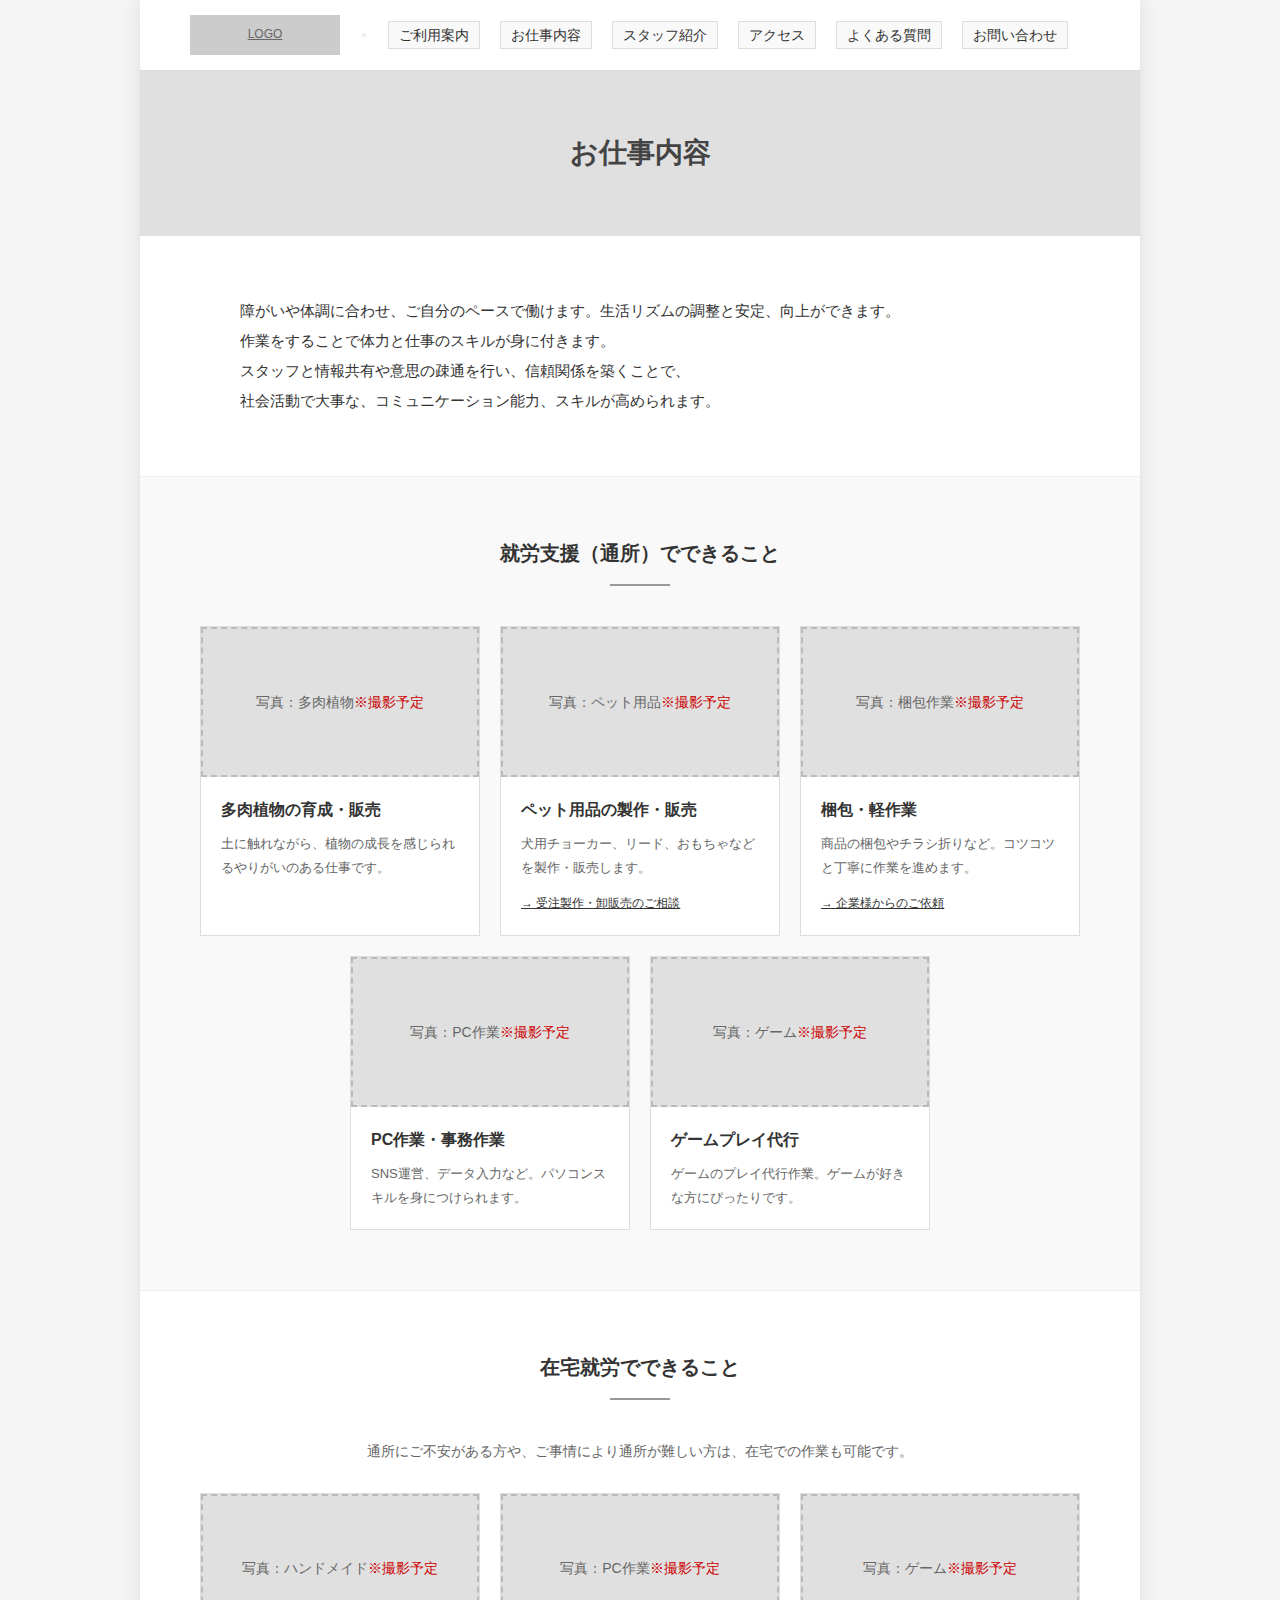
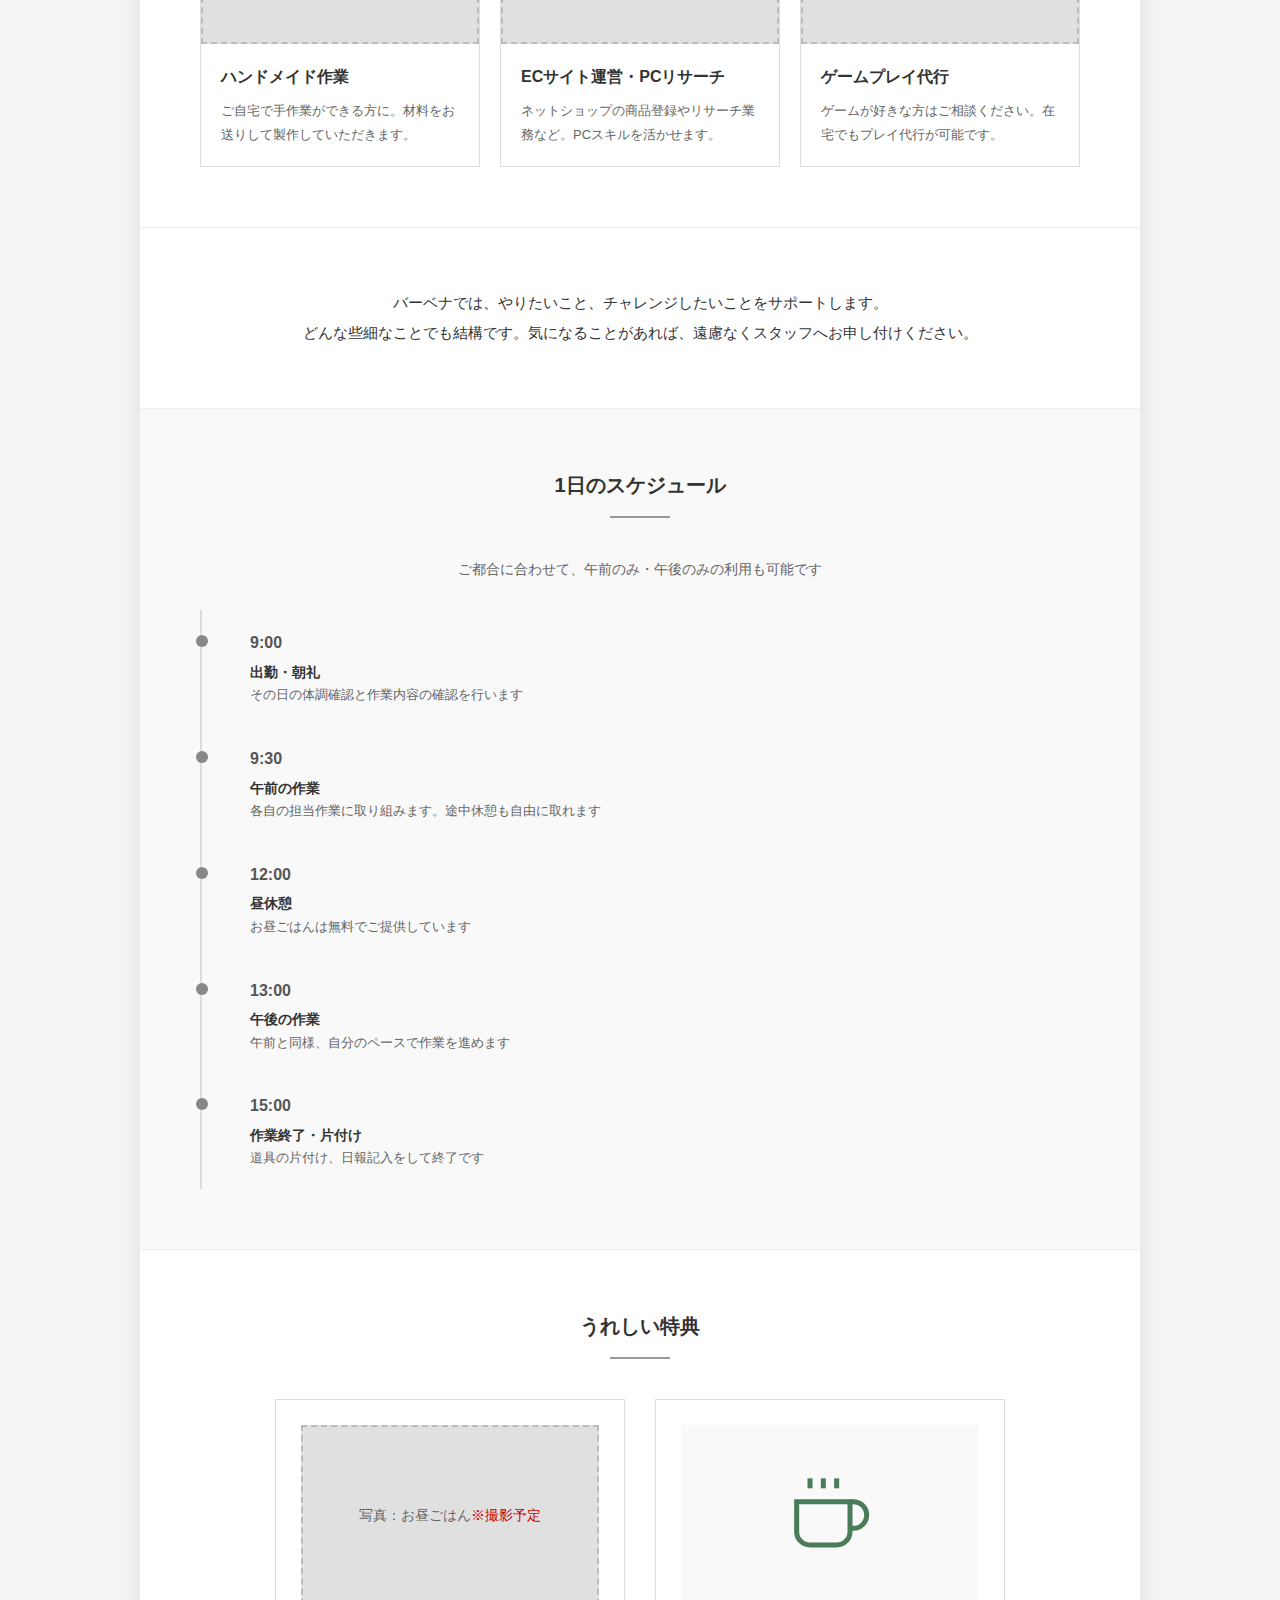
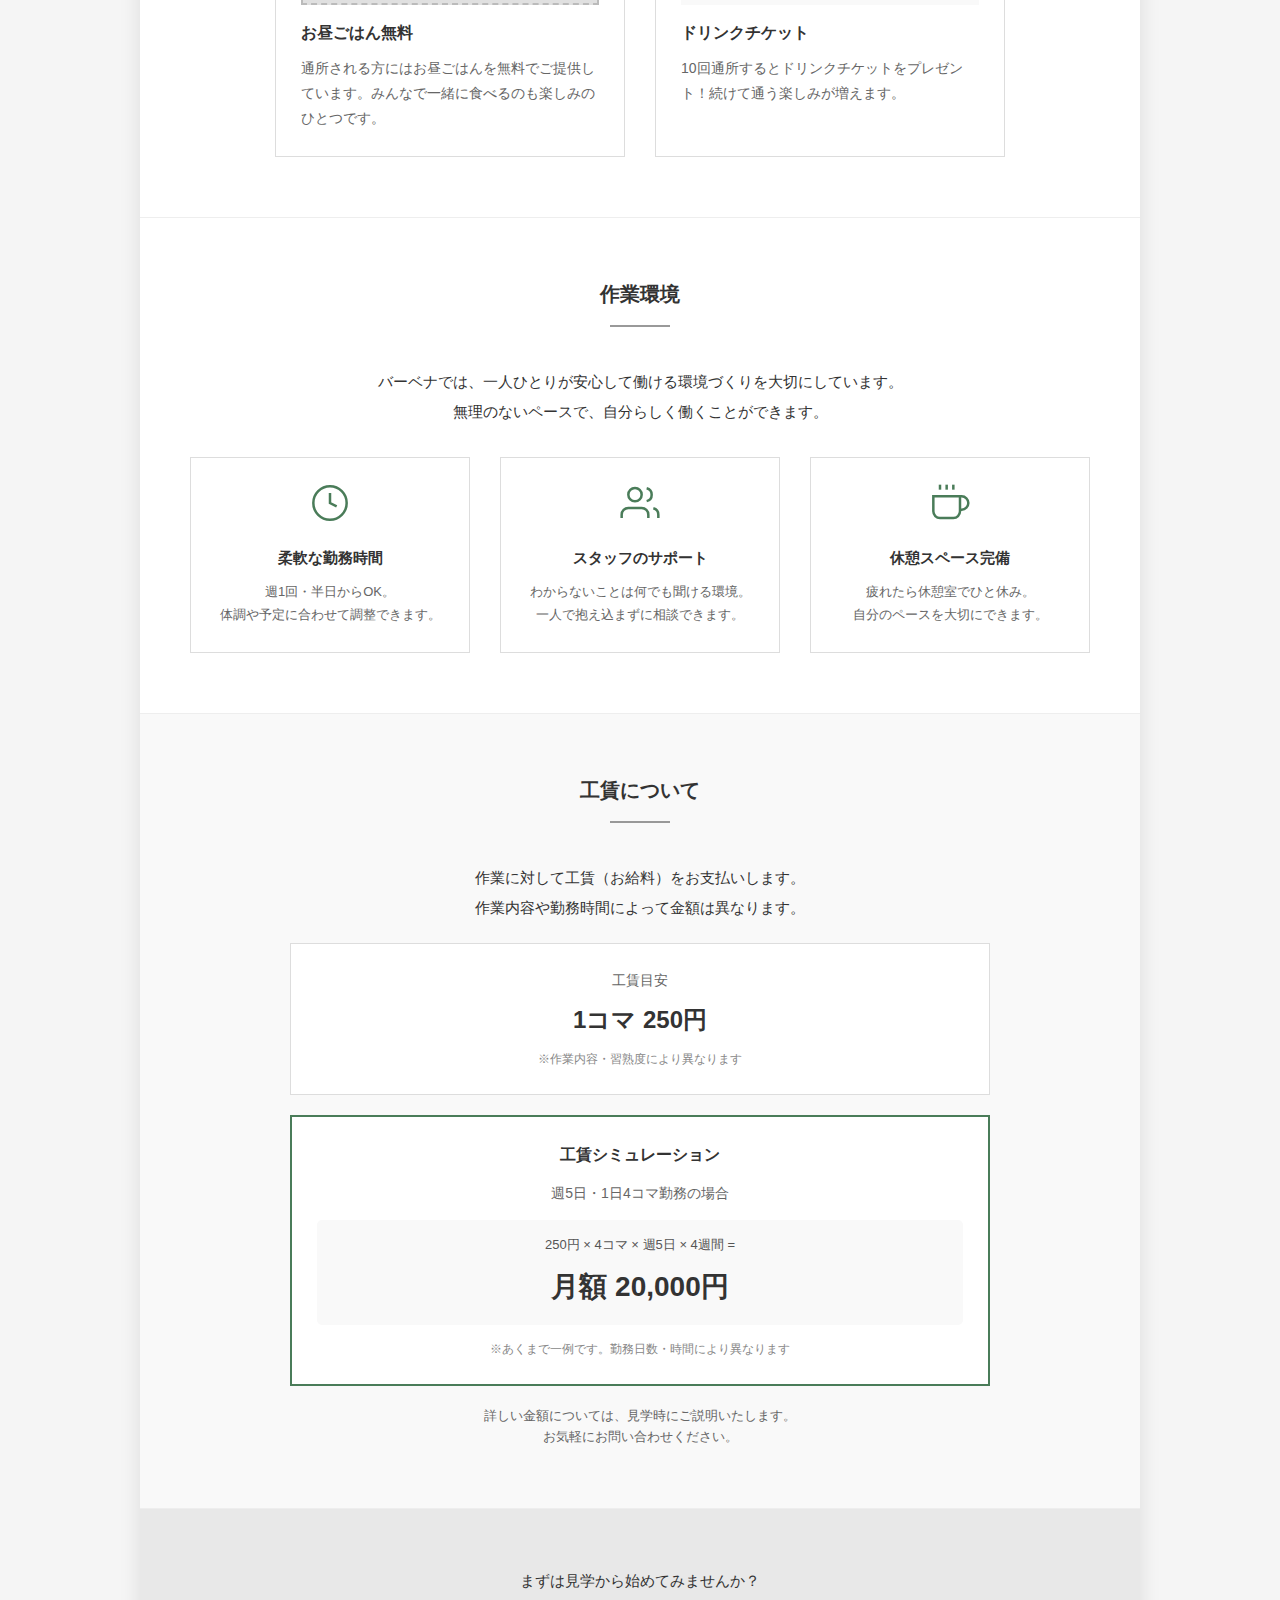
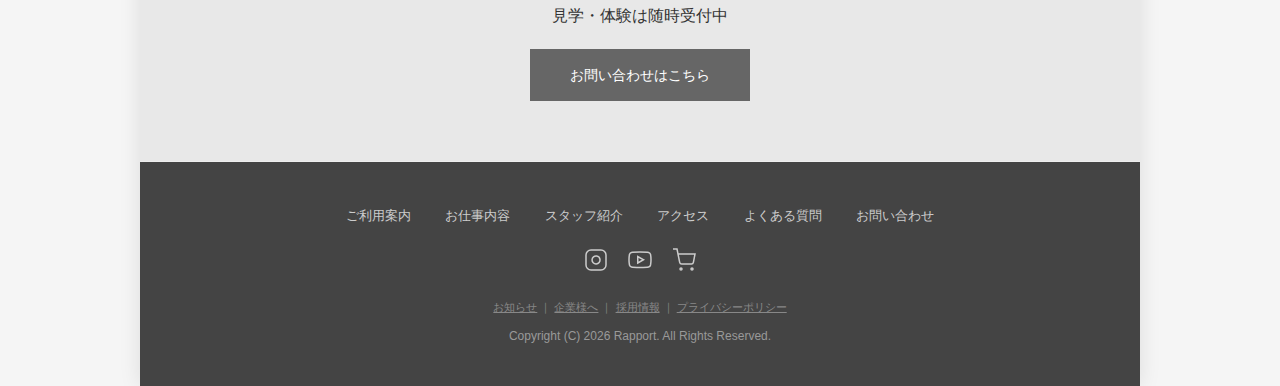
<file: _docs/wireframes/html/work.html>
<!DOCTYPE html>
<html lang="ja">
<head>
  <meta charset="UTF-8">
  <meta name="viewport" content="width=device-width, initial-scale=1.0">
  <title>お仕事内容 - バーベナ WF</title>
  <link rel="stylesheet" href="style.css">
</head>
<body>

<div class="wf-container">

  <!-- Header -->
  <header class="wf-header">
    <a href="top.html" class="wf-logo">LOGO</a>
    <button class="wf-hamburger" aria-label="メニューを開く">
      <span></span>
      <span></span>
      <span></span>
    </button>
    <nav class="wf-nav">
      <ul>
        <li><a href="guide.html">ご利用案内</a></li>
        <li><a href="work.html">お仕事内容</a></li>
        <li><a href="staff.html">スタッフ紹介</a></li>
        <li><a href="access.html">アクセス</a></li>
        <li><a href="faq.html">よくある質問</a></li>
        <li><a href="contact.html">お問い合わせ</a></li>
      </ul>
    </nav>
    <div class="wf-nav-overlay"></div>
  </header>

  <!-- Page Header -->
  <div class="wf-page-header">
    <h1 class="wf-page-title">お仕事内容</h1>
  </div>

  <!-- 導入 -->
  <section class="wf-section">
    <div style="max-width: 800px; margin: 0 auto; font-size: 15px; line-height: 2;">
      <p>
        障がいや体調に合わせ、ご自分のペースで働けます。生活リズムの調整と安定、向上ができます。<br>
        作業をすることで体力と仕事のスキルが身に付きます。<br>
        スタッフと情報共有や意思の疎通を行い、信頼関係を築くことで、<br>
        社会活動で大事な、コミュニケーション能力、スキルが高められます。
      </p>
    </div>
  </section>

  <!-- 就労支援（通所）でできること -->
  <section class="wf-section" style="background: #f9f9f9;">
    <h2 class="wf-section-title">就労支援（通所）でできること</h2>

    <!-- 1段目：3列 -->
    <div style="display: flex; flex-wrap: wrap; gap: 20px; justify-content: center; max-width: 920px; margin: 0 auto;">
      <!-- 多肉植物の育成・販売 -->
      <div style="background: #fff; border: 1px solid #ddd; width: 280px;">
        <div class="wf-placeholder" style="height: 150px;">写真：多肉植物 <span style="color: #c00;">※撮影予定</span></div>
        <div style="padding: 20px;">
          <h3 style="font-size: 16px; margin-bottom: 10px;">多肉植物の育成・販売</h3>
          <p style="font-size: 13px; color: #666; line-height: 1.8;">土に触れながら、植物の成長を感じられるやりがいのある仕事です。</p>
        </div>
      </div>

      <!-- ペット用品の製作・販売 -->
      <div style="background: #fff; border: 1px solid #ddd; width: 280px;">
        <div class="wf-placeholder" style="height: 150px;">写真：ペット用品 <span style="color: #c00;">※撮影予定</span></div>
        <div style="padding: 20px;">
          <h3 style="font-size: 16px; margin-bottom: 10px;">ペット用品の製作・販売</h3>
          <p style="font-size: 13px; color: #666; line-height: 1.8;">犬用チョーカー、リード、おもちゃなどを製作・販売します。</p>
          <p style="margin-top: 10px;"><a href="business.html" style="font-size: 12px; color: #333;">→ 受注製作・卸販売のご相談</a></p>
        </div>
      </div>

      <!-- 梱包・軽作業 -->
      <div style="background: #fff; border: 1px solid #ddd; width: 280px;">
        <div class="wf-placeholder" style="height: 150px;">写真：梱包作業 <span style="color: #c00;">※撮影予定</span></div>
        <div style="padding: 20px;">
          <h3 style="font-size: 16px; margin-bottom: 10px;">梱包・軽作業</h3>
          <p style="font-size: 13px; color: #666; line-height: 1.8;">商品の梱包やチラシ折りなど。コツコツと丁寧に作業を進めます。</p>
          <p style="margin-top: 10px;"><a href="business.html" style="font-size: 12px; color: #333;">→ 企業様からのご依頼</a></p>
        </div>
      </div>
    </div>

    <!-- 2段目：2列（同幅・中央寄せ） -->
    <div style="display: flex; flex-wrap: wrap; gap: 20px; justify-content: center; max-width: 920px; margin: 20px auto 0;">
      <!-- PC作業・事務作業 -->
      <div style="background: #fff; border: 1px solid #ddd; width: 280px;">
        <div class="wf-placeholder" style="height: 150px;">写真：PC作業 <span style="color: #c00;">※撮影予定</span></div>
        <div style="padding: 20px;">
          <h3 style="font-size: 16px; margin-bottom: 10px;">PC作業・事務作業</h3>
          <p style="font-size: 13px; color: #666; line-height: 1.8;">SNS運営、データ入力など。パソコンスキルを身につけられます。</p>
        </div>
      </div>

      <!-- ゲームプレイ代行 -->
      <div style="background: #fff; border: 1px solid #ddd; width: 280px;">
        <div class="wf-placeholder" style="height: 150px;">写真：ゲーム <span style="color: #c00;">※撮影予定</span></div>
        <div style="padding: 20px;">
          <h3 style="font-size: 16px; margin-bottom: 10px;">ゲームプレイ代行</h3>
          <p style="font-size: 13px; color: #666; line-height: 1.8;">ゲームのプレイ代行作業。ゲームが好きな方にぴったりです。</p>
        </div>
      </div>
    </div>
  </section>

  <!-- 在宅就労でできること -->
  <section class="wf-section">
    <h2 class="wf-section-title">在宅就労でできること</h2>
    <p style="text-align: center; font-size: 14px; color: #666; margin-bottom: 30px;">
      通所にご不安がある方や、ご事情により通所が難しい方は、在宅での作業も可能です。
    </p>

    <div style="display: flex; flex-wrap: wrap; gap: 20px; justify-content: center; max-width: 900px; margin: 0 auto;">
      <!-- ハンドメイド作業 -->
      <div style="background: #fff; border: 1px solid #ddd; width: 280px;">
        <div class="wf-placeholder" style="height: 150px;">写真：ハンドメイド <span style="color: #c00;">※撮影予定</span></div>
        <div style="padding: 20px;">
          <h3 style="font-size: 16px; margin-bottom: 10px;">ハンドメイド作業</h3>
          <p style="font-size: 13px; color: #666; line-height: 1.8;">ご自宅で手作業ができる方に。材料をお送りして製作していただきます。</p>
        </div>
      </div>

      <!-- ECサイト運営・PCリサーチ -->
      <div style="background: #fff; border: 1px solid #ddd; width: 280px;">
        <div class="wf-placeholder" style="height: 150px;">写真：PC作業 <span style="color: #c00;">※撮影予定</span></div>
        <div style="padding: 20px;">
          <h3 style="font-size: 16px; margin-bottom: 10px;">ECサイト運営・PCリサーチ</h3>
          <p style="font-size: 13px; color: #666; line-height: 1.8;">ネットショップの商品登録やリサーチ業務など。PCスキルを活かせます。</p>
        </div>
      </div>

      <!-- PCゲーム -->
      <div style="background: #fff; border: 1px solid #ddd; width: 280px;">
        <div class="wf-placeholder" style="height: 150px;">写真：ゲーム <span style="color: #c00;">※撮影予定</span></div>
        <div style="padding: 20px;">
          <h3 style="font-size: 16px; margin-bottom: 10px;">ゲームプレイ代行</h3>
          <p style="font-size: 13px; color: #666; line-height: 1.8;">ゲームが好きな方はご相談ください。在宅でもプレイ代行が可能です。</p>
        </div>
      </div>
    </div>
  </section>

  <!-- サポートメッセージ -->
  <section class="wf-section">
    <div style="max-width: 800px; margin: 0 auto; font-size: 15px; line-height: 2; text-align: center;">
      <p>
        バーベナでは、やりたいこと、チャレンジしたいことをサポートします。<br>
        どんな些細なことでも結構です。気になることがあれば、遠慮なくスタッフへお申し付けください。
      </p>
    </div>
  </section>

  <!-- 1日のスケジュール -->
  <section class="wf-section" style="background: #f9f9f9;">
    <h2 class="wf-section-title">1日のスケジュール</h2>
    <p style="text-align: center; font-size: 14px; color: #666; margin-bottom: 30px;">
      ご都合に合わせて、午前のみ・午後のみの利用も可能です
    </p>

    <div class="wf-timeline">
      <div class="wf-timeline-item">
        <p class="wf-timeline-time">9:00</p>
        <p class="wf-timeline-content">
          <strong>出勤・朝礼</strong><br>
          <span style="font-size: 13px; color: #666;">その日の体調確認と作業内容の確認を行います</span>
        </p>
      </div>
      <div class="wf-timeline-item">
        <p class="wf-timeline-time">9:30</p>
        <p class="wf-timeline-content">
          <strong>午前の作業</strong><br>
          <span style="font-size: 13px; color: #666;">各自の担当作業に取り組みます。途中休憩も自由に取れます</span>
        </p>
      </div>
      <div class="wf-timeline-item">
        <p class="wf-timeline-time">12:00</p>
        <p class="wf-timeline-content">
          <strong>昼休憩</strong><br>
          <span style="font-size: 13px; color: #666;">お昼ごはんは無料でご提供しています</span>
        </p>
      </div>
      <div class="wf-timeline-item">
        <p class="wf-timeline-time">13:00</p>
        <p class="wf-timeline-content">
          <strong>午後の作業</strong><br>
          <span style="font-size: 13px; color: #666;">午前と同様、自分のペースで作業を進めます</span>
        </p>
      </div>
      <div class="wf-timeline-item">
        <p class="wf-timeline-time">15:00</p>
        <p class="wf-timeline-content">
          <strong>作業終了・片付け</strong><br>
          <span style="font-size: 13px; color: #666;">道具の片付け、日報記入をして終了です</span>
        </p>
      </div>
    </div>
  </section>

  <!-- うれしい特典 -->
  <section class="wf-section">
    <h2 class="wf-section-title">うれしい特典</h2>

    <div style="display: flex; gap: 30px; flex-wrap: wrap; justify-content: center; max-width: 800px; margin: 0 auto;">
      <!-- お昼ごはん無料 -->
      <div style="background: #fff; border: 1px solid #ddd; padding: 25px; width: 350px;">
        <div class="wf-placeholder" style="height: 180px; margin-bottom: 15px;">写真：お昼ごはん <span style="color: #c00;">※撮影予定</span></div>
        <h4 style="font-size: 16px; margin-bottom: 10px; color: #333;">お昼ごはん無料</h4>
        <p style="font-size: 14px; color: #666; line-height: 1.8;">
          通所される方にはお昼ごはんを無料でご提供しています。みんなで一緒に食べるのも楽しみのひとつです。
        </p>
      </div>

      <!-- ドリンクチケット -->
      <div style="background: #fff; border: 1px solid #ddd; padding: 25px; width: 350px;">
        <div style="height: 180px; margin-bottom: 15px; display: flex; align-items: center; justify-content: center; background: #f9f9f9;">
          <svg width="80" height="80" viewBox="0 0 24 24" fill="none" stroke="#4a7c59" stroke-width="1.5">
            <path d="M18 8h1a4 4 0 0 1 0 8h-1"/><path d="M2 8h16v9a4 4 0 0 1-4 4H6a4 4 0 0 1-4-4V8z"/><line x1="6" y1="1" x2="6" y2="4"/><line x1="10" y1="1" x2="10" y2="4"/><line x1="14" y1="1" x2="14" y2="4"/>
          </svg>
        </div>
        <h4 style="font-size: 16px; margin-bottom: 10px; color: #333;">ドリンクチケット</h4>
        <p style="font-size: 14px; color: #666; line-height: 1.8;">
          10回通所するとドリンクチケットをプレゼント！続けて通う楽しみが増えます。
        </p>
      </div>
    </div>
  </section>

  <!-- 作業環境 -->
  <section class="wf-section">
    <h2 class="wf-section-title">作業環境</h2>
    <p style="text-align: center; font-size: 15px; line-height: 2; max-width: 700px; margin: 0 auto 30px;">
      バーベナでは、一人ひとりが安心して働ける環境づくりを大切にしています。<br>
      無理のないペースで、自分らしく働くことができます。
    </p>

    <div style="display: flex; gap: 30px; flex-wrap: wrap; justify-content: center;">
      <div style="background: #fff; border: 1px solid #ddd; padding: 25px; width: 280px; text-align: center;">
        <div style="margin-bottom: 15px;">
          <svg width="40" height="40" viewBox="0 0 24 24" fill="none" stroke="#4a7c59" stroke-width="1.5">
            <circle cx="12" cy="12" r="10"/><polyline points="12 6 12 12 16 14"/>
          </svg>
        </div>
        <h4 style="font-size: 15px; margin-bottom: 10px;">柔軟な勤務時間</h4>
        <p style="font-size: 13px; color: #666; line-height: 1.8;">週1回・半日からOK。<br>体調や予定に合わせて調整できます。</p>
      </div>
      <div style="background: #fff; border: 1px solid #ddd; padding: 25px; width: 280px; text-align: center;">
        <div style="margin-bottom: 15px;">
          <svg width="40" height="40" viewBox="0 0 24 24" fill="none" stroke="#4a7c59" stroke-width="1.5">
            <path d="M17 21v-2a4 4 0 0 0-4-4H5a4 4 0 0 0-4 4v2"/><circle cx="9" cy="7" r="4"/><path d="M23 21v-2a4 4 0 0 0-3-3.87"/><path d="M16 3.13a4 4 0 0 1 0 7.75"/>
          </svg>
        </div>
        <h4 style="font-size: 15px; margin-bottom: 10px;">スタッフのサポート</h4>
        <p style="font-size: 13px; color: #666; line-height: 1.8;">わからないことは何でも聞ける環境。<br>一人で抱え込まずに相談できます。</p>
      </div>
      <div style="background: #fff; border: 1px solid #ddd; padding: 25px; width: 280px; text-align: center;">
        <div style="margin-bottom: 15px;">
          <svg width="40" height="40" viewBox="0 0 24 24" fill="none" stroke="#4a7c59" stroke-width="1.5">
            <path d="M18 8h1a4 4 0 0 1 0 8h-1"/><path d="M2 8h16v9a4 4 0 0 1-4 4H6a4 4 0 0 1-4-4V8z"/><line x1="6" y1="1" x2="6" y2="4"/><line x1="10" y1="1" x2="10" y2="4"/><line x1="14" y1="1" x2="14" y2="4"/>
          </svg>
        </div>
        <h4 style="font-size: 15px; margin-bottom: 10px;">休憩スペース完備</h4>
        <p style="font-size: 13px; color: #666; line-height: 1.8;">疲れたら休憩室でひと休み。<br>自分のペースを大切にできます。</p>
      </div>
    </div>
  </section>

  <!-- 工賃について -->
  <section class="wf-section" style="background: #f9f9f9;">
    <h2 class="wf-section-title">工賃について</h2>
    <div style="max-width: 700px; margin: 0 auto; text-align: center;">
      <p style="font-size: 15px; line-height: 2; margin-bottom: 20px;">
        作業に対して工賃（お給料）をお支払いします。<br>
        作業内容や勤務時間によって金額は異なります。
      </p>
      <div style="background: #fff; border: 1px solid #ddd; padding: 25px; margin-bottom: 20px;">
        <p style="font-size: 14px; color: #666; margin-bottom: 10px;">工賃目安</p>
        <p style="font-size: 24px; font-weight: bold;">1コマ 250円</p>
        <p style="font-size: 12px; color: #888; margin-top: 10px;">※作業内容・習熟度により異なります</p>
      </div>

      <!-- 工賃シミュレーション -->
      <div style="background: #fff; border: 2px solid #4a7c59; padding: 25px; margin-bottom: 20px;">
        <p style="font-size: 16px; font-weight: bold; color: #333; margin-bottom: 15px;">工賃シミュレーション</p>
        <p style="font-size: 14px; color: #666; margin-bottom: 15px;">週5日・1日4コマ勤務の場合</p>
        <div style="background: #f9f9f9; padding: 15px; border-radius: 5px; margin-bottom: 15px;">
          <p style="font-size: 13px; color: #555;">
            250円 × 4コマ × 週5日 × 4週間 =
          </p>
          <p style="font-size: 28px; font-weight: bold; color: #333; margin-top: 10px;">
            月額 20,000円
          </p>
        </div>
        <p style="font-size: 12px; color: #888;">※あくまで一例です。勤務日数・時間により異なります</p>
      </div>

      <p style="font-size: 13px; color: #666;">
        詳しい金額については、見学時にご説明いたします。<br>
        お気軽にお問い合わせください。
      </p>
    </div>
  </section>

  <!-- CTA -->
  <section class="wf-section wf-cta">
    <p style="font-size: 15px; margin-bottom: 10px;">まずは見学から始めてみませんか？</p>
    <p class="wf-cta-text">見学・体験は随時受付中</p>
    <a href="contact.html" class="wf-btn">お問い合わせはこちら</a>
  </section>

  <!-- Footer -->
  <footer class="wf-footer">
    <nav class="wf-footer-nav">
      <a href="guide.html">ご利用案内</a>
      <a href="work.html">お仕事内容</a>
      <a href="staff.html">スタッフ紹介</a>
      <a href="access.html">アクセス</a>
      <a href="faq.html">よくある質問</a>
      <a href="contact.html">お問い合わせ</a>
    </nav>
    <!-- SNSリンク -->
    <div style="margin: 20px 0; display: flex; gap: 20px; justify-content: center;">
      <a href="#" style="color: #ccc;" title="Instagram">
        <svg width="24" height="24" viewBox="0 0 24 24" fill="none" stroke="currentColor" stroke-width="1.5">
          <rect x="2" y="2" width="20" height="20" rx="5" ry="5"/><path d="M16 11.37A4 4 0 1 1 12.63 8 4 4 0 0 1 16 11.37z"/><line x1="17.5" y1="6.5" x2="17.51" y2="6.5"/>
        </svg>
      </a>
      <a href="#" style="color: #ccc;" title="YouTube">
        <svg width="24" height="24" viewBox="0 0 24 24" fill="none" stroke="currentColor" stroke-width="1.5">
          <path d="M22.54 6.42a2.78 2.78 0 0 0-1.94-2C18.88 4 12 4 12 4s-6.88 0-8.6.46a2.78 2.78 0 0 0-1.94 2A29 29 0 0 0 1 11.75a29 29 0 0 0 .46 5.33A2.78 2.78 0 0 0 3.4 19c1.72.46 8.6.46 8.6.46s6.88 0 8.6-.46a2.78 2.78 0 0 0 1.94-2 29 29 0 0 0 .46-5.25 29 29 0 0 0-.46-5.33z"/><polygon points="9.75 15.02 15.5 11.75 9.75 8.48 9.75 15.02"/>
        </svg>
      </a>
      <a href="#" style="color: #ccc;" title="Webショップ">
        <svg width="24" height="24" viewBox="0 0 24 24" fill="none" stroke="currentColor" stroke-width="1.5">
          <circle cx="9" cy="21" r="1"/><circle cx="20" cy="21" r="1"/><path d="M1 1h4l2.68 13.39a2 2 0 0 0 2 1.61h9.72a2 2 0 0 0 2-1.61L23 6H6"/>
        </svg>
      </a>
    </div>
    <p style="font-size: 11px; color: #888; margin-bottom: 10px;"><a href="news.html" style="color: #888;">お知らせ</a> ｜ <a href="business.html" style="color: #888;">企業様へ</a> ｜ <a href="recruit.html" style="color: #888;">採用情報</a> ｜ <a href="privacy.html" style="color: #888;">プライバシーポリシー</a></p>
    <p class="wf-copyright">Copyright (C) 2026 Rapport. All Rights Reserved.</p>
  </footer>

</div>

<script>
// Hamburger Menu
document.addEventListener('DOMContentLoaded', function() {
  const hamburger = document.querySelector('.wf-hamburger');
  const nav = document.querySelector('.wf-nav');
  const overlay = document.querySelector('.wf-nav-overlay');

  if (hamburger && nav && overlay) {
    hamburger.addEventListener('click', function() {
      hamburger.classList.toggle('active');
      nav.classList.toggle('active');
      overlay.classList.toggle('active');
    });

    overlay.addEventListener('click', function() {
      hamburger.classList.remove('active');
      nav.classList.remove('active');
      overlay.classList.remove('active');
    });

    nav.querySelectorAll('a').forEach(function(link) {
      link.addEventListener('click', function() {
        hamburger.classList.remove('active');
        nav.classList.remove('active');
        overlay.classList.remove('active');
      });
    });
  }
});
</script>

</body>
</html>
</file>
<file: _docs/wireframes/html/style.css>
/* Wireframe Styles */
* {
  margin: 0;
  padding: 0;
  box-sizing: border-box;
}

body {
  font-family: "Hiragino Sans", "Hiragino Kaku Gothic ProN", Meiryo, sans-serif;
  background: #f5f5f5;
  color: #333;
  line-height: 1.6;
}

.wf-container {
  max-width: 1000px;
  margin: 0 auto;
  background: #fff;
  box-shadow: 0 0 20px rgba(0,0,0,0.1);
}

/* Header */
.wf-header {
  display: flex;
  justify-content: space-between;
  align-items: center;
  padding: 15px 5%;
  border-bottom: 1px solid #ddd;
}

.wf-logo {
  background: #ccc;
  width: 150px;
  height: 40px;
  display: flex;
  align-items: center;
  justify-content: center;
  font-size: 12px;
  color: #666;
}

.wf-nav ul {
  display: flex;
  list-style: none;
  gap: 20px;
}

.wf-nav a {
  text-decoration: none;
  color: #333;
  font-size: 14px;
  padding: 5px 10px;
  border: 1px solid #ddd;
  background: #f9f9f9;
}

.wf-nav a:hover {
  background: #eee;
}

/* Section Common */
.wf-section {
  padding: 60px 5%;
  border-bottom: 1px solid #eee;
}

.wf-section-title {
  text-align: center;
  margin-bottom: 40px;
  font-size: 20px;
  color: #333;
  position: relative;
}

.wf-section-title::after {
  content: "";
  display: block;
  width: 60px;
  height: 2px;
  background: #999;
  margin: 15px auto 0;
}

/* Placeholder Box */
.wf-placeholder {
  background: #e0e0e0;
  display: flex;
  align-items: center;
  justify-content: center;
  color: #666;
  font-size: 14px;
  border: 2px dashed #bbb;
}

/* KV */
.wf-kv {
  height: 400px;
  background: linear-gradient(135deg, #d0d0d0 0%, #e8e8e8 100%);
  display: flex;
  flex-direction: column;
  align-items: center;
  justify-content: center;
  text-align: center;
}

.wf-kv-text {
  font-size: 24px;
  color: #555;
  margin-bottom: 20px;
}

.wf-kv-sub {
  font-size: 14px;
  color: #777;
}

/* Feature Grid */
.wf-feature-grid {
  display: grid;
  grid-template-columns: repeat(4, 1fr);
  gap: 20px;
}

.wf-feature-item {
  text-align: center;
  padding: 30px 15px;
  background: #f9f9f9;
  border: 1px solid #ddd;
}

.wf-feature-icon {
  width: 60px;
  height: 60px;
  background: #ccc;
  border-radius: 50%;
  margin: 0 auto 15px;
  display: flex;
  align-items: center;
  justify-content: center;
  font-size: 11px;
  color: #666;
}

.wf-feature-title {
  font-size: 14px;
  font-weight: bold;
  margin-bottom: 10px;
}

.wf-feature-text {
  font-size: 12px;
  color: #666;
}

/* Card Grid */
.wf-card-grid {
  display: grid;
  grid-template-columns: repeat(3, 1fr);
  gap: 25px;
}

.wf-card {
  border: 1px solid #ddd;
  background: #fff;
}

.wf-card-image {
  height: 150px;
  background: #d5d5d5;
  display: flex;
  align-items: center;
  justify-content: center;
  color: #888;
  font-size: 12px;
}

.wf-card-body {
  padding: 20px;
}

.wf-card-title {
  font-size: 16px;
  margin-bottom: 10px;
}

.wf-card-text {
  font-size: 13px;
  color: #666;
}

/* News */
.wf-news-list {
  list-style: none;
}

.wf-news-item {
  display: flex;
  gap: 20px;
  padding: 15px 0;
  border-bottom: 1px solid #eee;
}

.wf-news-date {
  color: #888;
  font-size: 13px;
  min-width: 100px;
}

.wf-news-title {
  font-size: 14px;
}

.wf-news-more {
  text-align: right;
  margin-top: 20px;
}

.wf-news-more a {
  color: #666;
  font-size: 13px;
}

/* Office Info */
.wf-office {
  display: grid;
  grid-template-columns: 1fr 1fr;
  gap: 40px;
}

.wf-office-info dl {
  margin-bottom: 15px;
}

.wf-office-info dt {
  font-weight: bold;
  font-size: 13px;
  color: #555;
  margin-bottom: 5px;
}

.wf-office-info dd {
  font-size: 14px;
}

.wf-map {
  height: 250px;
  background: #d5d5d5;
  display: flex;
  align-items: center;
  justify-content: center;
  color: #888;
}

.wf-access-detail {
  margin-top: 20px;
  padding: 20px;
  background: #f9f9f9;
  border: 1px solid #ddd;
}

.wf-access-detail h4 {
  font-size: 14px;
  margin-bottom: 15px;
}

.wf-access-steps {
  display: flex;
  gap: 15px;
}

.wf-access-step {
  flex: 1;
  text-align: center;
}

.wf-access-step-img {
  height: 80px;
  background: #ddd;
  margin-bottom: 10px;
  display: flex;
  align-items: center;
  justify-content: center;
  font-size: 11px;
  color: #666;
}

.wf-access-step-text {
  font-size: 12px;
}

/* CTA */
.wf-cta {
  background: #e8e8e8;
  text-align: center;
}

.wf-cta-text {
  font-size: 16px;
  margin-bottom: 20px;
}

.wf-btn {
  display: inline-block;
  padding: 15px 40px;
  background: #666;
  color: #fff;
  text-decoration: none;
  font-size: 14px;
}

/* Footer */
.wf-footer {
  background: #444;
  color: #fff;
  padding: 40px 5%;
  text-align: center;
}

.wf-footer-nav {
  margin-bottom: 20px;
}

.wf-footer-nav a {
  color: #ccc;
  margin: 0 15px;
  font-size: 13px;
  text-decoration: none;
}

.wf-copyright {
  font-size: 12px;
  color: #999;
}

/* Page Header */
.wf-page-header {
  background: #e0e0e0;
  padding: 60px 5%;
  text-align: center;
}

.wf-page-title {
  font-size: 28px;
  color: #444;
}

/* Timeline */
.wf-timeline {
  position: relative;
  padding-left: 30px;
}

.wf-timeline::before {
  content: "";
  position: absolute;
  left: 10px;
  top: 0;
  bottom: 0;
  width: 2px;
  background: #ddd;
}

.wf-timeline-item {
  position: relative;
  padding: 20px 0;
  padding-left: 30px;
}

.wf-timeline-item::before {
  content: "";
  position: absolute;
  left: -24px;
  top: 25px;
  width: 12px;
  height: 12px;
  background: #888;
  border-radius: 50%;
}

.wf-timeline-time {
  font-weight: bold;
  color: #555;
  margin-bottom: 5px;
}

.wf-timeline-content {
  font-size: 14px;
}

/* Steps */
.wf-steps {
  display: flex;
  gap: 20px;
}

.wf-step {
  flex: 1;
  text-align: center;
  padding: 30px 20px;
  background: #f9f9f9;
  border: 1px solid #ddd;
  position: relative;
}

.wf-step-num {
  width: 40px;
  height: 40px;
  background: #666;
  color: #fff;
  border-radius: 50%;
  display: flex;
  align-items: center;
  justify-content: center;
  margin: 0 auto 15px;
  font-weight: bold;
}

.wf-step-title {
  font-size: 16px;
  margin-bottom: 10px;
}

.wf-step-text {
  font-size: 13px;
  color: #666;
}

/* FAQ */
.wf-faq-item {
  border: 1px solid #ddd;
  margin-bottom: 15px;
}

.wf-faq-q {
  background: #f5f5f5;
  padding: 15px 20px;
  font-weight: bold;
  display: flex;
  align-items: center;
  gap: 10px;
}

.wf-faq-q span {
  background: #666;
  color: #fff;
  width: 24px;
  height: 24px;
  display: flex;
  align-items: center;
  justify-content: center;
  font-size: 12px;
}

.wf-faq-a {
  padding: 15px 20px;
  padding-left: 54px;
  font-size: 14px;
  color: #555;
}

/* Work Detail */
.wf-work-item {
  display: grid;
  grid-template-columns: 300px 1fr;
  gap: 30px;
  padding: 30px 0;
  border-bottom: 1px solid #eee;
}

.wf-work-item:last-child {
  border-bottom: none;
}

.wf-work-image {
  height: 200px;
  background: #d5d5d5;
  display: flex;
  align-items: center;
  justify-content: center;
  color: #888;
  font-size: 12px;
}

.wf-work-title {
  font-size: 20px;
  margin-bottom: 15px;
}

.wf-work-text {
  font-size: 14px;
  color: #555;
  line-height: 1.8;
}

/* Annotation */
.wf-annotation {
  background: #fffde7;
  border: 1px solid #ffd54f;
  padding: 10px 15px;
  margin: 10px 0;
  font-size: 12px;
  color: #666;
}

.wf-annotation::before {
  content: "※ ";
  font-weight: bold;
  color: #f57c00;
}

/* Responsive */
@media (max-width: 768px) {
  .wf-feature-grid {
    grid-template-columns: repeat(2, 1fr);
  }

  .wf-card-grid {
    grid-template-columns: 1fr;
  }

  .wf-office {
    grid-template-columns: 1fr;
  }

  .wf-steps {
    flex-direction: column;
  }

  .wf-work-item {
    grid-template-columns: 1fr;
  }

  .wf-nav {
    display: none;
  }
}
</file>
